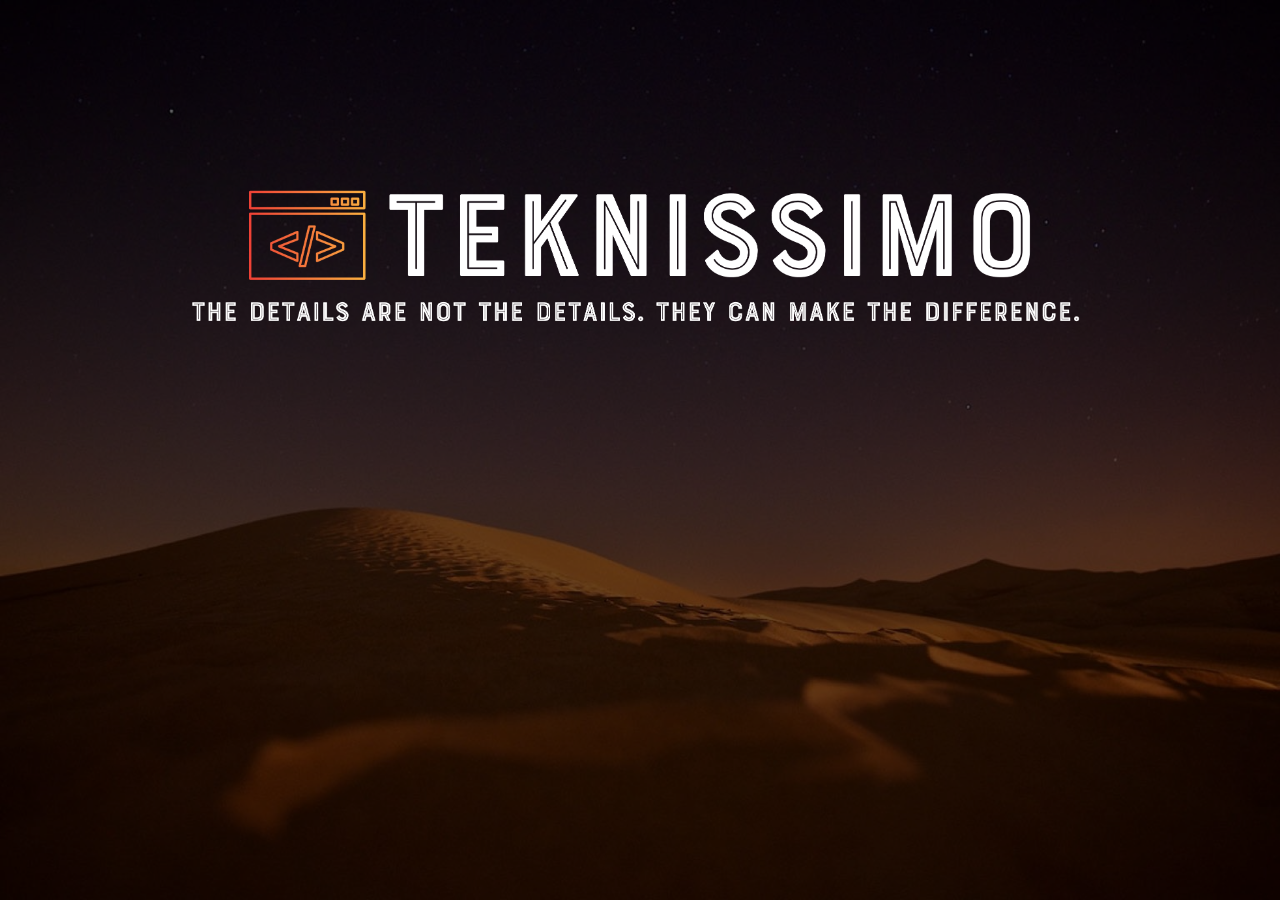
<file: index.html>
<!doctype html>
<html>
<head> 
	<meta charset="UTF-8">
	<meta name="viewport" content="width=device-width, height=device-height, initial-scale=1.0, viewport-fit=cover">
	<meta name="apple-mobile-web-app-capable" content="yes" />
    <style> 
            #logo {
            max-width: 100%;  /* Assure que le logo ne dépasse pas la largeur de l'écran */
            max-height: 30vh;  /* Limite la hauteur du logo */
            margin-bottom: 0vh;  /* Ajuste la marge inférieure du logo */
            #margin-top: 0vh;
            position: relative; /* Éviter que le logo ne soit caché par la superposition */
            z-index: 1; /* Mettre le logo au-dessus de la superposition */
            }
    </style>
	<!-- Page Title -->
	<title>Teknissimo</title>

	<!-- Compressed Styles -->
	<link href="css/slides.min.css?41331" rel="stylesheet" type="text/css">

	<!-- Custom Styles -->
	<!-- <link href="css/custom.css" rel="stylesheet" type="text/css"> -->

	<!-- jQuery 3.3.1 -->
	<script src="https://ajax.googleapis.com/ajax/libs/jquery/3.3.1/jquery.min.js"></script>

	<!-- Compressed Scripts -->
	<script src="js/slides.min.js?41331" type="text/javascript"></script>

	<!-- Custom Scripts -->
	<!-- <script src="js/custom.js" type="text/javascript"></script> -->

	<!-- Fonts and Material Icons -->
	<link rel="stylesheet" as="font" href="https://fonts.googleapis.com/css?family=Roboto:100,300,400,500,600,700|Material+Icons"/>
 
</head>
<body class="slides chain simplifiedMobile animated">
	
<!-- SVG Library-->
<svg xmlns="http://www.w3.org/2000/svg" style="display:none">
  
  <symbol id="logo" viewBox="0 0 106 31"><title>Slides Framework</title><path d="M17.413 14.04c-.56-5.84-5.6-7-8.52-7-4.6 0-8.6 2.92-8.6 7.52 0 3 2.4 4.88 5.28 5.8 4.24 1.64 5.88 1.84 5.88 3.36 0 1.08-1.2 1.72-2.32 1.72-.28 0-2.24 0-2.52-2.04h-6.6c.6 5.84 5.68 7.36 9.04 7.36 4.92 0 9.04-2.88 9.04-7.76 0-4.8-4-5.92-7.76-6.96-1.76-.52-3.4-1.2-3.4-2.2 0-.6.48-1.48 1.88-1.48 1.96 0 2.04 1.2 2.08 1.68h6.52zm2.222 15.96h6.64v-29.6h-6.64v29.6zm9.662-24.56h6.64v-5.04h-6.64v5.04zm0 24.56h6.64v-22.2h-6.64v22.2zm32.782-29.6h-6.64v9.28c-.72-.72-2.6-2.64-6.52-2.64-5.64 0-11 4.28-11 11.8 0 6.68 4.4 11.88 11.12 11.88 4.48 0 6.08-2.2 6.72-3.12v2.4h6.32v-29.6zm-17.52 18.4c0-2.56 1.8-5.56 5.64-5.56 1.56 0 2.96.56 3.96 1.56 1 .96 1.64 2.32 1.64 3.92.08 1.64-.52 3.08-1.56 4.12s-2.52 1.68-4.12 1.68c-3.12 0-5.56-2.28-5.56-5.68v-.04zm42.502 2.4c.52-4.08-.32-7.64-3.12-10.64-2.08-2.2-5-3.52-8.4-3.52-6.76 0-11.64 5.72-11.64 11.92 0 6.6 5.4 11.76 11.76 11.76 2.28 0 4.48-.68 6.32-2 1.88-1.28 3.44-3.2 4.52-5.68h-6.8c-.8 1.16-1.92 2.08-4.04 2.08-2.6 0-4.84-1.56-5.12-3.92h16.52zm-16.44-5.04c.16-1.04 1.52-3.52 4.96-3.52s4.8 2.48 4.96 3.52h-9.92zm34.502-2.12c-.56-5.84-5.6-7-8.52-7-4.6 0-8.6 2.92-8.6 7.52 0 3 2.4 4.88 5.28 5.8 4.24 1.64 5.88 1.84 5.88 3.36 0 1.08-1.2 1.72-2.32 1.72-.28 0-2.24 0-2.52-2.04h-6.6c.6 5.84 5.68 7.36 9.04 7.36 4.92 0 9.04-2.88 9.04-7.76 0-4.8-4-5.92-7.76-6.96-1.76-.52-3.4-1.2-3.4-2.2 0-.6.48-1.48 1.88-1.48 1.96 0 2.04 1.2 2.08 1.68h6.52z"/></symbol>

  <symbol id="logo-icon" viewBox="0 0 50 41"><title>Slides Framework</title><path d="M4,12h42c2.2,0,4,1.8,4,4v21c0,2.2-1.8,4-4,4H4c-2.2,0-4-1.8-4-4V16C0,13.8,1.8,12,4,12z"/><path opacity="0.6" d="M45.5,9h-41C3.7,9,3,8.3,3,7.5v0C3,6.7,3.7,6,4.5,6h41C46.3,6,47,6.7,47,7.5v0C47,8.3,46.3,9,45.5,9z"/><path opacity="0.4" d="M7.5,0h35C43.3,0,44,0.7,44,1.5v0C44,2.3,43.3,3,42.5,3h-35C6.7,3,6,2.3,6,1.5v0C6,0.7,6.7,0,7.5,0z"/></symbol>
  
  <symbol id="close" viewBox="0 0 30 30"><path d="M15 0c-8.3 0-15 6.7-15 15s6.7 15 15 15 15-6.7 15-15-6.7-15-15-15zm5.7 19.3c.4.4.4 1 0 1.4-.2.2-.4.3-.7.3s-.5-.1-.7-.3l-4.3-4.3-4.3 4.3c-.2.2-.4.3-.7.3s-.5-.1-.7-.3c-.4-.4-.4-1 0-1.4l4.3-4.3-4.3-4.3c-.4-.4-.4-1 0-1.4s1-.4 1.4 0l4.3 4.3 4.3-4.3c.4-.4 1-.4 1.4 0s.4 1 0 1.4l-4.3 4.3 4.3 4.3z"/></symbol>
  
  <symbol id="close-small" viewBox="0 0 11 11"><path d="M6.914 5.5l3.793-3.793c.391-.391.391-1.023 0-1.414s-1.023-.391-1.414 0l-3.793 3.793-3.793-3.793c-.391-.391-1.023-.391-1.414 0s-.391 1.023 0 1.414l3.793 3.793-3.793 3.793c-.391.391-.391 1.023 0 1.414.195.195.451.293.707.293s.512-.098.707-.293l3.793-3.793 3.793 3.793c.195.195.451.293.707.293s.512-.098.707-.293c.391-.391.391-1.023 0-1.414l-3.793-3.793z"/></symbol>

  <symbol id="arrow-left" viewBox="0 0 29 56"><path d="M28.7.3c.4.4.4 1 0 1.4l-26.3 26.3 26.3 26.3c.4.4.4 1 0 1.4-.4.4-1 .4-1.4 0l-27-27c-.4-.4-.4-1 0-1.4l27-27c.3-.3 1-.4 1.4 0z"/></symbol>
  
  <symbol id="arrow-right" viewBox="0 0 29 56"><path d="M.3 55.7c-.4-.4-.4-1 0-1.4l26.3-26.3-26.3-26.3c-.4-.4-.4-1 0-1.4.4-.4 1-.4 1.4 0l27 27c.4.4.4 1 0 1.4l-27 27c-.3.3-1 .4-1.4 0z"/></symbol>

  <symbol id="back" viewBox="0 0 20 20"><path d="M2.3 10.7l5 5c.4.4 1 .4 1.4 0s.4-1 0-1.4l-3.3-3.3h11.6c.6 0 1-.4 1-1s-.4-1-1-1h-11.6l3.3-3.3c.4-.4.4-1 0-1.4-.2-.2-.4-.3-.7-.3s-.5.1-.7.3l-5 5c-.2.2-.3.5-.3.7 0 .2.1.5.3.7z"/></symbol>
  
  <symbol id="menu" viewBox="0 0 18 18"><path d="M16 5h-14c-.6 0-1-.4-1-1 0-.5.4-1 1-1h14c.5 0 1 .4 1 1s-.4 1-1 1zm-14 5h14c.5 0 1-.4 1-1 0-.5-.4-1-1-1h-14c-.6 0-1 .4-1 1s.4 1 1 1zm14 3h-14c-.5 0-1 .4-1 1 0 .5.4 1 1 1h14c.5 0 1-.4 1-1s-.4-1-1-1z"/></symbol>
  
  <symbol id="share" viewBox="0 0 18 18"><path d="M16 8c-.6 0-1 .4-1 1v6h-12v-6c0-.6-.4-1-1-1s-1 .4-1 1v6c0 1.1.9 2 2 2h12c1.1 0 2-.9 2-2v-6c0-.6-.4-1-1-1zm-2.3-2.3c.4-.4.4-1 0-1.4l-4-4c-.4-.4-1-.4-1.4 0l-4 4c-.4.4-.4 1 0 1.4s1 .4 1.4 0l2.3-2.3v7.6c0 .6.4 1 1 1s1-.4 1-1v-7.6l2.3 2.3c.4.4 1 .4 1.4 0z"/></symbol>

  <symbol id="arrow-down" viewBox="0 0 24 24"><path d="M12 18c-.2 0-.5-.1-.7-.3l-11-10c-.4-.4-.4-1-.1-1.4.4-.4 1-.4 1.4-.1l10.4 9.4 10.3-9.4c.4-.4 1-.3 1.4.1.4.4.3 1-.1 1.4l-11 10c-.1.2-.4.3-.6.3z"/></symbol>
  
  <symbol id="arrow-up" viewBox="0 0 24 24"><path d="M11.9 5.9c.2 0 .5.1.7.3l11 10c.4.4.4 1 .1 1.4-.4.4-1 .4-1.4.1l-10.4-9.4-10.3 9.4c-.4.4-1 .3-1.4-.1-.4-.4-.3-1 .1-1.4l11-10c.1-.2.4-.3.6-.3z"/></symbol>
  
  <symbol id="arrow-top" viewBox="0 0 18 18"><path d="M15.7 7.3l-6-6c-.4-.4-1-.4-1.4 0l-6 6c-.4.4-.4 1 0 1.4.4.4 1 .4 1.4 0l4.3-4.3v11.6c0 .6.4 1 1 1s1-.4 1-1v-11.6l4.3 4.3c.2.2.4.3.7.3s.5-.1.7-.3c.4-.4.4-1 0-1.4z"/></symbol>
  
  <symbol id="play" viewBox="0 0 30 30"><path d="M7 30v-30l22 15z"/></symbol>
  
  <symbol id="chat" viewBox="0 0 18 18"><path d="M5,17c-0.2,0-0.3,0-0.4-0.1C4.2,16.7,4,16.4,4,16v-2H2c-1.1,0-2-0.9-2-2V3c0-1.1,0.9-2,2-2h14c1.1,0,2,0.9,2,2v9 c0,1.1-0.9,2-2,2H9.3l-3.7,2.8C5.4,16.9,5.2,17,5,17z M2,12h3.5C5.8,12,6,12.2,6,12.5V14l2.4-1.8C8.6,12.1,8.8,12,9,12h7V3H2V12z M13,7H5C4.4,7,4,6.6,4,6s0.4-1,1-1h8c0.6,0,1,0.4,1,1S13.6,7,13,7z M13,10H5c-0.6,0-1-0.4-1-1s0.4-1,1-1h8c0.6,0,1,0.4,1,1 S13.6,10,13,10z"/></symbol>

  <symbol id="mail" viewBox="0 0 18 18"><path d="M16 2h-14c-1.1 0-2 .9-2 2v10c0 1.1.9 2 2 2h14c1.1 0 2-.9 2-2v-10c0-1.1-.9-2-2-2zm0 2v.5l-7 4.3-7-4.4v-.4h14zm-14 10v-7.2l6.5 4c.1.1.3.2.5.2s.4-.1.5-.2l6.5-4v7.2h-14z"/></symbol>

  <symbol id="sound-on" viewBox="0 0 18 18"><path d="M8.5,0.1C8.1-0.1,7.7,0,7.4,0.2L3.7,3H2C0.9,3,0,3.9,0,5v6c0,1.1,0.9,2,2,2h1.7l3.7,2.8C7.6,15.9,7.8,16,8,16 c0.2,0,0.3,0,0.4-0.1C8.8,15.7,9,15.4,9,15V1C9,0.6,8.8,0.3,8.5,0.1z M7,13l-2.4-1.8C4.4,11.1,4.2,11,4,11l-2,0l0-6h2 c0.2,0,0.4-0.1,0.6-0.2L7,3V13z M11.7,9.9l0.7,1.9C13.9,11.2,15,9.7,15,8c0-1.7-1.1-3.2-2.7-3.8l-0.7,1.9C12.5,6.4,13,7.2,13,8C13,8.9,12.5,9.6,11.7,9.9z M12.2,1.1l-0.3,2C14.3,3.5,16,5.6,16,8s-1.8,4.5-4.2,4.9l0.3,2C15.6,14.3,18,11.4,18,8C18,4.6,15.6,1.7,12.2,1.1z"/></symbol>
  
  <symbol id="sound-off" viewBox="0 0 18 18"><path d="M15.9,8l1.8-1.8c0.4-0.4,0.4-1,0-1.4s-1-0.4-1.4,0l-1.8,1.8l-1.8-1.8c-0.4-0.4-1-0.4-1.4,0s-0.4,1,0,1.4L13.1,8l-1.8,1.8 c-0.4,0.4-0.4,1,0,1.4c0.2,0.2,0.5,0.3,0.7,0.3s0.5-0.1,0.7-0.3l1.8-1.8l1.8,1.8c0.2,0.2,0.5,0.3,0.7,0.3s0.5-0.1,0.7-0.3 c0.4-0.4,0.4-1,0-1.4L15.9,8z M8.5,0.1C8.1-0.1,7.7,0,7.4,0.2L3.7,3H2C0.9,3,0,3.9,0,5v6c0,1.1,0.9,2,2,2h1.7l3.7,2.8C7.6,15.9,7.8,16,8,16 c0.2,0,0.3,0,0.4-0.1C8.8,15.7,9,15.4,9,15V1C9,0.6,8.8,0.3,8.5,0.1z M7,13l-2.4-1.8C4.4,11.1,4.2,11,4,11l-2,0l0-6h2 c0.2,0,0.4-0.1,0.6-0.2L7,3V13z"/></symbol>
  
  social
  <symbol id="apple" viewBox="-1 1 24 24"><path d="M17.6 13.8c0-3 2.5-4.5 2.6-4.6-1.4-2.1-3.6-2.3-4.4-2.4-1.9-.2-3.6 1.1-4.6 1.1-.9 0-2.4-1.1-4-1-2 0-3.9 1.2-5 3-2.1 3.7-.5 9.1 1.5 12.1 1 1.5 2.2 3.1 3.8 3 1.5-.1 2.1-1 3.9-1s2.4 1 4 1 2.7-1.5 3.7-2.9c1.2-1.7 1.6-3.3 1.7-3.4-.1-.1-3.2-1.3-3.2-4.9zm-3.1-9c.8-1 1.4-2.4 1.2-3.8-1.2 0-2.7.8-3.5 1.8-.8.9-1.5 2.3-1.3 3.7 1.4.1 2.8-.7 3.6-1.7z"/></symbol>

  <symbol id="dribbble" viewBox="0 0 24 24"><path d="M12 0c-6.7 0-12 5.3-12 12s5.3 12 12 12 12-5.3 12-12-5.3-12-12-12zm7.9 5.7c1.3 1.7 2.1 3.9 2.3 6.1-.4-.1-2.4-.4-4.7-.4-.8 0-1.5 0-2.3.1 0-.1-.1-.3-.3-.5l-.7-1.5c3.7-1.4 5.3-3.4 5.7-3.8zm-7.9-3.8c2.5 0 4.9.9 6.7 2.5-.3.4-1.9 2.3-5.2 3.6-1.6-2.9-3.3-5.3-3.7-5.9.6-.1 1.4-.2 2.2-.2zm-4.4 1c.4.6 2.1 3 3.7 5.8-4.4 1.2-8.2 1.2-9.2 1.2h-.1c.8-3.1 2.9-5.6 5.6-7zm-5.7 9.1v-.3h.3c1.2 0 5.6-.1 10.1-1.5l.8 1.6c-.1 0-.3 0-.4.1-5.1 1.6-7.9 6-8.3 6.7-1.6-1.7-2.5-4.1-2.5-6.6zm10.1 10.1c-2.3 0-4.4-.8-6.1-2.1.3-.5 2.4-4.4 7.9-6.3 1.3 3.6 2 6.7 2.1 7.6-1.2.6-2.6.8-3.9.8zm5.7-1.8c-.1-.8-.7-3.6-2-7.1.7-.1 1.3-.1 2-.1 2.1 0 3.7.4 4.1.5-.3 2.8-1.8 5.2-4.1 6.7z"/></symbol>

  <symbol id="facebook" viewBox="0 0 24 24"><path d="M24 1.3v21.3c0 .7-.6 1.3-1.3 1.3h-6.1v-9.3h3.1l.5-3.6h-3.6v-2.2c0-1.1.3-1.8 1.8-1.8h1.9v-3.2c-.3 0-1.5-.1-2.8-.1-2.8 0-4.7 1.7-4.7 4.8v2.7h-3.1v3.6h3.1v9.2h-11.5c-.7 0-1.3-.6-1.3-1.3v-21.4c0-.7.6-1.3 1.3-1.3h21.3c.8 0 1.4.6 1.4 1.3z"/></symbol>

  <symbol id="facebook2" viewBox="0 0 512 512"><path d="M288 176v-64c0-17.664 14.336-32 32-32h32v-80h-64c-53.024 0-96 42.976-96 96v80h-64v80h64v256h96v-256h64l32-80h-96z"/></symbol>
   
  <symbol id="fb-like" viewBox="0 0 20 20"><path d="M0 8v12h5v-12h-5zm2.5 10.8c-.4 0-.8-.3-.8-.8 0-.4.3-.8.8-.8s.8.3.8.8c0 .4-.4.8-.8.8zm3.5-.8h9.5c1.1 0 1.7-1 1.7-1.7 0-.3-.4-1-.4-1 1.4-.3 1.7-1.2 1.7-1.7-.1-.5-.3-.9-.5-1 1-.4 1.5-1.1 1.4-1.9-.1-.8-1-1.5-1-1.5 1-.6.9-1.5.9-1.5-.3-1.3-1.5-1.7-1.7-1.7h-5.6s.3-.5.3-2.4-1.3-3.6-2.6-3.6c0 0-.7.1-1 .3v3.5l-2.7 4.4v9.8z"/></symbol>
  
  <symbol id="googlePlus" viewBox="0 1 24 24"><path d="M7.8 13.5h4.6c-.6 2-2.5 3.4-4.6 3.4-2.7 0-4.9-2.2-4.9-4.9s2.2-4.9 4.9-4.9c1.1 0 2.1.3 3 1l1.8-2.4c-1.4-1.1-3-1.6-4.8-1.6-4.3 0-7.9 3.5-7.9 7.9s3.5 7.9 7.9 7.9 7.9-3.5 7.9-7.9v-1.5h-7.9v3zM21.7 11v-2.2h-2v2.2h-2.2v2h2.2v2.2h2v-2.2h2.2v-2z"/></symbol>
  
  <symbol id="instagram" viewBox="0 0 20 20"><circle cx="10" cy="10" r="3.3"/><path d="M13,0H7C2.2,0,0,2.2,0,7v6c0,4.8,2.1,7,7,7h6c4.8,0,7-2.2,7-7V7C20,2.2,17.9,0,13,0z M10,15.1c-2.8,0-5.1-2.3-5.1-5.1 S7.2,4.9,10,4.9s5.1,2.3,5.1,5.1S12.8,15.1,10,15.1z M15.3,5.9c-0.7,0-1.2-0.5-1.2-1.2c0-0.7,0.5-1.2,1.2-1.2s1.2,0.5,1.2,1.2 C16.5,5.3,16,5.9,15.3,5.9z"/></symbol>

  <symbol id="behance" viewBox="0 0 511.958 511.958"><path d="M210.624 240.619c10.624-5.344 18.656-11.296 24.16-17.728 9.792-11.584 14.624-26.944 14.624-45.984 0-18.528-4.832-34.368-14.496-47.648-16.128-21.632-43.424-32.704-82.016-33.28h-152.896v312.096h142.56c16.064 0 30.944-1.376 44.704-4.192 13.76-2.848 25.664-8.064 35.744-15.68 8.96-6.624 16.448-14.848 22.4-24.544 9.408-14.656 14.112-31.264 14.112-49.76 0-17.92-4.128-33.184-12.32-45.728-8.288-12.544-20.448-21.728-36.576-27.552zm-147.552-90.432h68.864c15.136 0 27.616 1.632 37.408 4.864 11.328 4.704 16.992 14.272 16.992 28.864 0 13.088-4.32 22.24-12.864 27.392-8.608 5.152-19.776 7.744-33.472 7.744h-76.928v-68.864zm108.896 198.24c-7.616 3.68-18.336 5.504-32.064 5.504h-76.832v-83.232h77.888c13.568.096 24.128 1.888 31.68 5.248 13.44 6.08 20.128 17.216 20.128 33.504 0 19.2-6.912 32.128-20.8 38.976zM327.168 110.539h135.584v38.848h-135.584zM509.856 263.851c-2.816-18.08-9.024-33.984-18.688-47.712-10.592-15.552-24.032-26.944-40.384-34.144-16.288-7.232-34.624-10.848-55.04-10.816-34.272 0-62.112 10.72-83.648 32-21.472 21.344-32.224 52.032-32.224 92.032 0 42.656 11.872 73.472 35.744 92.384 23.776 18.944 51.232 28.384 82.4 28.384 37.728 0 67.072-11.232 88.032-33.632 13.408-14.144 20.992-28.064 22.656-41.728h-62.464c-3.616 6.752-7.808 12.032-12.608 15.872-8.704 7.04-20.032 10.56-33.92 10.56-13.216 0-24.416-2.912-33.76-8.704-15.424-9.28-23.488-25.536-24.512-48.672h170.464c.256-19.936-.384-35.264-2.048-45.824zm-166.88 5.984c2.24-15.008 7.68-26.912 16.32-35.712 8.64-8.768 20.864-13.184 36.512-13.216 14.432 0 26.496 4.128 36.32 12.416 9.696 8.352 15.168 20.48 16.288 36.512h-105.44z"/></symbol>
  
  <symbol id="linkedin" viewBox="0 0 24 24"><path d="M5.9 21.9h-4.7v-14.2h4.7v14.2zm-2.3-16.1c-1.6 0-2.6-1.1-2.6-2.5s1-2.5 2.7-2.5c1.6 0 2.6 1 2.6 2.5-.1 1.4-1.2 2.5-2.7 2.5zm19.2 16.1h-4.7v-7.6c0-2-.7-3.3-2.3-3.3-1.3 0-2.1.9-2.5 1.7-.1.3-.1.8-.1 1.2v7.9h-4.7v-14.1h4.7v2c.7-.9 1.7-2.3 4.3-2.3 3.1 0 5.5 2.1 5.5 6.4v8.2h-.2z"/></symbol>

  <symbol id="medium" viewBox="0 0 130.8 104"><path d="M15.5 21.2c.2-1.6-.5-3.2-1.7-4.3l-12.1-14.7v-2.2h38l29.3 64.4 25.8-64.4h36.2v2.2l-10.5 10c-.9.7-1.3 1.8-1.2 2.9v73.7c0 1.1.3 2.2 1.2 2.9l10.2 10v2.2h-51.3v-2.2l10.6-10.2c1-1 1-1.3 1-2.9v-59.6l-29.4 74.7h-4l-34.2-74.7v50.3c0 2.2.4 4.2 1.9 5.7l13.7 16.8v2.2h-39v-2.2l13.8-16.7c1.5-1.5 1.8-3.3 1.8-5.7l-.1-58.2z"/></symbol>
  
  <symbol id="pinterest" viewBox="0 0 24 24"><path d="M5.9 13.9c1.2-2-.4-2.5-.6-4-1-6.1 7.1-10.2 11.4-6 2.9 2.9 1 12-3.7 11-4.6-.9 2.2-8.1-1.4-9.5-3-1.1-4.6 3.6-3.2 5.9-.8 4-2.5 7.7-1.8 12.7 2.3-1.7 3.1-4.8 3.7-8.1 1.2.7 1.8 1.4 3.3 1.5 5.5.4 8.6-5.4 7.8-10.7-.7-4.7-5.5-7.1-10.6-6.6-4.1.4-8.1 3.7-8.3 8.3-.1 2.8.7 4.9 3.4 5.5z"/></symbol>
  
  <symbol id="stumbleupon" viewBox="0 0 24 24"><path d="M13.3 9.6l1.6.8 2.5-.8v-1.4c0-3-2.4-5.4-5.4-5.4s-5.4 2.4-5.4 5.4v7.5c0 .7-.6 1.3-1.3 1.3s-1.3-.6-1.3-1.3v-3.2h-4v3.2c0 3 2.4 5.4 5.4 5.4s5.4-2.4 5.4-5.4v-7.5c0-.7.6-1.3 1.3-1.3s1.3.6 1.3 1.3l-.1 1.4zm6.6 2.9v3.2c0 .7-.6 1.3-1.3 1.3s-1.3-.6-1.3-1.3v-3.2l-2.5.8-1.6-.8v3.2c0 3 2.4 5.4 5.4 5.4s5.4-2.4 5.4-5.4v-3.2h-4.1z"/></symbol>
  
  <symbol id="twitter" viewBox="0 1 24 23"><path d="M21.5 7.6v.6c0 6.6-5 14.1-14 14.1-2.8 0-5.4-.8-7.6-2.2l1.2.1c2.3 0 4.4-.8 6.1-2.1-2.2 0-4-1.5-4.6-3.4.3.1.6.1.9.1.5 0 .9-.1 1.3-.2-2.1-.6-3.8-2.6-3.8-5 .7.4 1.4.6 2.2.6-1.3-.9-2.2-2.4-2.2-4.1 0-.9.2-1.8.7-2.5 2.4 3 6.1 5 10.2 5.2-.1-.4-.1-.7-.1-1.1 0-2.7 2.2-5 4.9-5 1.4 0 2.7.6 3.6 1.6 1-.3 2.1-.7 3-1.3-.4 1.2-1.1 2.1-2.2 2.7 1-.1 1.9-.4 2.8-.8-.6 1.1-1.4 2-2.4 2.7z"/></symbol>
  
  <symbol id="tumblr" viewBox="0 0 23 23"><path d="M12.573 4.94v-4.94h-3.188c-.072.183-.11.4-.11.622-.034.107-.072.184-.072.293-.328 1.829-1.28 3.11-2.892 3.807-.476.218-.914.253-1.39.218v3.987h2.342c.039 5.603.039 8.493.039 8.64v.332c.294 2.449 1.573 3.914 3.843 4.463.914.257 1.901.366 2.892.366 1.279-.036 2.525-.256 3.771-.659v-4.685c-.731.22-1.395.402-1.977.583-1.135.333-2.087.113-2.857-.619-.073-.11-.183-.257-.221-.403-.106-.586-.178-1.206-.178-1.795v-6.222h5.083v-3.988h-5.085z"/></symbol>

  <symbol id="xing" viewBox="0 0 24 24"><path d="M3.647 4.74c-.208 0-.384.073-.472.216-.091.148-.077.338.02.531l2.34 4.051v.02l-3.678 6.49c-.096.191-.091.383 0 .531.088.142.244.236.452.236h3.461c.518 0 .767-.349.944-.669l3.737-6.608-2.38-4.15c-.172-.307-.433-.649-.964-.649h-3.46zm14.542-4.74c-.517 0-.741.326-.927.659l-7.702 13.658 4.918 9.023c.172.307.437.659.967.659h3.457c.208 0 .371-.079.459-.221.092-.148.09-.343-.007-.535l-4.88-8.915v-.023l7.664-13.551c.096-.191.098-.386.007-.534-.088-.142-.252-.221-.46-.221h-3.496z"/></symbol>

  <symbol id="whatsapp" viewBox="0 0 512 512"><path d="M256.064 0h-.128c-141.152 0-255.936 114.816-255.936 256 0 56 18.048 107.904 48.736 150.048l-31.904 95.104 98.4-31.456c40.48 26.816 88.768 42.304 140.832 42.304 141.152 0 255.936-114.848 255.936-256s-114.784-256-255.936-256zm148.96 361.504c-6.176 17.44-30.688 31.904-50.24 36.128-13.376 2.848-30.848 5.12-89.664-19.264-75.232-31.168-123.68-107.616-127.456-112.576-3.616-4.96-30.4-40.48-30.4-77.216s18.656-54.624 26.176-62.304c6.176-6.304 16.384-9.184 26.176-9.184 3.168 0 6.016.16 8.576.288 7.52.32 11.296.768 16.256 12.64 6.176 14.88 21.216 51.616 23.008 55.392 1.824 3.776 3.648 8.896 1.088 13.856-2.4 5.12-4.512 7.392-8.288 11.744-3.776 4.352-7.36 7.68-11.136 12.352-3.456 4.064-7.36 8.416-3.008 15.936 4.352 7.36 19.392 31.904 41.536 51.616 28.576 25.44 51.744 33.568 60.032 37.024 6.176 2.56 13.536 1.952 18.048-2.848 5.728-6.176 12.8-16.416 20-26.496 5.12-7.232 11.584-8.128 18.368-5.568 6.912 2.4 43.488 20.48 51.008 24.224 7.52 3.776 12.48 5.568 14.304 8.736 1.792 3.168 1.792 18.048-4.384 35.52z"/></symbol>
  
  <symbol id="youtube" viewBox="0 0 24 24"><path d="M23.6 6.3c-.3-1.2-1.4-2.2-2.6-2.3-3-.3-6-.3-9-.3s-6 0-9 .3c-1.2.1-2.3 1.1-2.6 2.3-.4 1.8-.4 3.8-.4 5.7 0 1.9 0 3.9.4 5.7.3 1.2 1.4 2.2 2.6 2.3 3 .3 6 .3 9 .3s6 0 9-.3c1.3-.1 2.3-1.1 2.6-2.4.4-1.7.4-3.7.4-5.6 0-1.9 0-3.9-.4-5.7zm-14.1 9v-6.6l6.5 3.3-6.5 3.3z"/></symbol>

</svg> 

<!-- Slide -->
<section class="slide fade-6 kenBurns">
  <div class="content">
    <div class="container">
      <div class="wrap">
      
        <div class="fix-10-12">
		<img id="logo" src="/static/logo.png" alt="Logo Teknissimo, la meilleure entreprise de tous les temps">	
        <!-- <h1 class="fix-9-12 huge ae-1">Teknissimo. The details are not the details. They can make the difference.</h1>-->

          <ul class="grid equal fixedSpaces margin-top-3">
            <li class="col-4-12 ae-3">
              <div class="fix-3-12 equalElement">
                <h6 class="uppercase opacity-4 margin-top-3 margin-bottom-2">HQ Studio</h6>
                <p class="tiny"><a class="opacity-8" href="#">3147 Boulevard Lasalle, Montréal, H4G 3J3, CANADA</a></p>
              </div>
              <div class="fix-3-12 equalElement">
                <h6 class="uppercase opacity-4 margin-top-3 margin-bottom-2">France Studio</h6>
                <p class="tiny"><a class="opacity-8" href="#">9 rue Bronzac, L'Hay-Les-Roses, 94240</a></p>
              </div>
            </li>
            <li class="col-4-12 ae-4">
              <div class="fix-3-12 equalElement">
                <h6 class="uppercase opacity-4 margin-top-3 margin-bottom-2">Generatal Engquires</h6>
                <p class="tiny"><a class="opacity-8" href="mailto:#">contact@Teknissimo.com</a></p>
              </div>
              <div class="fix-3-12 equalElement">
                <h6 class="uppercase opacity-4 margin-top-3 margin-bottom-2">Questions</h6>
                <p class="tiny"><a class="opacity-8" href="mailto:#">questions@Teknissimo.com</a></p>
              </div>
              <div class="fix-3-12 equalElement">
                <h6 class="uppercase opacity-4 margin-top-3 margin-bottom-2">Partnership</h6>
                <p class="tiny"><a class="opacity-8" href="mailto:#">partners@Teknissimo.com</a></p>
              </div>
            </li>
            <li class="col-4-12 ae-5">
              <div class="fix-3-12 equalElement">
                <h6 class="uppercase opacity-4 margin-top-3 margin-bottom-2">Our blog</h6>
                <p class="tiny"><a class="opacity-8" href="#">Trend Breakdown: New Ways to Use AI</a></p>
              </div>
              <div class="fix-3-12 equalElement">
                <h6 class="uppercase opacity-4 margin-top-3 margin-bottom-2">Stay in touch</h6>
                <ul class="social-circles">
                  <li><a class="social-googlePlus" href="#"><svg><use xmlns:xlink="http://www.w3.org/1999/xlink" xlink:href="#googlePlus"></use></svg></a></li>
                  <li><a class="social-behance" href="#"><svg><use xmlns:xlink="http://www.w3.org/1999/xlink" xlink:href="#behance"></use></svg></a></li>
                  <li><a class="social-dribbble" href="#"><svg><use xmlns:xlink="http://www.w3.org/1999/xlink" xlink:href="#dribbble"></use></svg></a></li>
                  <li><a class="social-instagram" href="#"><svg><use xmlns:xlink="http://www.w3.org/1999/xlink" xlink:href="#instagram"></use></svg></a></li>
                  <li><a class="social-medium" href="#"><svg><use xmlns:xlink="http://www.w3.org/1999/xlink" xlink:href="#medium"></use></svg></a></li>
                </ul>
              </div>
            </li>
          </ul>
        </div>
        
      </div>
    </div>
  </div>
  <div class="background" style="background-image:url(assets/img/background/img-56.jpg)"></div>
</section>

<!-- Panel Bottom #13
<nav class="panel bottom lastSlideOnly">
  <div class="sections">
    <div class="center">
      <ul class="menu crop">
        <li><a href="http://facebook.com/designmodo" target="_blank"><svg><use xmlns:xlink="http://www.w3.org/1999/xlink" xlink:href="#facebook"></use></svg></a></li>
        <li><a href="http://twitter.com/designmodo" target="_blank"><svg><use xmlns:xlink="http://www.w3.org/1999/xlink" xlink:href="#twitter"></use></svg></a></li>
        <li><a href="http://instagram.com/designmodo" target="_blank"><svg><use xmlns:xlink="http://www.w3.org/1999/xlink" xlink:href="#instagram"></use></svg></a></li>
      </ul>
    </div>
  </div>
</nav>-->

<!-- Loading Progress Bar -->
<div class="progress-bar blue"></div>
		
</body>
</html>
</file>
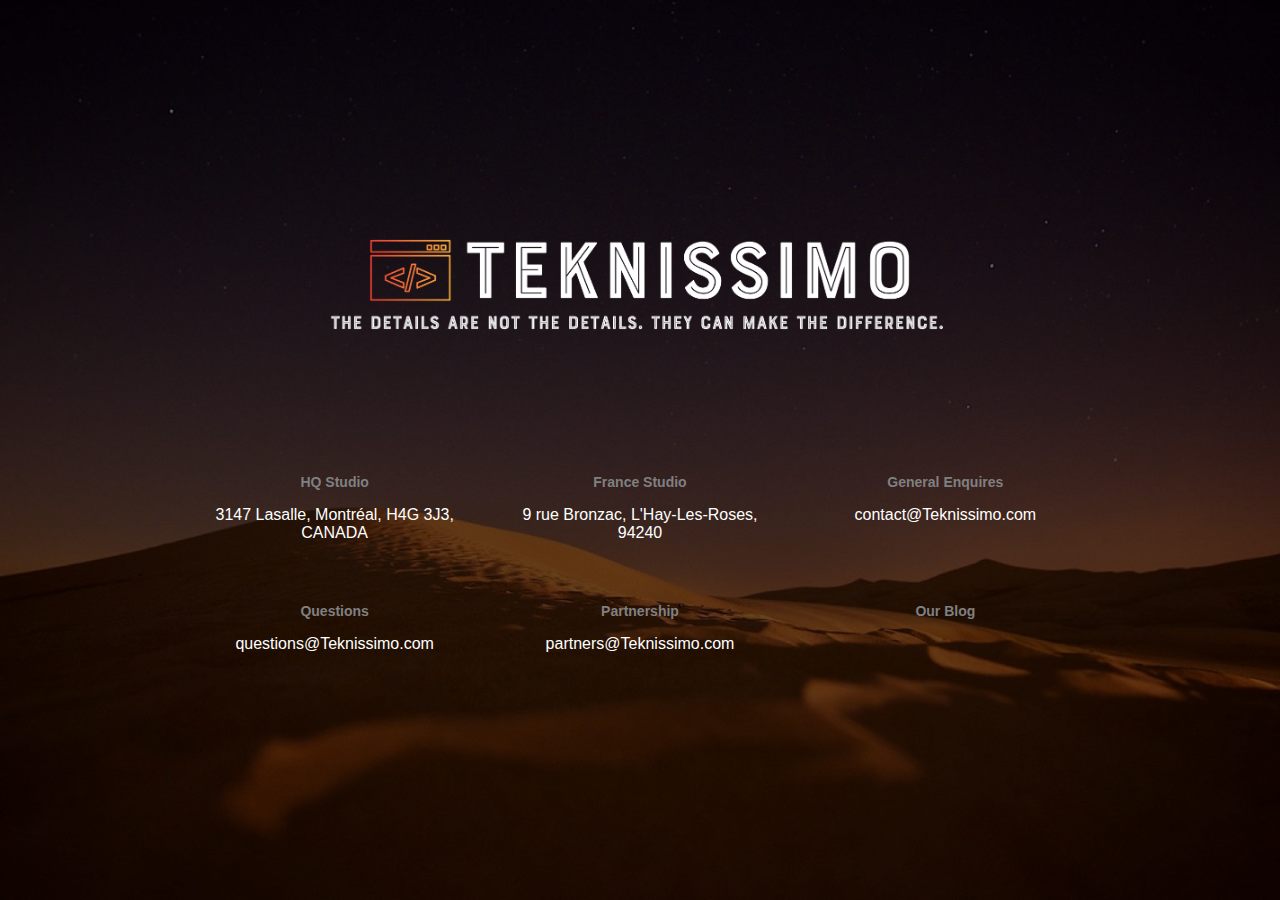
<file: indexOLD.html>
<!DOCTYPE html>
<html lang="en">
<head>
    <meta charset="UTF-8">
    <meta http-equiv="X-UA-Compatible" content="IE=edge">
    <meta name="viewport" content="width=device-width, initial-scale=1.0">
    <title>Ma Page Web</title>
    <style>
        body {
            background-image: url('/static/background.jpg');
            background-size: cover;  /* Ajuste l'image pour couvrir l'ensemble de l'écran */
            background-position: center; /* Centre l'image à l'écran */
            background-repeat: no-repeat; /* Empêche la répétition de l'image */
            height: 100vh;  /* Utilise toute la hauteur de la fenêtre */
            margin: 0;  /* Supprime la marge par défaut du corps */
            display: flex;
            align-items: center;  /* Centre verticalement le contenu */
            justify-content: center;  /* Centre horizontalement le contenu */
            flex-direction: column; /* Définir la direction des éléments en colonne */
        }
            body::before {
            content: "";
            position: absolute;
            top: 0;
            left: 0;
            width: 100%;
            height: 100%;
            background-color: rgba(0, 0, 0, 0.6); /* Couleur d'arrière-plan semi-transparente */
            z-index: -1; /* Mettre en arrière-plan par rapport au contenu */
        }
        #logo {
            max-width: 50%;  /* Assure que le logo ne dépasse pas la largeur de l'écran */
            max-height: 30vh;  /* Limite la hauteur du logo */
            margin-bottom: 10vh;  /* Ajuste la marge inférieure du logo */
            #margin-top: 0vh;
            position: relative; /* Éviter que le logo ne soit caché par la superposition */
            z-index: 1; /* Mettre le logo au-dessus de la superposition */
            }


        #contactGrid {
            display: grid;
            grid-template-columns: repeat(3, 1fr);
            gap: 20px;
            width: 70%;
            margin-top: 20px;
        }

        .contact-item {
            padding: 8px;
            text-align: center;
            border: none;
        }
        /* Styles pour les éléments h1 dans .contact-item */
         .contact-item h1 {
            color: #808080;  /* Gris clair pour le texte de h1 */
            font-family: 'Arial', sans-serif;  /* Police Arial */
            font-size: 14px;
            margin-bottom: 5px;
        }

        /* Styles pour les éléments p dans .contact-item */
        .contact-item p {
            color: #ffffff;  /* Blanc pour le texte de p */
            font-family: 'VotrePolice', sans-serif;  /* Remplacez 'VotrePolice' par la police que vous souhaitez utiliser pour les éléments p */
        }

        #contactGrid a {
        color: white;
        text-decoration: none; /* Supprime la soulignement par défaut des liens */
        }

    </style>
</head>
<body>
    <img id="logo" src="/static/logo.png" alt="Logo Teknissimo, la meilleure entreprise de tous les temps">
    <div id="contactGrid">
        <div class="contact-item">
         <h1>HQ Studio</h1>
         <p><a>3147 Lasalle, Montréal, H4G 3J3, CANADA</a></p>
        </div>
        <div class="contact-item">
         <h1>France Studio</h1>
         <p><a>9 rue Bronzac, L'Hay-Les-Roses, 94240</a></p>
        </div>
        <div class="contact-item">
         <h1>General Enquires</h1>
         <p><a href="mailto:#">contact@Teknissimo.com</a></p>
        </div>
        <div class="contact-item">
         <h1>Questions</h1>
         <p><a href="mailto:#">questions@Teknissimo.com</a></p>
        </div>
        <div class="contact-item">
         <h1>Partnership</h1>
         <p><a href="mailto:#">partners@Teknissimo.com</a></p>
        </div>
        <div class="contact-item">
         <h1>Our Blog</h1>
         <p><a></a></p>
        </div>

    </div>

</body>
</html>
</file>
<file: css/slides.min.css>
@charset "UTF-8";.dialog,body,html{-webkit-tap-highlight-color:transparent}body,html,img{max-width:100%}.button.actionButton svg,.button.play svg,.button:not(.stroke) svg,.slide.whiteSlide .button.actionButton svg,.slides{fill:#fff}.button svg,.button svg *{pointer-events:none!important}.material-icons,.slides{-webkit-font-smoothing:antialiased}.button,.container .wrap,.slides-form.center input,.slides-form.center textarea{text-align:center}.button,.material-icons,.music-96 .sc-trackslist a,.navigation li[data-title]:before,.nobr,.nowrap,.panel .sections .menu,.panel .sections>div{white-space:nowrap}a,abbr,acronym,address,applet,article,aside,audio,b,big,blockquote,body,canvas,caption,center,cite,code,dd,del,details,dfn,div,dl,dt,em,embed,fieldset,figcaption,figure,footer,form,h1,h2,h3,h4,h5,h6,header,hgroup,hr,html,i,iframe,img,ins,kbd,label,legend,li,mark,menu,nav,object,ol,output,p,pre,q,ruby,s,samp,section,small,span,strike,strong,sub,summary,sup,table,tbody,td,tfoot,th,thead,time,tr,tt,u,ul,var,video{border:0;vertical-align:baseline;margin:0;padding:0}article,aside,details,figcaption,figure,footer,header,hgroup,menu,nav,section{display:block}.button,.button.actionButton,.dot,.dot:after,.material-icons,img{display:inline-block}li,ol,ul{list-style:none}blockquote,q{quotes:none}blockquote:after,blockquote:before,q:after,q:before{content:none}table{border-collapse:collapse;border-spacing:0}b,strong{font-weight:600}html{position:static!important;top:0!important;box-sizing:border-box;margin:0;padding:0;overflow:hidden;-webkit-backface-visibility:hidden;backface-visibility:hidden}*,:after,:before{box-sizing:inherit}body{position:absolute;width:100%;height:100%}body,html{overflow-x:hidden}html.scrollable,html.scrollable body{overflow-y:auto;-webkit-overflow-scrolling:touch}.button,.content,.slide{overflow:hidden}img.round{border-radius:999px}img.rounded{border-radius:6px}.slides{color:#fff;font-family:Roboto,sans-serif;-webkit-hyphens:none;-ms-hyphens:none;hyphens:none;background:#111}.slides.bodyWhite{background:#fff}.slides.desktopSwipe{cursor:-webkit-grab}.slides.desktopSwipe:active{cursor:-webkit-grabbing}.slides.desktopSwipe .slide .container .wrap{cursor:inherit}.button,.dropdownTrigger,.helpBubble,.popupTrigger,.sidebarTrigger,.videoThumbnail,a{cursor:pointer}a{color:inherit;text-decoration:none;transition:.35s}a.underline{text-decoration:underline}.button,.dialog li{text-decoration:none}a:hover{transition:.15s;opacity:.8}.h1,h1{font-size:42px;line-height:1.285;font-weight:300;margin-bottom:20px;letter-spacing:-.036em}.h1.big,h1.big{font-size:58px;line-height:1;font-weight:100}.h1.huge,h1.huge{font-size:64px;line-height:1.218751;letter-spacing:-.04em;margin-bottom:40px;font-weight:100}.h2,.h3,h2,h3{font-weight:400}.h1.small,h1.small{font-size:46px}.h1.micro,h1.micro{font-size:34px}.h2,h2{font-size:35px;line-height:1.17;margin-bottom:15px}.h2.small,h2.small{font-size:28px}.h2.micro,h2.micro{font-size:19px}.h2.huge,h2.huge{font-size:42px}.h3,h3{font-size:20px;margin-bottom:12px}.h3.large,h3.large{font-size:32px}.h3.big,h3.big{font-size:24px}.h3.small,h3.small{font-size:20px}.h3.micro,h3.micro{font-size:16px}.h3+.h1,.h3+h1,h3+.h1,h3+h1{margin-top:30px}.h4,h4{font-size:18px;margin-bottom:10px}.h5,h5{font-size:16px}.h6,h6{font-size:14px}.p,blockquote,p{font-size:22px;line-height:1.6363636364;margin-bottom:30px;font-weight:300}.p.hero,blockquote.hero,p.hero{font-size:28px;line-height:1.5;margin-bottom:25px}.p.large,blockquote.large,p.large{font-size:32px;line-height:1.4}.p.small,blockquote.small,p.small{font-size:18px;line-height:1.36;margin-bottom:20px}.p.tiny,blockquote.tiny,p.tiny{font-size:16px;line-height:1.625;margin-bottom:12px;font-weight:400}.p.micro,blockquote.micro,p.micro{font-size:14px;line-height:1.5714;margin-bottom:20px;margin-top:2px}blockquote{padding-left:2em;border-left:2px solid}small{font-size:17px;line-height:1.3}small .small{font-size:14px;line-height:1.28}.list.circle li{list-style-type:circle}.list.disc li{list-style-type:disc}.list.square li{list-style-type:square}@media (max-width:1023px){.h1,.h1.big,.h1.huge,h1,h1.big,h1.huge{font-size:40px;margin-bottom:20px}p.hero{font-size:22px}.h1.small,h1.small{font-size:32px}.mobileCrop{margin:0!important}.mobileCropBottom{margin-bottom:0!important}.mobileCropTop{margin-top:0!important}.mobileCropLeft{margin-left:0!important}.mobileCropRight{margin-right:0!important}}@media (max-width:319px){.h1.big,.h1.huge,h1.big,h1.huge{font-size:32px}}.button{border-radius:4px;padding:16px 24px 17px;color:#fff;border:none;outline:0;background:#202020;font-size:16px;font-weight:500;vertical-align:top;-webkit-backface-visibility:hidden;backface-visibility:hidden;letter-spacing:normal!important;position:relative;-webkit-transform:translate3d(0,0,0);transform:translate3d(0,0,0);box-shadow:0 1px 4px rgba(0,0,0,.1),0 2px 4px rgba(0,0,0,.1);-webkit-appearance:none;margin-bottom:10px;transition:.3s;-webkit-user-select:none!important;-moz-user-select:none!important;-ms-user-select:none!important;user-select:none!important}.content,.slide.active{-webkit-backface-visibility:hidden}.popup .button,.slide .button{margin-left:5px;margin-right:5px}.popup .button.small,.slide .button.small{margin-left:4px;margin-right:4px}.button.wide{margin-left:0!important;margin-right:0!important}.button .material-icons{vertical-align:bottom;margin-top:-5px;margin-bottom:-2px;margin-right:8px;-webkit-user-select:none!important;-moz-user-select:none!important;-ms-user-select:none!important;user-select:none!important}.button .material-icons.small{font-size:18px;margin:0 6px 0 0}.button .material-icons.right{margin-left:11px;margin-right:0}.button svg{width:22px;height:22px;margin-top:-3px;top:2px;vertical-align:bottom;margin-right:14px;position:relative}.button svg.right{margin-right:0;margin-left:14px}.button.actionButton{height:42px;width:42px;padding:12px;border-radius:25px;z-index:999;background:rgba(0,0,0,.3);line-height:1;box-shadow:0 0 0 1px rgba(255,255,255,.05);cursor:pointer;-ms-touch-action:manipulation;touch-action:manipulation;vertical-align:top}.button.actionButton svg{width:18px;height:18px}.button.actionButton .material-icons{margin:0;position:relative;left:-3px;top:-3px;font-size:24px}.button.actionButton.big{width:50px;height:50px;padding:16px}.button.actionButton.big .material-icons{font-size:24px}.button.actionButton.big svg{width:22px;height:22px;left:-2px;top:0}.button.actionButton.stroke{box-shadow:none;padding:10px}.button.actionButton:hover:not(:active){-webkit-transform:translateY(0)!important;transform:translateY(0)!important}.button.actionButton.rounded{border-radius:6px}.button.actionButton.sound [class*=sound-]{position:absolute;opacity:0;transition:.5s;left:13px;top:16px}.button.actionButton.sound.stroke [class*=sound-]{left:11px;top:14px}.button.actionButton.sound.playing .sound-on,.button.actionButton.sound:not(.playing) .sound-off{opacity:1}.button.actionButton.transparent{background-color:transparent}.button:hover{box-shadow:0 6px 7px 0 rgba(0,0,0,.15),0 0 5px 0 rgba(0,0,0,.1);opacity:1;-webkit-transform:translateY(-2px)!important;transform:translateY(-2px)!important;transition:.35s!important}.button:hover:after{opacity:.5}.button:active{box-shadow:0 3px 6px 0 rgba(0,0,0,.1),0 0 10px 0 rgba(0,0,0,.1),0 1px 4px -1px rgba(0,0,0,.1);-webkit-transform:translateY(0)!important;transform:translateY(0)!important;transition:.35s!important}.button.shade:after,.dot:after{transition:.25s;content:""}.button:active:after{opacity:1}.button.uppercase{font-size:15px;padding-top:17px;padding-bottom:17px}.button.lowercase{text-transform:lowercase;letter-spacing:0;font-weight:300}.button.round{border-radius:99px;padding-left:28px;padding-right:28px}.button.stroke,.button.thin-stroke{background-color:transparent!important;padding:14px 22px 15px;color:#202020}.button.rounded{border-radius:6px}.button.rectangular{border-radius:1px}.button.square{border-radius:0}.button.thin-stroke{font-weight:300;border:1px solid}.slide.whiteSlide .button.thin-stroke{color:#202020}.button.stroke{border:2px solid}.slide.whiteSlide .button.stroke{color:#202020}.button.stroke.round{padding-left:26px;padding-right:26px}.button.stroke.uppercase{padding-top:15px;padding-bottom:15px}.button.stroke.uppercase svg{margin-bottom:-2px}.button.stroke.uppercase.small{padding:11px 15px}.button.stroke.small{border:1px solid;padding-top:9px;padding-bottom:9px}@media (min-width:768px){.button.stroke.big{padding:19px 30px}.button.stroke.big.uppercase{padding-top:21px;padding-bottom:21px}}.button.stroke:not(.flat):hover{box-shadow:inset 0 -100px 0 rgba(41,41,41,.05),0 4px 6px 0 rgba(0,0,0,.1),0 1px 10px 0 rgba(0,0,0,.1),0 2px 4px -1px rgba(0,0,0,.1)}.button.empty,.button.flat:not(:hover){box-shadow:none}.button.small{font-size:15px;font-weight:500;padding:10px 16px}.button.small .material-icons{vertical-align:bottom;position:relative;font-size:20px;margin-right:8px;bottom:1px}.button.small .material-icons.right{margin-left:8px;margin-right:0}.button.small svg{width:18px;height:18px;margin-right:10px;top:0}.button.small svg.right{margin-right:0;margin-left:10px}.button.small.round{padding-left:18px;padding-right:18px}.button.small.rounded{border-radius:6px}.button.small.uppercase{font-size:12px;padding:12px 16px;letter-spacing:.125em}.button.small.uppercase.round{padding-left:19px;padding-right:19px}@media (min-width:768px){.button.big{font-size:20px;padding:21px 32px}.button.big.round{padding-left:36px;padding-right:36px}.button.big.rounded{border-radius:7px}.button.big.uppercase{font-size:17px;padding:23px 32px}.button.big.uppercase.round{padding-left:36px;padding-right:36px}.button.big .material-icons{vertical-align:bottom;margin-right:16px;font-size:30px}.button.big .material-icons.right{margin-left:16px;margin-right:0}.button.big svg{width:27px;height:27px;margin-right:16px;top:1px}.button.big svg.right{margin-right:0;margin-left:16px}}.button.empty,.button.hollow{padding:0!important;background-color:transparent!important;font-size:0!important}.button.play,.panel .sections>div.right ul.crop li:last-child{margin-right:0}.button.empty{margin:0}.button.hollow{box-shadow:none!important}.button.hollow svg{margin:0}.button.shade{position:relative}.button.shade:after{position:absolute;top:0;left:0;width:100%;height:100%;background:#292929;opacity:0}.button.shade:hover:after{opacity:.15}.button.shade:active:after{opacity:.2}.button.play{width:90px;height:90px;border-radius:50%;padding:27px;margin-left:0}.button.play svg{width:35px;height:36px;margin:0}.button.play.small{width:60px;height:60px;border-radius:50%;padding:20px 19px}.button.play.small svg{fill:#fff;width:23px;height:23px}.button.play:hover{-webkit-transform:scale(1.05);transform:scale(1.05)}.button.gradient{position:relative}.button.gradient:before{content:"";position:absolute;top:0;left:0;width:100%;height:100%;background:linear-gradient(to bottom,#fff 0,#000 100%);z-index:-1;opacity:.1}.slide.whiteSlide .button.white:hover{box-shadow:0 4px 6px 0 rgba(0,0,0,.1),0 1px 10px 0 rgba(0,0,0,.1)}.slide.whiteSlide .button.white:hover:after{opacity:.3}.roundButton{border-radius:50px;height:50px;width:50px;padding:14px;margin:5px}.roundButton svg{bottom:2px}@media (max-width:319px){.button.uppercase,.uppercase{letter-spacing:.07em}}.button.uppercase,.h1.uppercase,.h2.uppercase,.h3.uppercase,.h4.uppercase,.p.uppercase,h1.uppercase,h2.uppercase,h3.uppercase,h4.uppercase,h5.uppercase,p.uppercase{letter-spacing:.125em!important;text-indent:-.1em!important;font-weight:700!important}.material-icons{font-family:'Material Icons';font-weight:400;font-style:normal;font-size:24px;line-height:1;text-transform:none;letter-spacing:normal;word-wrap:normal;direction:ltr;text-rendering:optimizeLegibility;-moz-osx-font-smoothing:grayscale;-webkit-font-feature-settings:'liga';font-feature-settings:'liga'}.slides-form,.slides-form button{font-family:inherit}.material-icons.md-18{font-size:18px}.material-icons.md-24{font-size:24px}.material-icons.md-36{font-size:36px}.material-icons.md-48{font-size:48px}.slide.whiteSlide svg{fill:#202020}.embedContainer,.svgContainer{position:relative;width:100%;height:0;padding:0}.embedContainer .scale,.svgContainer svg.scale{position:absolute;height:100%;width:100%;left:0;top:0}.dots{font-size:0}.dot{padding:7px}.dot:after{width:6px;height:6px;background:#fff;border-radius:50%;opacity:.5}.dot.big .dot:after{width:14px;height:14px}.slide.whiteSlide .dot:after{background:#202020}.dot:hover:after{-webkit-transform:scale(1.33333);transform:scale(1.33333);opacity:1}.dot.selected:after,.dot:active:after{opacity:1;-webkit-transform:scale(1.675);transform:scale(1.675)}.tabs{color:#fff;max-width:260px;border-radius:5px}.tabs li{padding:16px 20px;letter-spacing:2.5px;font-size:12px;transition:.15s;margin-top:-1px;border:1px solid rgba(255,255,255,.3)}.tabs li:not(:last-child){border-bottom:0}.tabs li:first-child{border-radius:4px 4px 0 0}.tabs li:last-child{border-radius:0 0 4px 4px}.tabs li.selected{background:#fff;color:#202020}.slide.whiteSlide .tabs li{border-color:#e5e5e5;color:#202020}.slide.whiteSlide .tabs li.selected{background:#202020;border-color:#202020;color:#fff}.links li{font-size:17px;letter-spacing:0;padding:4px 0}.slides-form{font-size:0;margin-top:-5px}.slides-form textarea{max-height:200px;max-width:100%;min-height:130px;font-weight:400}.slides-form textarea.d{border-radius:15px!important}.slides-form .label,.slides-form label{display:block;font-size:14px;margin-top:12px;margin-bottom:2px}.slides-form .label.uppercase,.slides-form label.uppercase{font-size:14px}.slides-form input[type=tel],.slides-form input[type=number],.slides-form input[type=text],.slides-form input[type=name],.slides-form input[type=email],.slides-form input[type=password],.slides-form select,.slides-form textarea{font-family:inherit;position:relative;background:#fff;padding:15px 16px 16px;border:none;font-size:16px;color:#242424;outline:0;border-radius:4px;width:100%;-webkit-appearance:none;-moz-appearance:none;appearance:none;border:1px solid rgba(0,0,0,.1);transition:.15s}.slides-form input[type=tel].flat,.slides-form input[type=tel]:focus,.slides-form input[type=tel]:hover,.slides-form input[type=number].flat,.slides-form input[type=number]:focus,.slides-form input[type=number]:hover,.slides-form input[type=text].flat,.slides-form input[type=text]:focus,.slides-form input[type=text]:hover,.slides-form input[type=name].flat,.slides-form input[type=name]:focus,.slides-form input[type=name]:hover,.slides-form input[type=email].flat,.slides-form input[type=email]:focus,.slides-form input[type=email]:hover,.slides-form input[type=password].flat,.slides-form input[type=password]:focus,.slides-form input[type=password]:hover,.slides-form select.flat,.slides-form select:focus,.slides-form select:hover,.slides-form textarea.flat,.slides-form textarea:focus,.slides-form textarea:hover{border-color:rgba(0,0,0,.2)}.slides-form input[type=tel]:focus,.slides-form input[type=number]:focus,.slides-form input[type=text]:focus,.slides-form input[type=name]:focus,.slides-form input[type=email]:focus,.slides-form input[type=password]:focus,.slides-form select:focus,.slides-form textarea:focus{border-color:#2196F3;z-index:10}.slides-form input[type=tel]:focus::-webkit-input-placeholder,.slides-form input[type=number]:focus::-webkit-input-placeholder,.slides-form input[type=text]:focus::-webkit-input-placeholder,.slides-form input[type=name]:focus::-webkit-input-placeholder,.slides-form input[type=email]:focus::-webkit-input-placeholder,.slides-form input[type=password]:focus::-webkit-input-placeholder,.slides-form select:focus::-webkit-input-placeholder,.slides-form textarea:focus::-webkit-input-placeholder{color:#242424;font-weight:400;opacity:0}.slides-form input[type=tel]:focus:-moz-placeholder,.slides-form input[type=number]:focus:-moz-placeholder,.slides-form input[type=text]:focus:-moz-placeholder,.slides-form input[type=name]:focus:-moz-placeholder,.slides-form input[type=email]:focus:-moz-placeholder,.slides-form input[type=password]:focus:-moz-placeholder,.slides-form select:focus:-moz-placeholder,.slides-form textarea:focus:-moz-placeholder{color:#242424;font-weight:400;opacity:0}.slides-form input[type=tel]:focus::-moz-placeholder,.slides-form input[type=number]:focus::-moz-placeholder,.slides-form input[type=text]:focus::-moz-placeholder,.slides-form input[type=name]:focus::-moz-placeholder,.slides-form input[type=email]:focus::-moz-placeholder,.slides-form input[type=password]:focus::-moz-placeholder,.slides-form select:focus::-moz-placeholder,.slides-form textarea:focus::-moz-placeholder{color:#242424;font-weight:400;opacity:0}.slides-form input[type=tel]:focus:-ms-input-placeholder,.slides-form input[type=number]:focus:-ms-input-placeholder,.slides-form input[type=text]:focus:-ms-input-placeholder,.slides-form input[type=name]:focus:-ms-input-placeholder,.slides-form input[type=email]:focus:-ms-input-placeholder,.slides-form input[type=password]:focus:-ms-input-placeholder,.slides-form select:focus:-ms-input-placeholder,.slides-form textarea:focus:-ms-input-placeholder{color:#242424;font-weight:400;opacity:0}.slides-form input[type=tel].round,.slides-form input[type=number].round,.slides-form input[type=text].round,.slides-form input[type=name].round,.slides-form input[type=email].round,.slides-form input[type=password].round,.slides-form select.round,.slides-form textarea.round{border-radius:50px;padding-left:22px;padding-right:22px}.slides-form input[type=tel].rounded,.slides-form input[type=number].rounded,.slides-form input[type=text].rounded,.slides-form input[type=name].rounded,.slides-form input[type=email].rounded,.slides-form input[type=password].rounded,.slides-form select.rounded,.slides-form textarea.rounded{border-radius:6px}.slides-form input[type=tel]:after,.slides-form input[type=number]:after,.slides-form input[type=text]:after,.slides-form input[type=name]:after,.slides-form input[type=email]:after,.slides-form input[type=password]:after,.slides-form select:after,.slides-form textarea:after{content:"";position:absolute;top:0;left:0;right:0;bottom:0;background:#fff}@media (min-width:768px){.slides-form input[type=tel],.slides-form input[type=number],.slides-form input[type=text],.slides-form input[type=name],.slides-form input[type=email],.slides-form input[type=password],.slides-form select,.slides-form textarea{max-width:300px}}.slides-form input[type=tel]::-webkit-input-placeholder,.slides-form input[type=number]::-webkit-input-placeholder,.slides-form input[type=text]::-webkit-input-placeholder,.slides-form input[type=name]::-webkit-input-placeholder,.slides-form input[type=email]::-webkit-input-placeholder,.slides-form input[type=password]::-webkit-input-placeholder,.slides-form select::-webkit-input-placeholder,.slides-form textarea::-webkit-input-placeholder{color:#242424;font-weight:400;opacity:.5}.slides-form input[type=tel]:-moz-placeholder,.slides-form input[type=number]:-moz-placeholder,.slides-form input[type=text]:-moz-placeholder,.slides-form input[type=name]:-moz-placeholder,.slides-form input[type=email]:-moz-placeholder,.slides-form input[type=password]:-moz-placeholder,.slides-form select:-moz-placeholder,.slides-form textarea:-moz-placeholder{color:#242424;font-weight:400;opacity:.5}.slides-form input[type=tel]::-moz-placeholder,.slides-form input[type=number]::-moz-placeholder,.slides-form input[type=text]::-moz-placeholder,.slides-form input[type=name]::-moz-placeholder,.slides-form input[type=email]::-moz-placeholder,.slides-form input[type=password]::-moz-placeholder,.slides-form select::-moz-placeholder,.slides-form textarea::-moz-placeholder{color:#242424;font-weight:400;opacity:.5}.slides-form input[type=tel]:-ms-input-placeholder,.slides-form input[type=number]:-ms-input-placeholder,.slides-form input[type=text]:-ms-input-placeholder,.slides-form input[type=name]:-ms-input-placeholder,.slides-form input[type=email]:-ms-input-placeholder,.slides-form input[type=password]:-ms-input-placeholder,.slides-form select:-ms-input-placeholder,.slides-form textarea:-ms-input-placeholder{color:#242424;font-weight:400;opacity:.5}.slides-form textarea.round{border-radius:25px}.slides-form select{background-image:url('data:image/svg+xml;charset=UTF-8,<svg xmlns="http://www.w3.org/2000/svg" width="37" height="7"><path fill="#303030" d="M14.022 0l5.978 6 6-6z" /></svg>');background-repeat:no-repeat;background-position:right;-webkit-appearance:none;-moz-appearance:none;appearance:none}.slides-form button[type=submit],.slides-form input[type=tel],.slides-form input[type=number],.slides-form input[type=submit],.slides-form input[type=text],.slides-form input[type=name],.slides-form input[type=email],.slides-form input[type=password],.slides-form select,.slides-form textarea{margin:5px}@media (max-width:768px){.slides-form button[type=submit],.slides-form input[type=tel],.slides-form input[type=number],.slides-form input[type=submit],.slides-form input[type=text],.slides-form input[type=name],.slides-form input[type=email],.slides-form input[type=password],.slides-form select,.slides-form textarea{margin-left:auto!important;margin-right:auto!important;width:100%;display:block!important}}.slides-form button[type=submit].wide,.slides-form input[type=tel].wide,.slides-form input[type=number].wide,.slides-form input[type=submit].wide,.slides-form input[type=text].wide,.slides-form input[type=name].wide,.slides-form input[type=email].wide,.slides-form input[type=password].wide,.slides-form label.wide,.slides-form select.wide,.slides-form textarea.wide{max-width:100%;width:100%;margin-left:0!important;margin-right:0!important}@media (min-width:769px){.slides-form input.pair{width:50%!important;max-width:50%!important;border-top-right-radius:0!important;border-bottom-right-radius:0!important;margin-left:0;margin-right:0}.slides-form input.pair+.pair{width:calc(50% + 1px)!important;max-width:calc(50% + 1px)!important;margin-left:-1px;border-radius:0 4px 4px 0!important}}.container,.content,.popup:not(.youtube) .background iframe,.slide,.slide:not(.youtube) .background iframe{width:100%;height:100%}.slide{position:fixed;background:#202020;color:#fff;z-index:10}.slide.active{-webkit-transform-style:preserve-3d;transform-style:preserve-3d;backface-visibility:hidden}.mobile .slide{visibility:hidden}.mobile .slide.active{visibility:visible}.slide.whiteSlide{color:#202020;background:#fff}.content{position:absolute;backface-visibility:hidden;top:0;left:0;z-index:100;-webkit-overflow-scrolling:touch}.content.scrollBar{overflow-y:auto}.windows .defaultScroll .content{overflow:auto;overflow-x:hidden}.mobile .content{overflow:auto;overflow-x:hidden;-webkit-overflow-scrolling:touch}.container .wrap .overflowHidden,.pad,.slide.video .background,.videoThumbnail{overflow:hidden}.fade .content{background:rgba(0,0,0,.6)}.dropdown.share li:after,.fade-1 .content{background:rgba(0,0,0,.1)}.fade-2 .content{background:rgba(0,0,0,.2)}.fade-3 .content{background:rgba(0,0,0,.3)}.fade-4 .content{background:rgba(0,0,0,.4)}.fade-5 .content{background:rgba(0,0,0,.5)}.fade-6 .content{background:rgba(0,0,0,.6)}.fade-7 .content{background:rgba(0,0,0,.7)}.fade-8 .content{background:rgba(0,0,0,.8)}.fade-9 .content{background:rgba(0,0,0,.9)}.whiteSlide[class*=fade] .content{background:rgba(255,255,255,.85)}.container{display:table;table-layout:fixed;position:relative}.container .wrap{display:table-cell;vertical-align:middle;overflow:hidden}.container .wrap .spaceWrap,.container .wrap.spaceWrap,.container .wrap:not(.noSpaces){padding:120px calc(8% + 15px)}.container .wrap *{-webkit-user-select:text;-moz-user-select:text;-ms-user-select:text;user-select:text}.popup .background,.slide .background{position:absolute;top:0;left:0;width:100%;height:100%;background-position:center;background-size:cover;-webkit-backface-visibility:hidden;backface-visibility:hidden}.popup .background iframe,.slide .background iframe{border:0;position:absolute;top:0;left:0}.pad,.videoThumbnail.rounded{border-radius:6px}.fix-1-12{max-width:93px!important}.fix-2-12{max-width:186px!important}.fix-3-12{max-width:279px!important}.fix-4-12{max-width:371px!important}.fix-5-12{max-width:464px!important}.fix-6-12{max-width:557px!important}.fix-7-12{max-width:650px!important}.fix-8-12{max-width:743px!important}.fix-9-12{max-width:836px!important}.fix-10-12{max-width:928px!important}.fix-11-12{max-width:1021px!important}.fix-12-12{max-width:1114px!important}[class*=fix-]{width:100%!important;margin-left:auto!important;margin-right:auto!important;float:none}.toLeft,.toLeft[class*=fix-]{margin-left:0!important;margin-right:auto!important}.toRight,.toRight[class*=fix-]{margin-right:0!important;margin-left:auto!important;float:right}.toCenter{margin-left:auto!important;margin-right:auto!important}.shiftImage{margin-top:-15%;margin-bottom:-100%}.shiftImageVertical{margin-right:-100%;max-width:none}.slide.video .background video{position:absolute;top:50%;left:50%;min-width:100%;min-height:100%;width:auto;height:auto;z-index:-100;-webkit-transform:translateX(-50%) translateY(-50%);transform:translateX(-50%) translateY(-50%);background-size:cover}.slide.video .background video::-webkit-media-controls{display:none!important}.slide.video .background video::-webkit-media-controls-panel{display:none!important;-webkit-appearance:none}.slide.video .background video::-webkit-media-controls-start-playback-button{display:none!important;-webkit-appearance:none}html:not(.mobile) .slide.video .background[style]{background:0 0!important}.mobile .slide.video .background[style] video{display:none}.videoThumbnail{position:relative;font-size:0;line-height:0}.videoThumbnail:before{content:"";position:absolute;top:0;left:0;height:100%;width:100%;background:url(../assets/svg/video-icon.svg) center center no-repeat;transition:.5s}.videoThumbnail:not(.noTint):hover:after{background-color:rgba(0,0,0,.15)}.videoThumbnail:hover:before{-webkit-transform:scale(1.1);transform:scale(1.1);transition:.25s}.videoThumbnail:active:before{opacity:.8}.videoThumbnail.small{max-width:200px;display:block}.videoThumbnail.small:before{background-size:44px}.button.empty.shadow:hover,.shadow{box-shadow:0 10px 40px rgba(0,0,0,.2)}.pad{padding:10%;color:#202020;background:#fff;box-shadow:0 1px 4px rgba(0,0,0,.1),0 2px 4px rgba(0,0,0,.1)}.pad.shadow,.pad.shadowHover:hover{box-shadow:0 10px 40px rgba(0,0,0,.2)}.pad.shadow.stroke{background:0 0;transition:.15s;color:#fff}.pad.shadow.stroke:hover{background:#fff;color:#202020;transition:.15s}.pad.shadowHover{transition:.5s}.pad small{font-size:15px;line-height:1.45;margin:15px 0}.resizing .equalElement{transition:0s!important}.hr{position:relative;height:1px;width:100%}@media (max-width:1023px){.shiftImage{margin-top:0!important;margin-bottom:0!important}.shiftImageVertical{margin-right:0!important;max-width:100%!important}}@media (min-width:1024px){.hideForDesktop{display:none!important}.showForDesktop{display:block!important}}@media (max-width:1024px){.hideForTablet{display:none!important}.showForTablet{display:block!important}.showForTabletInline{display:inline!important}}@media (max-width:767px){.pad.collapse,.pad.shadow{box-shadow:none}.pad.collapse{background:inherit;color:inherit;border:none;padding:0!important;overflow:inherit;border-radius:0;transition:0s!important}.hideForPhablet{display:none!important}}@media (max-width:768px){.showForPhablet{display:block!important}.showForPhabletInline{display:inline!important}}@media (max-width:435px){.hideForPhone{display:none!important}.showForPhone{display:block!important}.showForPhoneInline{display:inline!important}}html.mobile .hideForMobile{display:none!important}html.mobile .showForMobile{display:block!important}html.mobile .showForMobileInline{display:inline!important}.helpBubble:after{content:"?";font-size:14px;width:17px;height:17px;line-height:1.2;background:#202020;opacity:.3;color:#fff;border-radius:50%;display:inline-block;margin-left:4px;font-weight:700;transition:.25s}.helpBubble .helpMessage{background:rgba(255,255,255,.98);color:#202020;font-size:16px;line-height:1.625;position:absolute;z-index:10;box-shadow:0 1px 8px rgba(0,0,0,.07),0 6px 8px rgba(0,0,0,.05);padding:17px;text-align:left;bottom:50%;margin-bottom:5px;-webkit-transform:translateY(10px) scale(.95);transform:translateY(10px) scale(.95);transition:.25s;opacity:0;pointer-events:none;color:rgba(48,48,48,.7)}.mobile .simplifiedMobile .panel.hideOnScroll,.panel,.scroll .panel.hideOnScroll{position:fixed}.panel.black,.panel.white{box-shadow:0 1px 1px rgba(0,0,0,.07)}.panel.bottom,.side{bottom:0}.helpBubble .helpMessage strong{color:#303030}.helpBubble:hover .helpMessage{pointer-events:all;-webkit-transform:translateY(0) scale(1);transform:translateY(0) scale(1);opacity:1}.helpBubble:hover:after{opacity:1}.panel{left:0;width:100%;padding:10px 30px;z-index:200;text-align:center;font-size:16px;pointer-events:none;-webkit-backface-visibility:hidden;backface-visibility:hidden;-webkit-user-select:none;-moz-user-select:none;-ms-user-select:none;user-select:none;-webkit-transform:translate3d(0,0,0);transform:translate3d(0,0,0)}.panel.top{top:0}.panel.white{background:rgba(255,255,255,.975)!important}.panel.black{background-color:rgba(0,0,0,.8)!important}.animateOnEvent .panel.top,.animated .panel.top,.hidePanel-top .panel.top.hideOnScroll,.slides.firstSlide .panel.top.exceptFirstSlide,.slides.lastSlide .panel.top.exceptLastSlide,.slides:not(.firstSlide) .panel.top.firstSlideOnly,.slides:not(.firstSlide):not(.lastSlide) .panel.top.firstAndLastSlidesOnly,.slides:not(.lastSlide) .panel.top.lastSlideOnly{-webkit-transform:translate3d(0,-100%,0);transform:translate3d(0,-100%,0);opacity:0}.animateOnEvent .panel.bottom,.animated .panel.bottom,.hidePanel-bottom .panel.bottom.hideOnScroll,.slides.firstSlide .panel.bottom.exceptFirstSlide,.slides.lastSlide .panel.bottom.exceptLastSlide,.slides:not(.firstSlide) .panel.bottom.firstSlideOnly,.slides:not(.firstSlide):not(.lastSlide) .panel.bottom.firstAndLastSlidesOnly,.slides:not(.lastSlide) .panel.bottom.lastSlideOnly{-webkit-transform:translate3d(0,100%,0);transform:translate3d(0,100%,0);opacity:0}.page-loaded .animateOnEvent .panel,.page-loaded .animated .panel{transition:opacity .5s,padding .5s,-webkit-transform .5s;transition:transform .5s,opacity .5s,padding .5s;transition:transform .5s,opacity .5s,padding .5s,-webkit-transform .5s;-webkit-transform:translate3d(0,0,0);transform:translate3d(0,0,0);opacity:1}.slides.whiteSlide .panel{color:#202020}.mobile .simplifiedMobile .panel.hideOnScroll.top.hide,.scroll .panel.hideOnScroll.top.hide{-webkit-transform:translateY(-100%)!important;transform:translateY(-100%)!important;opacity:0}.mobile .simplifiedMobile .panel.hideOnScroll.bottom.hide,.scroll .panel.hideOnScroll.bottom.hide{-webkit-transform:translateY(100%)!important;transform:translateY(100%)!important;opacity:0}.panel .sections{display:table;width:100%;font-size:0}.panel .sections>div{display:table-cell;vertical-align:middle;text-align:center;width:33.33333%;font-size:16px;height:50px}.panel .sections>div.auto{width:.1%}.panel .sections>div *{pointer-events:all}.panel .sections>div.left{text-align:left}.panel .sections>div.left ul.crop{padding-left:0}.panel .sections>div.left ul.crop li:first-child{margin-left:0}.panel .sections>div.left.space{padding-right:20px}.panel .sections>div.right{text-align:right}.panel .sections>div.right ul.crop{padding-right:0}.panel .sections>div.right.space{padding-left:20px}.panel .sections>div.center.space{padding:0 20px}.panel .sections.hidden{display:none}.panel .sections .menu{display:inline-block;padding:0 12px;font-size:0}.panel .sections .menu svg{width:20px;height:20px;vertical-align:bottom}.panel .sections .menu li{font-size:16px;font-weight:400;display:inline-block;margin:0 10px}.panel .hidden,.panel .hidden *,.side.compact .navigation li:after{display:none}.panel .sections .menu li a{padding:0 7px;opacity:.8}.panel .sections .menu li a:hover{opacity:1}.panel .sections .menu.uppercase li{font-size:12px;margin:0 10px;letter-spacing:.125em;font-weight:600!important}.panel .sections .menu.uppercase li svg{position:relative;top:2px}.panel svg{fill:#fff;width:18px;height:18px;vertical-align:bottom}.slides.whiteSlide .panel svg{fill:#202020}.panel a:not(.button):hover{opacity:.75;transition:.15s}.panel .button{margin:0}.panel .button+.button{margin-left:10px}.panel .button:not(.actionButton){font-size:15px;vertical-align:middle;padding:12px 17px}.panel .button:not(.actionButton):hover:not(:active){-webkit-transform:translateY(0)!important;transform:translateY(0)!important;box-shadow:0 0 0 1px rgba(255,255,255,.05),0 4px 6px 0 rgba(0,0,0,.1),0 1px 10px 0 rgba(0,0,0,.1)}.panel .nextSlide,.panel .prevSlide{width:24px;height:24px;position:relative;top:5px;transition:.25s}.slides.whiteSlide .panel .actionButton svg{fill:#fff}.firstSlide .panel .prevSlide,.lastSlide .panel .nextSlide{opacity:0;pointer-events:none;cursor:default}.navigation li,.nextSlide,.prevSlide{cursor:pointer}.firstSlide .panel.bottom .nextSlide svg{-webkit-animation:animateArrow 4s infinite;animation:animateArrow 4s infinite}.panel .panelIcon{position:relative;top:5px}.progress-bar,.side{position:fixed;top:0}@-webkit-keyframes animateArrow{100%,80%{-webkit-transform:translateY(0);transform:translateY(0)}90%{-webkit-transform:translateY(10px);transform:translateY(10px)}}@keyframes animateArrow{100%,80%{-webkit-transform:translateY(0);transform:translateY(0)}90%{-webkit-transform:translateY(10px);transform:translateY(10px)}}.popup,.side{-webkit-transform:translate3d(0,0,0)}.nextSlide:hover,.prevSlide:hover{transition:.15s}.nextSlide:active,.prevSlide:active{opacity:.75}.firstSlide.lastSlide .nextSlide,.firstSlide.lastSlide .prevSlide{opacity:0}.progress-bar{left:0;height:4px;width:0%;transition:width 1s,opacity 1s;z-index:1000;opacity:1}.progress-bar.loaded{width:100%;opacity:0;transition:width 0s,opacity .25s 1s}.side{right:0;height:100%;z-index:100;padding:70px 4%;pointer-events:none;opacity:0;transition:opacity .5s;transform:translate3d(0,0,0)}@media (min-width:1380px){.side{padding-left:55px;padding-right:55px}}.page-loaded .side{opacity:1}.side.large{padding:calc(5.56% + 50px) 5%}.side.left{left:0;right:inherit}.side.right{right:0;left:inherit}.side.compact{padding:30px 4%}.side.compact .navigation li{width:15px;height:7px;margin:0;box-shadow:none;border-radius:0;background:#fff;opacity:.2;padding:1px;cursor:pointer}.side.compact .navigation li.selected,.side.compact .navigation li:hover{opacity:1}.side.compact .navigation li:before{margin:0 8px!important;top:-10px}.whiteSlide .side.compact .navigation li{background:#202020}.side.compact:not(.square) .navigation li:first-child{border-radius:10px 10px 0 0}.side.compact:not(.square) .navigation li:last-child{border-radius:0 0 10px 10px}.panel .side{position:relative;display:inline;height:auto;padding:0}.slides.whiteSlide .side svg:not([fill]){fill:#202020}.navigation{display:table;height:100%}.navigation ul{display:table-cell;vertical-align:middle}.navigation *{pointer-events:all}.navigation li{fill:#fff;display:block;background:0 0;padding:9px;margin:0 -9px;position:relative}.navigation li:after{content:"";display:block;width:15px;height:15px;border-radius:7px;opacity:.5;background:#fff;box-shadow:0 0 1px #303030;transition:.25s}.navigation li.selected:after,.navigation li:hover:after{opacity:1}.medium .navigation li:after{width:10px;height:10px;border-radius:5px}.small .navigation li:after{width:6px;height:6px;border-radius:4px}.navigation li[data-title]:before{content:attr(data-title);position:absolute;right:100%;top:1px;background:rgba(0,0,0,.7);color:#fff;font-size:14px;min-width:50px;border-radius:6px;padding:7px 12px;font-weight:500;display:inline-block;text-align:center;box-shadow:0 0 0 1px rgba(255,255,255,.1);pointer-events:none;visibility:hidden}.dropdown.show,.navigation li:hover:before{visibility:visible}.left .navigation li:before{left:100%;right:auto}.panel.bottom .navigation li:before{-webkit-transform:translateY(-100%) translateX(-50%);transform:translateY(-100%) translateX(-50%);left:14px;top:-2px}.stroke .navigation li:after{border-color:#fff;border-style:solid;border-width:2px;background-color:transparent}.stroke.small .navigation li:after{border-width:1px}.stroke .navigation li.selected:after,.stroke .navigation li:hover:after{background:#fff}.square .navigation li:after,.square.small .navigation li:after{border-radius:0}.diamond .navigation li:after{border-radius:0;-webkit-transform:rotate(45deg) scale(.72);transform:rotate(45deg) scale(.72)}.diamond.medium .navigation li:after{-webkit-transform:rotate(45deg) scale(.88);transform:rotate(45deg) scale(.88)}.diamond.small .navigation li:after{-webkit-transform:rotate(45deg) scale(1);transform:rotate(45deg) scale(1)}.line .navigation li{margin:0 -9px;padding:5px 9px;text-align:right;font-size:0}.line .navigation li:after{height:3px;display:inline-block;text-align:right;background:#fff;border:none}.line .navigation li:before{margin-top:-10px}.line .navigation li.selected:after{width:25px}.line.left .navigation li{text-align:left}.line.medium .navigation li{margin:0 -5px;padding:4px 8px}.line.medium .navigation li.selected:after{width:19px}.line.small .navigation li{margin:0;padding:4px 6px}.line.small .navigation li.selected:after{width:13px}.pole .navigation li{margin:0 1px 0 2px;padding:2px 9px;text-align:right;font-size:0}.pole .navigation li:after{height:20px;width:4px;display:inline-block;transition:.5s;text-align:right;background:#fff;border-radius:1px;border:none}.pole .navigation li:before{margin-top:-3px}.pole .navigation li.selected:after{height:60px}.pole .navigation li.selected:before{margin-top:19px}.pole.medium .navigation li{margin:0 2px}.pole.medium .navigation li:after{height:15px;width:3px}.pole.medium .navigation li:before{margin-top:-5px}.pole.medium .navigation li.selected:after{height:45px}.pole.medium .navigation li.selected:before{margin-top:10px}.pole.small .navigation li{margin:0 2px}.pole.small .navigation li:after{height:10px;width:3px}.pole.small .navigation li:before{margin-top:-7px}.pole.small .navigation li.selected:after{height:30px}.pole.small .navigation li.selected:before{margin-top:2px}.slides.whiteSlide .navigation li:after{background:#202020;box-shadow:0 0 1px #fff}.slides.whiteSlide .stroke .navigation li:after{border-color:#202020;background:0 0}.slides.whiteSlide .stroke .navigation li:hover:after{background:#303030}.slides.whiteSlide .stroke .navigation li.selected:after{border-color:#303030;background:#202020}.panel .navigation,.panel .navigation ul{display:inline}.panel .navigation li{display:inline-block;margin:-9px 0}.panel .side.small .navigation li{margin:0}.navigation .sideArrow{width:31px;height:72px;margin:0 -9px}@media (max-width:766px){.navigation .sideArrow{width:17px;height:40px}}.dropdown{position:fixed;z-index:300;color:#202020;width:160px;background:#fff;box-shadow:0 6px 11px 0 rgba(0,0,0,.15),0 14px 28px rgba(0,0,0,.1),0 0 0 1px rgba(0,0,0,.05);margin-bottom:50px;border-radius:6px;text-align:center;cursor:default;-webkit-transform:translateY(0) scale(.9);transform:translateY(0) scale(.9);-webkit-transform-origin:top;transform-origin:top;transition:opacity .35s,box-shadow .35s,-webkit-transform .35s;transition:transform .35s,opacity .35s,box-shadow .35s;transition:transform .35s,opacity .35s,box-shadow .35s,-webkit-transform .35s}.dropdown:not(.show){pointer-events:none;opacity:0}.dropdown.rectangular{border-radius:0}.dropdown .title{font-size:17px;font-weight:500;margin:0;text-align:center;opacity:.8}.dropdown a{font-size:15px;opacity:.6}.dropdown a:hover{opacity:.8}.dropdown:not(.noArrow):after,.dropdown:not(.noArrow):before{content:"";bottom:100%;left:22px;border:solid transparent;height:0;width:0;position:absolute;pointer-events:none;border-color:rgba(255,255,255,0);border-bottom-color:#fff;border-width:7px;margin-left:-7px}.dropdown:not(.noArrow):before{border-bottom-color:rgba(0,0,0,.1);border-width:8px;margin-left:-8px}.dropdown.show{opacity:1;-webkit-transform:translateY(20px);transform:translateY(20px)}.dropdown .hideDropdown,.dropdown.show.hide{opacity:0;pointer-events:none}.dropdown.show.hide{-webkit-transform:translateY(40px);transform:translateY(40px);box-shadow:0 0 0 0 rgba(0,0,0,.15),0 0 0 rgba(0,0,0,.1),0 0 0 1px rgba(0,0,0,.05)}.dropdown.bottom{-webkit-transform-origin:bottom;transform-origin:bottom}.dropdown.bottom.show{-webkit-transform:translateY(-20px);transform:translateY(-20px)}.dropdown.bottom.show.hide{-webkit-transform:translateY(-40px);transform:translateY(-40px)}.dropdown.bottom:after,.dropdown.bottom:before{top:100%;bottom:initial;border-bottom-color:rgba(255,255,255,0);border-top-color:#fff}.dropdown.bottom:before{border-top-color:rgba(0,0,0,.06)}.dropdown.right:after,.dropdown.right:before{right:18px;left:auto}.dropdown.right:before{right:17px}.dropdown.center:after,.dropdown.center:before{left:50%}.dropdown.share li{float:left;text-align:center;display:block;width:80px;height:50px;padding:14px 0;color:#fff;position:relative;cursor:pointer;opacity:.9;transition:.15s}.dropdown.share li:hover{opacity:1}.dropdown.share li:after{content:" ";position:absolute;top:0;left:0;right:0;bottom:0;opacity:0;transition:.25s}.dropdown.share li:active:after{opacity:1;transition:.1s}.dropdown.share li svg{width:20px;height:20px;fill:#fff}.dropdown.share li.mail{width:100%;height:auto;color:#202020;opacity:.6;font-size:15px;padding:20px 0;border-bottom-left-radius:6px;border-bottom-right-radius:6px}.dropdown.share li.mail:hover{opacity:.8}.scroll .dropdown{position:absolute;top:0}.sidebar{position:fixed;top:0;right:0;width:320px;max-width:90%;height:100%;color:#fff;z-index:500;background:#0E0E0E;-webkit-transform:translateX(100%);transform:translateX(100%);overflow-y:auto;-webkit-overflow-scrolling:touch}.sidebar.bottom,.sidebar.top{width:100%;height:auto;max-width:100%}.sidebarShown .sidebar.visible{-webkit-transform:translateX(0);transform:translateX(0);opacity:1}.sidebar .content{padding:40px;overflow-y:auto;position:relative}.sidebar.small .content{padding:30px}.sidebar .wrap{padding:0}.sidebar.left{right:inherit;left:0;-webkit-transform:translateX(-100%);transform:translateX(-100%)}.sidebar.top{top:0;-webkit-transform:translateY(-100%);transform:translateY(-100%)}.sidebar.bottom{bottom:0;top:inherit;-webkit-transform:translateY(100%);transform:translateY(100%)}.sidebar .logo{padding:0;font-size:0;margin-bottom:35px}.sidebar .close{position:absolute;top:0;right:0;cursor:pointer;padding:14px;font-size:0;opacity:.5;z-index:101;transition:.25s}.sidebar .close:hover{opacity:1}.sidebar .close svg{width:24px;height:24px;fill:#fff}.sidebar .close:active svg{-webkit-transform:scale(.92);transform:scale(.92)}.sidebar ul.mainMenu,.sidebar ul.social,.sidebar ul.subMenu{line-height:1.9;margin-bottom:30px;display:block}.sidebar .mainMenu li{font-size:20px;line-height:48px}.sidebar .mainMenu.small li{font-size:18px;line-height:46px}.sidebar .subMenu li{font-weight:400;text-transform:none;letter-spacing:0;font-size:18px;line-height:36px}.sidebar .subMenu.small li{font-size:16px;line-height:34px}.sidebar .social{margin-top:40px}.sidebar .social li{display:inline-block;margin-right:20px}.sidebar .social li:last-child{margin-right:0}.sidebar .social.big li,.sidebar .social.small li{margin-right:12px}.sidebar .social li a{font-size:0;padding:0}.sidebar .social li a svg{width:20px;height:20px}.sidebar .social.small li a svg{width:15px;height:15px}.sidebar .social.big li a svg{width:22px;height:22px}.sidebar.small .social{margin-top:30px}.sidebar .big li{font-size:32px;line-height:64px}.sidebar .social.medium li a svg{width:18px;height:18px}.sidebar .social.medium li{margin-right:14px}.sidebarShown .slide.selected .content{overflow:hidden}.popup,.popup .content{overflow-y:auto}.page-loaded.sidebarShown .slide.selected{-webkit-transform:scale(.95)!important;transform:scale(.95)!important;pointer-events:none;opacity:.5!important}.sidebarShown .panel.top{opacity:0}.sidebarShown .panel.bottom{opacity:.5;-webkit-transform:scale(.95) translateY(-10%);transform:scale(.95) translateY(-10%)}.page-loaded.sidebarShown .panel,.page-loaded.sidebarShown .slide.selected,.page-loaded.sidebarShown .slide.selected:after,.sidebar{transition:opacity .5s,-webkit-transform .5s!important;transition:transform .5s,opacity .5s!important;transition:transform .5s,opacity .5s,-webkit-transform .5s!important}.popup{position:fixed;top:0;right:0;width:100%;height:100%;color:#fff;z-index:1000;transition:opacity .5s,-webkit-transform .5s;transition:transform .5s,opacity .5s;transition:transform .5s,opacity .5s,-webkit-transform .5s;display:none;transform:translate3d(0,0,0)}.popup:not([class*=fade]){background:rgba(17,17,17,.9)}.popupShown .popup.visible{display:block;-webkit-animation:popupFadeIn .75s;animation:popupFadeIn .75s}.popup.hidePopup{opacity:0;pointer-events:none}.popup .close:not(.button){position:fixed;top:0;right:0;cursor:pointer;padding:14px;font-size:0;opacity:.5;z-index:200;transition:.25s;margin:0;-webkit-transform:translate3d(0,0,0);transform:translate3d(0,0,0)}.popup .close:not(.button).left{right:inherit;left:0}.popup .close:not(.button):hover{opacity:1}.popup .close:not(.button) svg{width:30px;height:30px;fill:#fff}.popup .close.button{position:fixed;z-index:200;margin:15px}.popup.white .close svg{fill:#202020}.popup .wrap{padding:18px 58px}.popup .wrap.spaces{padding:58px}.popup.fullscreen .wrap{padding:0}.popup.fullscreen .embedVideo{height:100vh;padding-bottom:0}@-webkit-keyframes popupFadeIn{from{opacity:0}}@keyframes popupFadeIn{from{opacity:0}}.popupShown,.popupShown body,.sidebarShown,.sidebarShown body{overflow-y:hidden!important}.embedVideo{position:relative;padding-bottom:56.25%;height:0;overflow:hidden;max-width:100%}.embedVideo embed,.embedVideo iframe,.embedVideo object,.embedVideo video{position:absolute;top:0;left:0;width:100%;height:100%}.embedVideo.size-16x10{padding-bottom:62.5%}.embedVideo.size-4x3{padding-bottom:75%}.embedVideo.size-1x1,.embedVideo.size-square{padding-bottom:100%}.zoom-img,.zoom-img-wrap{position:relative;transition:all .5s;transition-timing-function:cubic-bezier(.2,0,.3,1)!important;z-index:100}.zoom-img img.zoom-img,.zoom-img-wrap img.zoom-img{margin:0!important}.zoom-overlay{background:#111;position:fixed;top:-9999px;left:-9999px;right:-9999px;bottom:-9999px;pointer-events:none;opacity:0;transition:opacity .5s;z-index:99}.slider,.zoom-img-parent{position:relative}.zoom-overlay-open .zoom-overlay{opacity:.9}.zoom-overlay-open .panel,.zoom-overlay-open .side{opacity:0;transition:.25s}.zoom-overlay-open,.zoom-overlay-transitioning{cursor:default}.controller li,.slider.clickable{cursor:pointer}.zoom-img-parent{z-index:1000}.slider>li{display:none;top:0;left:0;opacity:0;transition:opacity .5s;pointer-events:none}.slider>li.selected{display:block;opacity:1;transition:opacity .5s;pointer-events:all}.slider.rounded>li>img{border-radius:6px;overflow:hidden}.slider.autoHeight{transition:.5s}.slider.autoHeight>li{display:block;position:absolute}.controller li.selected{cursor:default;pointer-events:none}.tooltip[data-tooltip-title]{position:relative}.tooltip[data-tooltip-title]:before{content:attr(data-tooltip-title);position:absolute;background:rgba(40,40,40,.6);color:#fff;font-size:12px;border-radius:50px;padding:6px 15px;visibility:hidden;white-space:nowrap;letter-spacing:.04em;box-shadow:0 0 0 1px rgba(255,255,255,.07);-webkit-transform:translateY(100%) translateX(-50%);transform:translateY(100%) translateX(-50%);left:50%;top:0}.tooltip[data-tooltip-title]:hover:before{visibility:visible;-webkit-animation:fadeIn .35s backwards;animation:fadeIn .35s backwards}.tooltip[data-tooltip-title].top:before{bottom:0;top:auto;-webkit-transform:translateY(-100%) translateX(-50%);transform:translateY(-100%) translateX(-50%)}.slide.before{-webkit-transform:translate3d(0,-50%,0);transform:translate3d(0,-50%,0)}.slide.after,.slide:first-child{-webkit-transform:translate3d(0,50%,0);transform:translate3d(0,50%,0);will-change:transform}.slide.after,.slide.before{opacity:0}.slide.selected{-webkit-transform:translate3d(0,0,0)!important;transform:translate3d(0,0,0)!important;z-index:11}.scroll .slide.selected{z-index:10}.page-loaded .slide.selected{opacity:1!important}.horizontal .slide,.horizontal .slide.before{-webkit-transform:translate3D(-50%,0,0);transform:translate3D(-50%,0,0)}.horizontal .slide.after{-webkit-transform:translate3D(50%,0,0);transform:translate3D(50%,0,0)}.film .slide.before{-webkit-transform:translate3D(0,-100%,0);transform:translate3D(0,-100%,0)}.film .slide.after{-webkit-transform:translate3D(0,100%,0);transform:translate3D(0,100%,0)}.film.horizontal .slide.before{-webkit-transform:translate3D(-100%,0,0);transform:translate3D(-100%,0,0)}.film.horizontal .slide,.film.horizontal .slide.after{-webkit-transform:translate3D(100%,0,0);transform:translate3D(100%,0,0)}.chain .slide.before{-webkit-transform:translate3D(0,-100%,0);transform:translate3D(0,-100%,0);opacity:1}.chain .slide.after{-webkit-transform:translate3D(0,100%,0);transform:translate3D(0,100%,0);opacity:1}.chain.horizontal .slide.before{-webkit-transform:translate3D(-100%,0,0);transform:translate3D(-100%,0,0);opacity:1}.chain.horizontal .slide,.chain.horizontal .slide.after{-webkit-transform:translate3D(100%,0,0);transform:translate3D(100%,0,0);opacity:1}.zen .slide.before{-webkit-transform:translateY(-100%) scale(.8);transform:translateY(-100%) scale(.8)}.zen .slide,.zen .slide.after{-webkit-transform:translateY(100%) scale(.8);transform:translateY(100%) scale(.8)}.zen.horizontal .slide.before{-webkit-transform:translateX(-100%) scale(.8);transform:translateX(-100%) scale(.8)}.zen.horizontal .slide,.zen.horizontal .slide.after{-webkit-transform:translateX(100%) scale(.8);transform:translateX(100%) scale(.8)}.stack .slide,.stack .slide.after{-webkit-transform:translateY(100%);transform:translateY(100%)}.stack .slide.after{opacity:initial}.stack .slide.after.active,.stack .slide.selected{z-index:11!important}.stack .slide.before{-webkit-transform:scale(.9);transform:scale(.9)}.stack.horizontal .slide,.stack.horizontal .slide.after{-webkit-transform:translateX(100%);transform:translateX(100%)}.stack.horizontal .slide.before{-webkit-transform:scale(.9);transform:scale(.9)}.cards .slide,.cards .slide.after{-webkit-transform:translateY(10%);transform:translateY(10%);opacity:initial}.cards .slide.after{z-index:8!important;opacity:0}.cards .slide.selected{z-index:9!important}.cards .slide.before{-webkit-transform:translateY(-100%);transform:translateY(-100%);z-index:7}.cards .slide.active.before{z-index:10!important}.cards.horizontal .slide,.cards.horizontal .slide.after{-webkit-transform:translateX(10%);transform:translateX(10%)}.cards.horizontal .slide.before{-webkit-transform:translateX(-100%);transform:translateX(-100%)}.zoom .slide.before{-webkit-transform:scale(1.4);transform:scale(1.4)}.zoom .slide,.zoom .slide.after{-webkit-transform:scale(.8);transform:scale(.8);opacity:0}.vertigo .slide.before{-webkit-transform:scale(1.4) rotate(-2deg);transform:scale(1.4) rotate(-2deg)}.vertigo .slide,.vertigo .slide.after{-webkit-transform:scale(.8) rotate(2deg);transform:scale(.8) rotate(2deg);opacity:0}.plain .slide,.plain .slide.after,.plain .slide.before{-webkit-transform:scale(1);transform:scale(1)}.plain .slide.after:after,.plain .slide.before:after{opacity:1;background:#111}.page-loaded .fast .slide.active,.page-loaded .fast .slide.selected{transition:opacity .7s,-webkit-transform .7s;transition:transform .7s,opacity .7s;transition:transform .7s,opacity .7s,-webkit-transform .7s}.page-loaded .slide.active,.page-loaded .slide.selected{transition:opacity 1s,-webkit-transform 1s;transition:transform 1s,opacity 1s;transition:transform 1s,opacity 1s,-webkit-transform 1s}.page-loaded .slow .slide.active,.page-loaded .slow .slide.selected{transition:opacity 1.4s,-webkit-transform 1.4s;transition:transform 1.4s,opacity 1.4s;transition:transform 1.4s,opacity 1.4s,-webkit-transform 1.4s}.page-loaded .slide.active.entry,.page-loaded .slide.selected.entry{transition:opacity 1s,-webkit-transform 0s;transition:transform 0s,opacity 1s;transition:transform 0s,opacity 1s,-webkit-transform 0s}.slides.animateOnEvent .panel,.slides.animated .panel{transition:opacity,-webkit-transform;transition:transform,opacity;transition:transform,opacity,-webkit-transform;transition-duration:.8s}.slides.animateOnEvent.fast .panel,.slides.animated.fast .panel{transition-duration:.6s}.slides.animateOnEvent .panel,.slides.animated.slow .panel{transition-duration:1s}.smooth .active,.smooth .panel,.smooth .rolling-element,.smooth .selected,.smooth .sidebar{transition-timing-function:cubic-bezier(.55,.05,.35,.95)!important}.bounce .active,.bounce .panel,.bounce .rolling-element,.bounce .selected,.bounce .sidebar{transition-timing-function:cubic-bezier(.45,1.15,.5,1)!important}.animated [class*=ae-]{-webkit-backface-visibility:hidden;backface-visibility:hidden;-webkit-transform:translate3d(0,0,0);transform:translate3d(0,0,0);transition-timing-function:cubic-bezier(.25,.1,.2,1)}.animated.animate .fast [class*=ae-]:not(.done),.animated.animate [class*=ae-].fast:not(.done),.animated.fast .animate [class*=ae-]:not(.done),.animated.fast.animate [class*=ae-]:not(.done){transition-duration:.7s}.animated .animate [class*=ae-]:not(.done),.animated.animate [class*=ae-]:not(.done){transition-duration:.8s}.animated.animate .slow [class*=ae-]:not(.done),.animated.animate [class*=ae-].slow:not(.done),.animated.slow .animate [class*=ae-]:not(.done),.animated.slow.animate [class*=ae-]:not(.done){transition-duration:1s}.animated .animate .ae-1:not(.done),.animated.animate .ae-1:not(.done){transition-delay:10ms}.animated .animate .ae-2:not(.done),.animated.animate .ae-2:not(.done){transition-delay:160ms}.animated .animate .ae-3:not(.done),.animated.animate .ae-3:not(.done){transition-delay:310ms}.animated .animate .ae-4:not(.done),.animated.animate .ae-4:not(.done){transition-delay:460ms}.animated .animate .ae-5:not(.done),.animated.animate .ae-5:not(.done){transition-delay:610ms}.animated .animate .ae-6:not(.done),.animated.animate .ae-6:not(.done){transition-delay:760ms}.animated .animate .ae-7:not(.done),.animated.animate .ae-7:not(.done){transition-delay:910ms}.animated .animate .ae-8:not(.done),.animated.animate .ae-8:not(.done){transition-delay:1.06s}.animated .animate .ae-9:not(.done),.animated.animate .ae-9:not(.done){transition-delay:1.21s}.animated .animate .ae-10:not(.done),.animated.animate .ae-10:not(.done){transition-delay:1.36s}.animated.animate .ae-1.fast:not(.done),.animated.animate .fast .ae-1:not(.done),.animated.fast .animate .ae-1:not(.done),.animated.fast.animate .ae-1:not(.done){transition-delay:10ms}.animated.animate .ae-2.fast:not(.done),.animated.animate .fast .ae-2:not(.done),.animated.fast .animate .ae-2:not(.done),.animated.fast.animate .ae-2:not(.done){transition-delay:110ms}.animated.animate .ae-3.fast:not(.done),.animated.animate .fast .ae-3:not(.done),.animated.fast .animate .ae-3:not(.done),.animated.fast.animate .ae-3:not(.done){transition-delay:210ms}.animated.animate .ae-4.fast:not(.done),.animated.animate .fast .ae-4:not(.done),.animated.fast .animate .ae-4:not(.done),.animated.fast.animate .ae-4:not(.done){transition-delay:310ms}.animated.animate .ae-5.fast:not(.done),.animated.animate .fast .ae-5:not(.done),.animated.fast .animate .ae-5:not(.done),.animated.fast.animate .ae-5:not(.done){transition-delay:410ms}.animated.animate .ae-6.fast:not(.done),.animated.animate .fast .ae-6:not(.done),.animated.fast .animate .ae-6:not(.done),.animated.fast.animate .ae-6:not(.done){transition-delay:510ms}.animated.animate .ae-7.fast:not(.done),.animated.animate .fast .ae-7:not(.done),.animated.fast .animate .ae-7:not(.done),.animated.fast.animate .ae-7:not(.done){transition-delay:610ms}.animated.animate .ae-8.fast:not(.done),.animated.animate .fast .ae-8:not(.done),.animated.fast .animate .ae-8:not(.done),.animated.fast.animate .ae-8:not(.done){transition-delay:710ms}.animated.animate .ae-9.fast:not(.done),.animated.animate .fast .ae-9:not(.done),.animated.fast .animate .ae-9:not(.done),.animated.fast.animate .ae-9:not(.done){transition-delay:810ms}.animated.animate .ae-10.fast:not(.done),.animated.animate .fast .ae-10:not(.done),.animated.fast .animate .ae-10:not(.done),.animated.fast.animate .ae-10:not(.done){transition-delay:910ms}.animated.animate .ae-1.slow:not(.done),.animated.animate .slow .ae-1:not(.done),.animated.slow .animate .ae-1:not(.done),.animated.slow.animate .ae-1:not(.done){transition-delay:10ms}.animated.animate .ae-2.slow:not(.done),.animated.animate .slow .ae-2:not(.done),.animated.slow .animate .ae-2:not(.done),.animated.slow.animate .ae-2:not(.done){transition-delay:210ms}.animated.animate .ae-3.slow:not(.done),.animated.animate .slow .ae-3:not(.done),.animated.slow .animate .ae-3:not(.done),.animated.slow.animate .ae-3:not(.done){transition-delay:410ms}.animated.animate .ae-4.slow:not(.done),.animated.animate .slow .ae-4:not(.done),.animated.slow .animate .ae-4:not(.done),.animated.slow.animate .ae-4:not(.done){transition-delay:610ms}.animated.animate .ae-5.slow:not(.done),.animated.animate .slow .ae-5:not(.done),.animated.slow .animate .ae-5:not(.done),.animated.slow.animate .ae-5:not(.done){transition-delay:810ms}.animated.animate .ae-6.slow:not(.done),.animated.animate .slow .ae-6:not(.done),.animated.slow .animate .ae-6:not(.done),.animated.slow.animate .ae-6:not(.done){transition-delay:1.01s}.animated.animate .ae-7.slow:not(.done),.animated.animate .slow .ae-7:not(.done),.animated.slow .animate .ae-7:not(.done),.animated.slow.animate .ae-7:not(.done){transition-delay:1.21s}.animated.animate .ae-8.slow:not(.done),.animated.animate .slow .ae-8:not(.done),.animated.slow .animate .ae-8:not(.done),.animated.slow.animate .ae-8:not(.done){transition-delay:1.41s}.animated.animate .ae-9.slow:not(.done),.animated.animate .slow .ae-9:not(.done),.animated.slow .animate .ae-9:not(.done),.animated.slow.animate .ae-9:not(.done){transition-delay:1.61s}.animated.animate .ae-10.slow:not(.done),.animated.animate .slow .ae-10:not(.done),.animated.slow .animate .ae-10:not(.done),.animated.slow.animate .ae-10:not(.done){transition-delay:1.81s}.animated .fromBottom [class*=ae-]:not(.done),.animated [class*=ae-]:not(.done),.animated.fromBottom [class*=ae-]:not(.done),.slides.animated [class*=ae-].fromBottom:not(.done){visibility:hidden;-webkit-transform:translate3d(0,50px,0);transform:translate3d(0,50px,0);opacity:0}.animated .fromTop [class*=ae-]:not(.done),.animated.fromTop [class*=ae-]:not(.done),.slides.animated [class*=ae-].fromTop:not(.done){-webkit-transform:translate3d(0,-50px,0);transform:translate3d(0,-50px,0)}.animated .fromLeft [class*=ae-]:not(.done),.animated.fromLeft [class*=ae-]:not(.done),.slides.animated [class*=ae-].fromLeft:not(.done){-webkit-transform:translate3d(-50px,0,0);transform:translate3d(-50px,0,0)}.animated .fromRight [class*=ae-]:not(.done),.animated.fromRight [class*=ae-]:not(.done),.slides.animated [class*=ae-].fromRight:not(.done){-webkit-transform:translate3d(50px,0,0);transform:translate3d(50px,0,0)}.animated .fromCenter [class*=ae-]:not(.done),.animated.fromCenter [class*=ae-]:not(.done),.slides.animated [class*=ae-].fromCenter:not(.done){-webkit-transform:scale(.9) translate3d(0,0,0);transform:scale(.9) translate3d(0,0,0)}.animated .fromAbove [class*=ae-]:not(.done),.animated.fromAbove [class*=ae-]:not(.done),.slides.animated [class*=ae-].fromAbove:not(.done){-webkit-transform:scale(1.1) translate3d(0,0,0);transform:scale(1.1) translate3d(0,0,0)}.animated .fromBottomLeft [class*=ae-]:not(.done),.animated.fromBottomLeft [class*=ae-]:not(.done),.slides.animated [class*=ae-].fromBottomLeft:not(.done){-webkit-transform:translate3d(-50px,50px,0);transform:translate3d(-50px,50px,0)}.animated .fromTopLeft [class*=ae-]:not(.done),.animated.fromTopLeft [class*=ae-]:not(.done),.slides.animated [class*=ae-].fromTopLeft:not(.done){-webkit-transform:translate3d(-50px,-50px,0);transform:translate3d(-50px,-50px,0)}.animated .fromBottomRight [class*=ae-]:not(.done),.animated.fromBottomRight [class*=ae-]:not(.done),.slides.animated [class*=ae-].fromBottomRight:not(.done){-webkit-transform:translate3d(50px,50px,0);transform:translate3d(50px,50px,0)}.animated .fromTopRight [class*=ae-]:not(.done),.animated.fromTopRight [class*=ae-]:not(.done),.slides.animated [class*=ae-].fromTopRight:not(.done){-webkit-transform:translate3d(50px,-50px,0);transform:translate3d(50px,-50px,0)}.animated .fadeIn [class*=ae-]:not(.done),.animated.fadeIn [class*=ae-]:not(.done),.slides.animated [class*=ae-].fadeIn:not(.done){-webkit-transform:scale(1) translate3d(0,0,0);transform:scale(1) translate3d(0,0,0)}.animated .fromBlur [class*=ae-]:not(.done),.animated.fromBlur [class*=ae-]:not(.done),.slides.animated [class*=ae-].fromBlur:not(.done){-webkit-transform:scale(1) translate3d(0,0,0);transform:scale(1) translate3d(0,0,0);-webkit-filter:blur(10px);filter:blur(10px)}.slides .animated.animate.active [class*=ae-]:not(.done),.slides.animated .animate.active [class*=ae-]:not(.done){opacity:1;-webkit-backface-visibility:hidden;backface-visibility:hidden;visibility:visible;-webkit-transform:translate3d(0,0,0);transform:translate3d(0,0,0);-webkit-filter:none;filter:none}.animateOnEvent,.box-67,.box-67 .thumbnail-67 img{-webkit-backface-visibility:hidden}.animateOnEvent{backface-visibility:hidden}.animateOnEvent [class*=ae-]:not(.done):not(.do){opacity:0;visibility:hidden}.animateOnEvent [class*=ae-].do{-webkit-animation-fill-mode:backwards;animation-fill-mode:backwards;-webkit-animation-duration:.8s;animation-duration:.8s;visibility:visible}.animateOnEvent .fast [class*=ae-].do,.animateOnEvent [class*=ae-].do.fast,.animateOnEvent.fast [class*=ae-].do{-webkit-animation-duration:.7s;animation-duration:.7s}.animateOnEvent .slow [class*=ae-].do,.animateOnEvent [class*=ae-].do.slow,.animateOnEvent.slow [class*=ae-].do{-webkit-animation-duration:1s;animation-duration:1s}.animateOnEvent .fromBottom [class*=ae-].do,.animateOnEvent [class*=ae-].do,.animateOnEvent [class*=ae-].do.fromBottom,.animateOnEvent.fromBottom [class*=ae-].do{-webkit-animation-name:fromBottom;animation-name:fromBottom}.animateOnEvent .fromTop [class*=ae-].do,.animateOnEvent [class*=ae-].do.fromTop,.animateOnEvent.fromTop [class*=ae-].do{-webkit-animation-name:fromTop;animation-name:fromTop}.animateOnEvent .fromLeft [class*=ae-].do,.animateOnEvent [class*=ae-].do.fromLeft,.animateOnEvent.fromLeft [class*=ae-].do{-webkit-animation-name:fromLeft;animation-name:fromLeft}.animateOnEvent .fromRight [class*=ae-].do,.animateOnEvent [class*=ae-].do.fromRight,.animateOnEvent.fromRight [class*=ae-].do{-webkit-animation-name:fromRight;animation-name:fromRight}.animateOnEvent .fromCenter [class*=ae-].do,.animateOnEvent [class*=ae-].do.fromCenter,.animateOnEvent.fromCenter [class*=ae-].do{-webkit-animation-name:fromCenter;animation-name:fromCenter}.animateOnEvent .fromAbove [class*=ae-].do,.animateOnEvent [class*=ae-].do.fromAbove,.animateOnEvent.fromAbove [class*=ae-].do{-webkit-animation-name:fromAbove;animation-name:fromAbove}.animateOnEvent .fromBottomLeft [class*=ae-].do,.animateOnEvent [class*=ae-].do.fromBottomLeft,.animateOnEvent.fromBottomLeft [class*=ae-].do{-webkit-animation-name:fromBottomLeft;animation-name:fromBottomLeft}.animateOnEvent .fromTopLeft [class*=ae-].do,.animateOnEvent [class*=ae-].do.fromTopLeft,.animateOnEvent.fromTopLeft [class*=ae-].do{-webkit-animation-name:fromTopLeft;animation-name:fromTopLeft}.animateOnEvent .fromBottomRight [class*=ae-].do,.animateOnEvent [class*=ae-].do.fromBottomRight,.animateOnEvent.fromBottomRight [class*=ae-].do{-webkit-animation-name:fromBottomRight;animation-name:fromBottomRight}.animateOnEvent .fromTopRight [class*=ae-].do,.animateOnEvent [class*=ae-].do.fromTopRight,.animateOnEvent.fromTopRight [class*=ae-].do{-webkit-animation-name:fromTopRight;animation-name:fromTopRight}.animateOnEvent .fadeIn [class*=ae-].do,.animateOnEvent [class*=ae-].do.fadeIn,.animateOnEvent.fadeIn [class*=ae-].do{-webkit-animation-name:fadeIn;animation-name:fadeIn}.animateOnEvent .fromBlur [class*=ae-].do,.animateOnEvent [class*=ae-].do.fromBlur,.animateOnEvent.fromBlur [class*=ae-].do{-webkit-animation-name:fromBlur;animation-name:fromBlur}@-webkit-keyframes fromBottom{from{-webkit-transform:translate3d(0,50px,0);transform:translate3d(0,50px,0);opacity:0}}@keyframes fromBottom{from{-webkit-transform:translate3d(0,50px,0);transform:translate3d(0,50px,0);opacity:0}}@-webkit-keyframes fromTop{from{-webkit-transform:translate3d(0,-50px,0);transform:translate3d(0,-50px,0);opacity:0}}@keyframes fromTop{from{-webkit-transform:translate3d(0,-50px,0);transform:translate3d(0,-50px,0);opacity:0}}@-webkit-keyframes fromLeft{from{-webkit-transform:translate3d(-25px,0,0);transform:translate3d(-25px,0,0);opacity:0}}@keyframes fromLeft{from{-webkit-transform:translate3d(-25px,0,0);transform:translate3d(-25px,0,0);opacity:0}}@-webkit-keyframes fromRight{from{-webkit-transform:translate3d(25px,0,0);transform:translate3d(25px,0,0);opacity:0}}@keyframes fromRight{from{-webkit-transform:translate3d(25px,0,0);transform:translate3d(25px,0,0);opacity:0}}@-webkit-keyframes fromCenter{from{-webkit-transform:scale(.9) translate3d(0,0,0);transform:scale(.9) translate3d(0,0,0);opacity:0}}@keyframes fromCenter{from{-webkit-transform:scale(.9) translate3d(0,0,0);transform:scale(.9) translate3d(0,0,0);opacity:0}}@-webkit-keyframes fromAbove{from{-webkit-transform:scale(1.1) translate3d(0,0,0);transform:scale(1.1) translate3d(0,0,0);opacity:0}}@keyframes fromAbove{from{-webkit-transform:scale(1.1) translate3d(0,0,0);transform:scale(1.1) translate3d(0,0,0);opacity:0}}@-webkit-keyframes fromBottomLeft{from{-webkit-transform:translate3d(-50px,50px,0);transform:translate3d(-50px,50px,0);opacity:0}}@keyframes fromBottomLeft{from{-webkit-transform:translate3d(-50px,50px,0);transform:translate3d(-50px,50px,0);opacity:0}}@-webkit-keyframes fromTopLeft{from{-webkit-transform:translate3d(-50px,-50px,0);transform:translate3d(-50px,-50px,0);opacity:0}}@keyframes fromTopLeft{from{-webkit-transform:translate3d(-50px,-50px,0);transform:translate3d(-50px,-50px,0);opacity:0}}@-webkit-keyframes fromBottomRight{from{-webkit-transform:translate3d(50px,50px,0);transform:translate3d(50px,50px,0);opacity:0}}@keyframes fromBottomRight{from{-webkit-transform:translate3d(50px,50px,0);transform:translate3d(50px,50px,0);opacity:0}}@-webkit-keyframes fromTopRight{from{-webkit-transform:translate3d(50px,-50px,0);transform:translate3d(50px,-50px,0);opacity:0}}@keyframes fromTopRight{from{-webkit-transform:translate3d(50px,-50px,0);transform:translate3d(50px,-50px,0);opacity:0}}@-webkit-keyframes fadeIn{from{-webkit-transform:scale(1) translate3d(0,0,0);transform:scale(1) translate3d(0,0,0);opacity:0}}@keyframes fadeIn{from{-webkit-transform:scale(1) translate3d(0,0,0);transform:scale(1) translate3d(0,0,0);opacity:0}}@-webkit-keyframes fromBlur{from{-webkit-transform:scale(1) translate3d(0,0,0);transform:scale(1) translate3d(0,0,0);-webkit-filter:blur(10px);filter:blur(10px);opacity:0}}@keyframes fromBlur{from{-webkit-transform:scale(1) translate3d(0,0,0);transform:scale(1) translate3d(0,0,0);-webkit-filter:blur(10px);filter:blur(10px);opacity:0}}.animateOnEvent .ae-1,.animateOnEvent .ae-1.fast,.animateOnEvent .fast .ae-1.fast,.animateOnEvent.fast .ae-1{-webkit-animation-delay:10ms;animation-delay:10ms}.animateOnEvent .ae-2,.animateOnEvent .ae-2.fast,.animateOnEvent .fast .ae-2.fast,.animateOnEvent.fast .ae-2{-webkit-animation-delay:110ms;animation-delay:110ms}.animateOnEvent .ae-3,.animateOnEvent .ae-3.fast,.animateOnEvent .fast .ae-3.fast,.animateOnEvent.fast .ae-3{-webkit-animation-delay:210ms;animation-delay:210ms}.animateOnEvent .ae-4,.animateOnEvent .ae-4.fast,.animateOnEvent .fast .ae-4.fast,.animateOnEvent.fast .ae-4{-webkit-animation-delay:310ms;animation-delay:310ms}.animateOnEvent .ae-5,.animateOnEvent .ae-5.fast,.animateOnEvent .fast .ae-5.fast,.animateOnEvent.fast .ae-5{-webkit-animation-delay:410ms;animation-delay:410ms}.animateOnEvent .ae-6,.animateOnEvent .ae-6.fast,.animateOnEvent .fast .ae-6.fast,.animateOnEvent.fast .ae-6{-webkit-animation-delay:510ms;animation-delay:510ms}.animateOnEvent .ae-7,.animateOnEvent .ae-7.fast,.animateOnEvent .fast .ae-7.fast,.animateOnEvent.fast .ae-7{-webkit-animation-delay:610ms;animation-delay:610ms}.animateOnEvent .ae-8,.animateOnEvent .ae-8.fast,.animateOnEvent .fast .ae-8.fast,.animateOnEvent.fast .ae-8{-webkit-animation-delay:710ms;animation-delay:710ms}.animateOnEvent .ae-9,.animateOnEvent .ae-9.fast,.animateOnEvent .fast .ae-9.fast,.animateOnEvent.fast .ae-9{-webkit-animation-delay:810ms;animation-delay:810ms}.animateOnEvent .ae-10,.animateOnEvent .ae-10.fast,.animateOnEvent .fast .ae-10.fast,.animateOnEvent.fast .ae-10{-webkit-animation-delay:910ms;animation-delay:910ms}.animateOnEvent .ae-1.slow,.animateOnEvent .slow .ae-1,.animateOnEvent.slow .ae-1{-webkit-animation-delay:10ms;animation-delay:10ms}.animateOnEvent .ae-2.slow,.animateOnEvent .slow .ae-2,.animateOnEvent.slow .ae-2{-webkit-animation-delay:210ms;animation-delay:210ms}.animateOnEvent .ae-3.slow,.animateOnEvent .slow .ae-3,.animateOnEvent.slow .ae-3{-webkit-animation-delay:410ms;animation-delay:410ms}.animateOnEvent .ae-4.slow,.animateOnEvent .slow .ae-4,.animateOnEvent.slow .ae-4{-webkit-animation-delay:610ms;animation-delay:610ms}.animateOnEvent .ae-5.slow,.animateOnEvent .slow .ae-5,.animateOnEvent.slow .ae-5{-webkit-animation-delay:810ms;animation-delay:810ms}.animateOnEvent .ae-6.slow,.animateOnEvent .slow .ae-6,.animateOnEvent.slow .ae-6{-webkit-animation-delay:1.01s;animation-delay:1.01s}.animateOnEvent .ae-7.slow,.animateOnEvent .slow .ae-7,.animateOnEvent.slow .ae-7{-webkit-animation-delay:1.21s;animation-delay:1.21s}.animateOnEvent .ae-8.slow,.animateOnEvent .slow .ae-8,.animateOnEvent.slow .ae-8{-webkit-animation-delay:1.41s;animation-delay:1.41s}.animateOnEvent .ae-9.slow,.animateOnEvent .slow .ae-9,.animateOnEvent.slow .ae-9{-webkit-animation-delay:1.61s;animation-delay:1.61s}.animateOnEvent .ae-10.slow,.animateOnEvent .slow .ae-10,.animateOnEvent.slow .ae-10{-webkit-animation-delay:1.81s;animation-delay:1.81s}.slides:not(.scroll) .rolling-element{transition:1s;-webkit-transform:translate3d(0,0,0);transform:translate3d(0,0,0);will-change:transform}.slides:not(.scroll).fast .rolling-element{transition-duration:.7s}.slides:not(.scroll).slow .rolling-element{transition-duration:1.4s}.slides:not(.scroll) .slide.before .rolling-element{-webkit-transform:translateY(100%);transform:translateY(100%)}.slides:not(.scroll) .slide.before .rolling-element.pct-10{-webkit-transform:translateY(10%);transform:translateY(10%)}.slides:not(.scroll) .slide.before .rolling-element.pct-20{-webkit-transform:translateY(20%);transform:translateY(20%)}.slides:not(.scroll) .slide.before .rolling-element.pct-30{-webkit-transform:translateY(30%);transform:translateY(30%)}.slides:not(.scroll) .slide.before .rolling-element.pct-40{-webkit-transform:translateY(40%);transform:translateY(40%)}.slides:not(.scroll) .slide.before .rolling-element.pct-50{-webkit-transform:translateY(50%);transform:translateY(50%)}.slides:not(.scroll) .slide.before .rolling-element.pct-60{-webkit-transform:translateY(60%);transform:translateY(60%)}.slides:not(.scroll) .slide.before .rolling-element.pct-70{-webkit-transform:translateY(70%);transform:translateY(70%)}.slides:not(.scroll) .slide.before .rolling-element.pct-80{-webkit-transform:translateY(80%);transform:translateY(80%)}.slides:not(.scroll) .slide.before .rolling-element.pct-90{-webkit-transform:translateY(90%);transform:translateY(90%)}.slides:not(.scroll) .slide.before .rolling-element.inverse{-webkit-transform:translateY(-100%);transform:translateY(-100%)}.slides:not(.scroll) .slide.before .rolling-element.inverse.pct-10{-webkit-transform:translateY(-10%);transform:translateY(-10%)}.slides:not(.scroll) .slide.before .rolling-element.inverse.pct-20{-webkit-transform:translateY(-20%);transform:translateY(-20%)}.slides:not(.scroll) .slide.before .rolling-element.inverse.pct-30{-webkit-transform:translateY(-30%);transform:translateY(-30%)}.slides:not(.scroll) .slide.before .rolling-element.inverse.pct-40{-webkit-transform:translateY(-40%);transform:translateY(-40%)}.slides:not(.scroll) .slide.before .rolling-element.inverse.pct-50{-webkit-transform:translateY(-50%);transform:translateY(-50%)}.slides:not(.scroll) .slide.before .rolling-element.inverse.pct-60{-webkit-transform:translateY(-60%);transform:translateY(-60%)}.slides:not(.scroll) .slide.before .rolling-element.inverse.pct-70{-webkit-transform:translateY(-70%);transform:translateY(-70%)}.slides:not(.scroll) .slide.before .rolling-element.inverse.pct-80{-webkit-transform:translateY(-80%);transform:translateY(-80%)}.slides:not(.scroll) .slide.before .rolling-element.inverse.pct-90{-webkit-transform:translateY(-90%);transform:translateY(-90%)}.slides:not(.scroll) .slide.after .rolling-element{-webkit-transform:translateY(-100%);transform:translateY(-100%)}.slides:not(.scroll) .slide.after .rolling-element.pct-10{-webkit-transform:translateY(-10%);transform:translateY(-10%)}.slides:not(.scroll) .slide.after .rolling-element.pct-20{-webkit-transform:translateY(-20%);transform:translateY(-20%)}.slides:not(.scroll) .slide.after .rolling-element.pct-30{-webkit-transform:translateY(-30%);transform:translateY(-30%)}.slides:not(.scroll) .slide.after .rolling-element.pct-40{-webkit-transform:translateY(-40%);transform:translateY(-40%)}.slides:not(.scroll) .slide.after .rolling-element.pct-50{-webkit-transform:translateY(-50%);transform:translateY(-50%)}.slides:not(.scroll) .slide.after .rolling-element.pct-60{-webkit-transform:translateY(-60%);transform:translateY(-60%)}.slides:not(.scroll) .slide.after .rolling-element.pct-70{-webkit-transform:translateY(-70%);transform:translateY(-70%)}.slides:not(.scroll) .slide.after .rolling-element.pct-80{-webkit-transform:translateY(-80%);transform:translateY(-80%)}.slides:not(.scroll) .slide.after .rolling-element.pct-90{-webkit-transform:translateY(-90%);transform:translateY(-90%)}.slides:not(.scroll) .slide.after .rolling-element.inverse{-webkit-transform:translateY(100%);transform:translateY(100%)}.slides:not(.scroll) .slide.after .rolling-element.inverse.pct-10{-webkit-transform:translateY(10%);transform:translateY(10%)}.slides:not(.scroll) .slide.after .rolling-element.inverse.pct-20{-webkit-transform:translateY(20%);transform:translateY(20%)}.slides:not(.scroll) .slide.after .rolling-element.inverse.pct-30{-webkit-transform:translateY(30%);transform:translateY(30%)}.slides:not(.scroll) .slide.after .rolling-element.inverse.pct-40{-webkit-transform:translateY(40%);transform:translateY(40%)}.slides:not(.scroll) .slide.after .rolling-element.inverse.pct-50{-webkit-transform:translateY(50%);transform:translateY(50%)}.slides:not(.scroll) .slide.after .rolling-element.inverse.pct-60{-webkit-transform:translateY(60%);transform:translateY(60%)}.slides:not(.scroll) .slide.after .rolling-element.inverse.pct-70{-webkit-transform:translateY(70%);transform:translateY(70%)}.slides:not(.scroll) .slide.after .rolling-element.inverse.pct-80{-webkit-transform:translateY(80%);transform:translateY(80%)}.slides:not(.scroll) .slide.after .rolling-element.inverse.pct-90{-webkit-transform:translateY(90%);transform:translateY(90%)}.slides.animateOnEvent .kenBurns .background,.slides.animateOnEvent .kenBurns.zoomin .background,.slides.animated .kenBurns .background,.slides.animated .kenBurns.zoomin .background{-webkit-transform:scale(1.08) rotate(-.02deg);transform:scale(1.08) rotate(-.02deg);opacity:.2;z-index:1}.slides.animateOnEvent .kenBurns.zoomin:not(.video) .background,.slides.animateOnEvent .kenBurns:not(.video) .background,.slides.animated .kenBurns.zoomin:not(.video) .background,.slides.animated .kenBurns:not(.video) .background{transition:opacity 1s ease,-webkit-transform 5s cubic-bezier(.3,0,.7,1);transition:transform 5s cubic-bezier(.3,0,.7,1),opacity 1s ease;transition:transform 5s cubic-bezier(.3,0,.7,1),opacity 1s ease,-webkit-transform 5s cubic-bezier(.3,0,.7,1)}.animateOnEvent .active .kenBurns.zoomin:not(.video) .background,.animateOnEvent .active.kenBurns.zoomin:not(.video) .background,.animateOnEvent .active.kenBurns:not(.video) .background,.animated .active .kenBurns.zoomin:not(.video) .background,.animated .active.kenBurns.zoomin:not(.video) .background,.animated .active.kenBurns:not(.video) .background{opacity:1;-webkit-transform:translate3d(0,0,0);transform:translate3d(0,0,0)}.slides.animateOnEvent .kenBurns.zoomin:not(.video) .background,.slides.animated .kenBurns.zoomin:not(.video) .background{-webkit-transform:translate3d(0,0,0);transform:translate3d(0,0,0)}.animateOnEvent .active.kenBurns.zoomin:not(.video) .background,.animated .active.kenBurns.zoomin:not(.video) .background,.windows .slides.animateOnEvent .active.kenBurns.zoomin:not(.video) .background,.windows .slides.animated .active.kenBurns.zoomin:not(.video) .background{-webkit-transform:scale(1.08) rotate(-.02deg);transform:scale(1.08) rotate(-.02deg)}.mobile .kenBurns .background,.mobile .kenBurns.zoomin .background{transition:0s;-webkit-transform:none;transform:none}.slides.animateOnEvent .parallax:not(.video) .background,.slides.animated .parallax:not(.video) .background{-webkit-transform:translate3d(0,0,0) scale(1.25);transform:translate3d(0,0,0) scale(1.25);transition:-webkit-transform-origin 1s,-webkit-transform 1s;transition:transform-origin 1s,transform 1s;transition:transform-origin 1s,transform 1s,-webkit-transform-origin 1s,-webkit-transform 1s}.slides.animateOnEvent.fast .parallax:not(.video) .background,.slides.animated.fast .parallax:not(.video) .background{transition:-webkit-transform-origin .6s,-webkit-transform .6s;transition:transform-origin .6s,transform .6s;transition:transform-origin .6s,transform .6s,-webkit-transform-origin .6s,-webkit-transform .6s}.slides.animateOnEvent.slow .parallax:not(.video) .background,.slides.animated.slow .parallax:not(.video) .background{transition:-webkit-transform-origin 1.4s,-webkit-transform 1.4s;transition:transform-origin 1.4s,transform 1.4s;transition:transform-origin 1.4s,transform 1.4s,-webkit-transform-origin 1.4s,-webkit-transform 1.4s}.slides.animateOnEvent .parallax.animate:not(.video) .background,.slides.animated .parallax.animate:not(.video) .background{-webkit-transform-origin:center;transform-origin:center}.slides.animateOnEvent .slide.after.parallax:not(.video) .background,.slides.animated .slide.after.parallax:not(.video) .background{-webkit-transform-origin:top center;transform-origin:top center}.slides.animateOnEvent .slide.before.parallax:not(.video) .background,.slides.animated .slide.before.parallax:not(.video) .background{-webkit-transform-origin:bottom center;transform-origin:bottom center}.slides.animateOnEvent.horizontal .slide.after.parallax:not(.video) .background,.slides.animated.horizontal .slide.after.parallax:not(.video) .background{-webkit-transform-origin:left center;transform-origin:left center}.slides.animateOnEvent.horizontal .slide.before.parallax:not(.video) .background,.slides.animated.horizontal .slide.before.parallax:not(.video) .background{-webkit-transform-origin:right center;transform-origin:right center}.slides.animateOnEvent.zoom .slide.after.parallax:not(.video) .background,.slides.animated.zoom .slide.after.parallax:not(.video) .background{-webkit-transform-origin:center;transform-origin:center;-webkit-transform:translate3d(0,0,0) scale(1);transform:translate3d(0,0,0) scale(1)}.slides.animateOnEvent.zoom .slide.animate.parallax:not(.video) .background,.slides.animated.zoom .slide.animate.parallax:not(.video) .background{-webkit-transform-origin:center;transform-origin:center;-webkit-transform:translate3d(0,0,0) scale(1.1);transform:translate3d(0,0,0) scale(1.1)}.slides.animateOnEvent.plain .slide.after.parallax:not(.video) .background,.slides.animateOnEvent.plain .slide.animate.parallax:not(.video) .background,.slides.animateOnEvent.plain .slide.before.parallax:not(.video) .background,.slides.animateOnEvent.zoom .slide.before.parallax:not(.video) .background,.slides.animated.plain .slide.after.parallax:not(.video) .background,.slides.animated.plain .slide.animate.parallax:not(.video) .background,.slides.animated.plain .slide.before.parallax:not(.video) .background,.slides.animated.zoom .slide.before.parallax:not(.video) .background{-webkit-transform-origin:center;transform-origin:center;-webkit-transform:translate3d(0,0,0) scale(1);transform:translate3d(0,0,0) scale(1)}.slides.animateOnEvent .scenic:not(.video) .background,.slides.animated .scenic:not(.video) .background{-webkit-animation:scenic 140s cubic-bezier(.2,0,.8,1) infinite;animation:scenic 140s cubic-bezier(.2,0,.8,1) infinite}@-webkit-keyframes scenic{50%{-webkit-transform:scale(1.5) rotate(-.02deg);transform:scale(1.5) rotate(-.02deg)}}@keyframes scenic{50%{-webkit-transform:scale(1.5) rotate(-.02deg);transform:scale(1.5) rotate(-.02deg)}}.mobile .simplifiedMobile,.scroll{position:relative;-webkit-overflow-scrolling:touch}.scroll .content .mobile .simplifiedMobile .content{-webkit-overflow-scrolling:initial;overflow:hidden}.scroll .wrap{overflow:hidden}.mobile .simplifiedMobile .container,.mobile .simplifiedMobile .content,.mobile .simplifiedMobile .slide,.scroll .container,.scroll .slide,.scroll .slide .content{position:relative!important;height:auto;opacity:1}.mobile .simplifiedMobile .popup .container,.mobile .simplifiedMobile .popup .content{position:absolute!important;height:100%}.mobile .simplifiedMobile .container,.scroll .container{height:100vh}.mobile .slide.autoHeight .simplifiedMobile .container,.scroll .slide.autoHeight .container{height:auto}.mobile .simplifiedMobile .slide .background,.scroll .slide .background{position:absolute!important}.mobile .simplifiedMobile .slide:not(.autoHeight) .background,.scroll .slide:not(.autoHeight) .background{min-height:100vh}.mobile .simplifiedMobile .slide,.mobile .simplifiedMobile .slide.after,.mobile .simplifiedMobile .slide.before,.scroll .slide,.scroll .slide.after,.scroll .slide.before{visibility:visible;-webkit-transform:none!important;transform:none!important}.mobile .simplifiedMobile .slide,.mobile .simplifiedMobile .slide.after,.mobile .simplifiedMobile .slide.before{opacity:1!important}.page-loaded.mobile.sidebarShown .simplifiedMobile .slide,.page-loaded.sidebarShown .scroll .slide{-webkit-transform:translate3d(0,0,0)!important;transform:translate3d(0,0,0)!important;pointer-events:none;opacity:.5!important}.page-loaded .scroll .slide{transition:opacity .5s,-webkit-transform .5s!important;transition:transform .5s,opacity .5s!important;transition:transform .5s,opacity .5s,-webkit-transform .5s!important}.mobile .simplifiedMobile .navigation{display:none}.mobile .simplifiedMobile [class*=ae-]{visibility:visible!important;opacity:1!important;-webkit-transform:none!important;transform:none!important}.scroll .parallax:not(.video) .background{-webkit-transform:translate3d(0,0,0) scale(1.25);transform:translate3d(0,0,0) scale(1.25);transition:none!important}@keyframes fadeIn{from{opacity:0}}@-webkit-keyframes zoomOut{from{opacity:0;-webkit-transform:scale(.86);transform:scale(.86)}}@keyframes zoomOut{from{opacity:0;-webkit-transform:scale(.86);transform:scale(.86)}}@-webkit-keyframes riseUp{from{opacity:0;-webkit-transform:scale(.86) translateY(50px);transform:scale(.86) translateY(50px)}}@keyframes riseUp{from{opacity:0;-webkit-transform:scale(.86) translateY(50px);transform:scale(.86) translateY(50px)}}html{font-size:6px;font-weight:400;color:#202020}@media (max-width:550px){html{font-size:5px}}@media (min-width:767px){html{font-size:7px}}@media (min-width:1024px){html{font-size:6px}}body{font-size:15px}.typography .h1,.typography .h2,.typography .h3,.typography .h4,.typography .h5,.typography .h6,.typography h1,.typography h2,.typography h3,.typography h4,.typography h5,.typography h6{font-style:normal;letter-spacing:normal}.typography .h1.ultraLight,.typography .h2.ultraLight,.typography .h3.ultraLight,.typography .h4.ultraLight,.typography .h5.ultraLight,.typography .h6.ultraLight,.typography h1.ultraLight,.typography h2.ultraLight,.typography h3.ultraLight,.typography h4.ultraLight,.typography h5.ultraLight,.typography h6.ultraLight{font-weight:100}.typography .h1.light,.typography .h2.light,.typography .h3.light,.typography .h4.light,.typography .h5.light,.typography .h6.light,.typography h1.light,.typography h2.light,.typography h3.light,.typography h4.light,.typography h5.light,.typography h6.light{font-weight:300}.typography .h1.normal,.typography .h2.normal,.typography .h3.normal,.typography .h4.normal,.typography .h5.normal,.typography .h6.normal,.typography h1.normal,.typography h2.normal,.typography h3.normal,.typography h4.normal,.typography h5.normal,.typography h6.normal{font-weight:400}.typography .h1.semiBold,.typography .h2.semiBold,.typography .h3.semiBold,.typography .h4.semiBold,.typography .h5.semiBold,.typography .h6.semiBold,.typography h1.semiBold,.typography h2.semiBold,.typography h3.semiBold,.typography h4.semiBold,.typography h5.semiBold,.typography h6.semiBold{font-weight:500;letter-spacing:-.05em}.typography .h1.bold,.typography .h2.bold,.typography .h3.bold,.typography .h4.bold,.typography .h5.bold,.typography .h6.bold,.typography h1.bold,.typography h2.bold,.typography h3.bold,.typography h4.bold,.typography h5.bold,.typography h6.bold{font-weight:600;letter-spacing:-.04em}.typography .h1.ultraBold,.typography .h2.ultraBold,.typography .h3.ultraBold,.typography .h4.ultraBold,.typography .h5.ultraBold,.typography .h6.ultraBold,.typography h1.ultraBold,.typography h2.ultraBold,.typography h3.ultraBold,.typography h4.ultraBold,.typography h5.ultraBold,.typography h6.ultraBold{font-weight:800;letter-spacing:-.03em}.typography .h1,.typography h1{font-size:8.4rem;line-height:10rem;margin-top:8rem;padding-top:.0138rem;padding-bottom:.9862rem;margin-bottom:1rem}.typography .h1.small,.typography h1.small{font-size:6.4rem;line-height:6rem;margin-top:3rem;padding-top:.7248rem;padding-bottom:.2752rem;margin-bottom:2rem}.typography .h1.large,.typography h1.large{font-size:9.6rem;line-height:10rem;margin-top:7rem;padding-top:.5872rem;padding-bottom:.4128rem;margin-bottom:4rem}.typography .h1.huge,.typography h1.huge{font-size:14.6rem;line-height:15rem;margin-top:10rem;padding-top:.3097rem;padding-bottom:.6903rem;margin-bottom:3rem}.typography .h2,.typography h2{font-size:7.4rem;line-height:8rem;margin-top:6rem;padding-top:.3693rem;padding-bottom:.6307rem;margin-bottom:1rem}.typography .h2.small,.typography h2.small{font-size:5.6rem;line-height:6rem;margin-top:4rem;padding-top:.0092rem;padding-bottom:.9908rem;margin-bottom:-1rem}.typography .h2.large,.typography h2.large{font-size:8.8rem;line-height:9rem;margin-top:6rem;padding-top:.3716rem;padding-bottom:.6284rem;margin-bottom:1rem}.typography .h2.huge,.typography h2.huge{font-size:11.2rem;line-height:12rem;margin-top:8rem;padding-top:.0184rem;padding-bottom:.9816rem;margin-bottom:1rem}.typography .h3,.typography h3{font-size:6.4rem;line-height:8rem;margin-top:3rem;padding-top:.7248rem;padding-bottom:.2752rem;margin-bottom:0}.typography .h3.small,.typography h3.small{font-size:4.8rem;line-height:6rem;margin-top:2rem;padding-top:.2936rem;padding-bottom:.7064rem;margin-bottom:-1rem}.typography .h3.large,.typography h3.large{font-size:8rem;line-height:10rem;margin-top:4rem;padding-top:.156rem;padding-bottom:.844rem;margin-bottom:0}.typography .h3.huge,.typography h3.huge{font-size:9.6rem;line-height:10rem;margin-top:5rem;padding-top:.5872rem;padding-bottom:.4128rem;margin-bottom:2rem}.typography .h4,.typography h4{font-size:5.2rem;line-height:6rem;margin-top:4rem;padding-top:.1514rem;padding-bottom:.8486rem;margin-bottom:-1rem}.typography .h5,.typography h5{font-size:4.4rem;line-height:6rem;margin-top:4rem;padding-top:.4358rem;padding-bottom:.5642rem;margin-bottom:-1rem}.typography .h6,.typography h6{font-size:4rem;line-height:4rem;margin-top:3rem;padding-top:.578rem;padding-bottom:.422rem;margin-bottom:0}.typography .p,.typography .p:not(.hero)+p,.typography p,.typography p:not(.hero)+p{font-size:3.5rem;line-height:5rem;margin-top:0;padding-top:.25575rem;padding-bottom:.74425rem;margin-bottom:1rem;text-rendering:optimizeLegibility}.typography .p.micro,.typography .p:not(.hero)+p.micro,.typography p.micro,.typography p:not(.hero)+p.micro{font-size:2.6rem;line-height:4rem;margin-top:2rem;padding-top:.0757rem;padding-bottom:.9243rem;margin-bottom:-1rem}.typography .p.small,.typography .p:not(.hero)+p.small,.typography p.small,.typography p:not(.hero)+p.small{font-size:3rem;line-height:4rem;margin-top:1rem;padding-top:.9335rem;padding-bottom:.0665rem;margin-bottom:0}.typography .p.hero,.typography .p:not(.hero)+p.hero,.typography p.hero,.typography p:not(.hero)+p.hero{font-size:5rem;line-height:6rem;margin-top:2rem;padding-top:.2225rem;padding-bottom:.7775rem;margin-bottom:3rem;font-weight:300;letter-spacing:-.16rem}.typography strong{font-weight:600}.typography em{font-weight:500}.typography li{font-size:3.5rem;line-height:4rem;margin-top:-1rem;padding-top:.75575rem;padding-bottom:.24425rem;margin-bottom:1rem;opacity:.8}.typography blockquote,.typography q{font-size:3.2rem;line-height:4rem;opacity:.9}.typography ol,.typography ul{margin:4rem 4rem 4rem 8rem}.typography ul li{list-style:disc}.typography ol li{list-style:decimal}.typography blockquote{border-left:5px solid #EEE;margin:5rem 4rem;padding:1rem 4rem}.typography q{margin-top:5rem;margin-bottom:6rem;display:block;padding:.8624rem 4rem .1376rem}.typography q:after,.typography q:before{font-size:5rem;line-height:.1rem;vertical-align:-1rem}.typography q:before{content:"“";margin-right:1rem}.typography q:after{content:"”";margin-left:1rem}.box-77 .thumbnail-77.video:after,.grid-69 .box-69:after,.grid:after{content:""}@media (min-width:768px){.article li,.article p{font-weight:300}}@media (max-width:550px){.article .h2,.article .h3,.article h1,.article h4,.article h5,.article h6{opacity:.8}}.white{background:#fff!important;color:#202020!important}.black,.stroke.button.white,.text-white{color:#fff!important}.white svg{fill:#202020!important}.black svg,.stroke.button.white svg,.text-white.button svg{fill:#fff!important}.stroke.button.white{border-color:#fff!important}.black{background:#202020!important}.stroke.button.black,.text-black{color:#202020!important}.stroke.button.black svg,.text-black.button svg{fill:#202020!important}.stroke.button.black{border-color:#202020!important}.red{background:#F44336!important;color:#fff!important}.stroke.button.red,.text-red{color:#F44336!important}.red svg{fill:#fff!important}.stroke.button.red svg,.text-red.button svg{fill:#F44336!important}.stroke.button.red{border-color:#F44336!important}.pink{background:#E91E63!important;color:#fff!important}.stroke.button.pink,.text-pink{color:#E91E63!important}.pink svg{fill:#fff!important}.stroke.button.pink svg,.text-pink.button svg{fill:#E91E63!important}.stroke.button.pink{border-color:#E91E63!important}.purple{background:#9C27B0!important;color:#fff!important}.stroke.button.purple,.text-purple{color:#9C27B0!important}.purple svg{fill:#fff!important}.stroke.button.purple svg,.text-purple.button svg{fill:#9C27B0!important}.stroke.button.purple{border-color:#9C27B0!important}.deepPurple{background:#673AB7!important;color:#fff!important}.deepPurple svg{fill:#fff!important}.stroke.button.deepPurple svg,.text-deepPurple.button svg{fill:#673AB7!important}.text-deepPurple{color:#673AB7!important}.stroke.button.deepPurple{color:#673AB7!important;border-color:#673AB7!important}.indigo{background:#3F51B5!important;color:#fff!important}.stroke.button.indigo,.text-indigo{color:#3F51B5!important}.indigo svg{fill:#fff!important}.stroke.button.indigo svg,.text-indigo.button svg{fill:#3F51B5!important}.stroke.button.indigo{border-color:#3F51B5!important}.blue{background:#2196F3!important;color:#fff!important}.stroke.button.blue,.text-blue{color:#2196F3!important}.blue svg{fill:#fff!important}.stroke.button.blue svg,.text-blue.button svg{fill:#2196F3!important}.stroke.button.blue{border-color:#2196F3!important}.cyan{background:#00BCD4!important;color:#fff!important}.stroke.button.cyan,.text-cyan{color:#00BCD4!important}.cyan svg{fill:#fff!important}.stroke.button.cyan svg,.text-cyan.button svg{fill:#00BCD4!important}.stroke.button.cyan{border-color:#00BCD4!important}.teal{background:#009688!important;color:#fff!important}.stroke.button.teal,.text-teal{color:#009688!important}.teal svg{fill:#fff!important}.stroke.button.teal svg,.text-teal.button svg{fill:#009688!important}.stroke.button.teal{border-color:#009688!important}.green{background:#4CAF50!important;color:#fff!important}.stroke.button.green,.text-green{color:#4CAF50!important}.green svg{fill:#fff!important}.stroke.button.green svg,.text-green.button svg{fill:#4CAF50!important}.stroke.button.green{border-color:#4CAF50!important}.lightGreen{background:#8BC34A!important;color:#fff!important}.lightGreen svg{fill:#fff!important}.stroke.button.lightGreen svg,.text-lightGreen.button svg{fill:#8BC34A!important}.text-lightGreen{color:#8BC34A!important}.stroke.button.lightGreen{color:#8BC34A!important;border-color:#8BC34A!important}.lime{background:#CDDC39!important;color:#fff!important}.stroke.button.lime,.text-lime{color:#CDDC39!important}.lime svg{fill:#fff!important}.stroke.button.lime svg,.text-lime.button svg{fill:#CDDC39!important}.stroke.button.lime{border-color:#CDDC39!important}.yellow{background:#FFEB3B!important;color:#202020!important}.stroke.button.yellow,.text-yellow{color:#FFEB3B!important}.yellow svg{fill:#202020!important}.stroke.button.yellow svg,.text-yellow.button svg{fill:#FFEB3B!important}.stroke.button.yellow{border-color:#FFEB3B!important}.amber{background:#FFC107!important;color:#fff!important}.stroke.button.amber,.text-amber{color:#FFC107!important}.amber svg{fill:#fff!important}.stroke.button.amber svg,.text-amber.button svg{fill:#FFC107!important}.stroke.button.amber{border-color:#FFC107!important}.orange{background:#FF9800!important;color:#fff!important}.stroke.button.orange,.text-orange{color:#FF9800!important}.orange svg{fill:#fff!important}.stroke.button.orange svg,.text-orange.button svg{fill:#FF9800!important}.stroke.button.orange{border-color:#FF9800!important}.deepOrange{background:#FF5722!important;color:#fff!important}.deepOrange svg{fill:#fff!important}.stroke.button.deepOrange svg,.text-deepOrange.button svg{fill:#FF5722!important}.text-deepOrange{color:#FF5722!important}.stroke.button.deepOrange{color:#FF5722!important;border-color:#FF5722!important}.brown{background:#795548!important;color:#fff!important}.stroke.button.brown,.text-brown{color:#795548!important}.brown svg{fill:#fff!important}.stroke.button.brown svg,.text-brown.button svg{fill:#795548!important}.stroke.button.brown{border-color:#795548!important}.gray{background:#9D9D9D!important;color:#fff!important}.stroke.button.gray,.text-gray{color:#9D9D9D!important}.gray svg{fill:#fff!important}.stroke.button.gray svg,.text-gray.button svg{fill:#9D9D9D!important}.stroke.button.gray{border-color:#9D9D9D!important}.blueGray{background:#607D8B!important;color:#fff!important}.stroke.button.blueGray,.text-blueGray{color:#607D8B!important}.blueGray svg{fill:#fff!important}.stroke.button.blueGray svg,.text-blueGray.button svg{fill:#607D8B!important}.stroke.button.blueGray{border-color:#607D8B!important}.social-facebook{background:#3b5998!important;color:#fff!important}.social-facebook svg{fill:#fff!important}.stroke.button.social-facebook svg,.text-social-facebook.button svg{fill:#3b5998!important}.text-social-facebook{color:#3b5998!important}.stroke.button.social-facebook{color:#3b5998!important;border-color:#3b5998!important}.social-twitter{background:#55acee!important;color:#fff!important}.social-twitter svg{fill:#fff!important}.stroke.button.social-twitter svg,.text-social-twitter.button svg{fill:#55acee!important}.text-social-twitter{color:#55acee!important}.stroke.button.social-twitter{color:#55acee!important;border-color:#55acee!important}.social-googlePlus{background:#DD4330!important;color:#fff!important}.social-googlePlus svg{fill:#fff!important}.stroke.button.social-googlePlus svg,.text-social-googlePlus.button svg{fill:#DD4330!important}.text-social-googlePlus{color:#DD4330!important}.stroke.button.social-googlePlus{color:#DD4330!important;border-color:#DD4330!important}.social-behance{background:#105DFB!important;color:#fff!important}.social-behance svg{fill:#fff!important}.stroke.button.social-behance svg,.text-social-behance.button svg{fill:#105DFB!important}.text-social-behance{color:#105DFB!important}.stroke.button.social-behance{color:#105DFB!important;border-color:#105DFB!important}.social-medium{background:#12100E!important;color:#fff!important}.social-medium svg{fill:#fff!important}.stroke.button.social-medium svg,.text-social-medium.button svg{fill:#12100E!important}.text-social-medium{color:#12100E!important}.stroke.button.social-medium{color:#12100E!important;border-color:#12100E!important}.social-stumbleupon{background:#eb4924!important;color:#fff!important}.social-stumbleupon svg{fill:#fff!important}.stroke.button.social-stumbleupon svg,.text-social-stumbleupon.button svg{fill:#eb4924!important}.text-social-stumbleupon{color:#eb4924!important}.stroke.button.social-stumbleupon{color:#eb4924!important;border-color:#eb4924!important}.social-linkedin{background:#0077b5!important;color:#fff!important}.social-linkedin svg{fill:#fff!important}.stroke.button.social-linkedin svg,.text-social-linkedin.button svg{fill:#0077b5!important}.text-social-linkedin{color:#0077b5!important}.stroke.button.social-linkedin{color:#0077b5!important;border-color:#0077b5!important}.social-pinterest{background:#cc2127!important;color:#fff!important}.social-pinterest svg{fill:#fff!important}.stroke.button.social-pinterest svg,.text-social-pinterest.button svg{fill:#cc2127!important}.text-social-pinterest{color:#cc2127!important}.stroke.button.social-pinterest{color:#cc2127!important;border-color:#cc2127!important}.social-instagram{background:#e4405f!important;color:#fff!important}.social-instagram svg{fill:#fff!important}.stroke.button.social-instagram svg,.text-social-instagram.button svg{fill:#e4405f!important}.text-social-instagram{color:#e4405f!important}.stroke.button.social-instagram{color:#e4405f!important;border-color:#e4405f!important}.social-tumblr{background:#34455D!important;color:#fff!important}.social-tumblr svg{fill:#fff!important}.stroke.button.social-tumblr svg,.text-social-tumblr.button svg{fill:#34455D!important}.text-social-tumblr{color:#34455D!important}.stroke.button.social-tumblr{color:#34455D!important;border-color:#34455D!important}.social-dribbble{background:#ea4c89!important;color:#fff!important}.social-dribbble svg{fill:#fff!important}.stroke.button.social-dribbble svg,.text-social-dribbble.button svg{fill:#ea4c89!important}.text-social-dribbble{color:#ea4c89!important}.stroke.button.social-dribbble{color:#ea4c89!important;border-color:#ea4c89!important}.social-delicious{background:#39f!important;color:#fff!important}.social-delicious svg{fill:#fff!important}.stroke.button.social-delicious svg,.text-social-delicious.button svg{fill:#39f!important}.text-social-delicious{color:#39f!important}.stroke.button.social-delicious{color:#39f!important;border-color:#39f!important}.social-digg{background:#000!important;color:#fff!important}.social-digg svg{fill:#fff!important}.stroke.button.social-digg svg,.text-social-digg.button svg{fill:#000!important}.text-social-digg{color:#000!important}.stroke.button.social-digg{color:#000!important;border-color:#000!important}.social-vimeo{background:#fff!important;color:#1ab7ea!important}.social-whatsapp,.text-social-vimeo{color:#fff!important}.social-vimeo svg{fill:#1ab7ea!important}.social-whatsapp svg,.stroke.button.social-vimeo svg,.text-social-vimeo.button svg{fill:#fff!important}.stroke.button.social-vimeo{color:#fff!important;border-color:#fff!important}.social-whatsapp{background:#25D366!important}.stroke.button.social-whatsapp svg,.text-social-whatsapp.button svg{fill:#25D366!important}.text-social-whatsapp{color:#25D366!important}.stroke.button.social-whatsapp{color:#25D366!important;border-color:#25D366!important}.social-xing{background:#026466!important;color:#fff!important}.social-xing svg{fill:#fff!important}.stroke.button.social-xing svg,.text-social-xing.button svg{fill:#026466!important}.text-social-xing{color:#026466!important}.stroke.button.social-xing{color:#026466!important;border-color:#026466!important}.social-youtube{background:#FC0D1C!important;color:#fff!important}.social-youtube svg{fill:#fff!important}.stroke.button.social-youtube svg,.text-social-youtube.button svg{fill:#FC0D1C!important}.text-social-youtube{color:#FC0D1C!important}.stroke.button.social-youtube{color:#FC0D1C!important;border-color:#FC0D1C!important}.grid{margin-left:-2%;margin-right:-2%}.grid [class*=col-]{display:block;width:100%;padding-left:2%;padding-right:2%;float:left}.grid.fixedSpaces{margin-left:-10px;margin-right:-10px}.grid.fixedSpaces>[class*=col-]{padding-left:10px;padding-right:10px}.grid.noSpaces{margin-left:0;margin-right:0}.grid.noSpaces>[class*=col-]{padding-left:0;padding-right:0}.grid .toLeft[class*=col-]{margin-left:0!important;margin-right:auto!important}.grid .toRight[class*=col-]{margin-right:0!important;margin-left:auto!important;float:right}.grid .toCenter[class*=col-]{margin-left:auto!important;margin-right:auto!important}.grid>.col-1-12{max-width:8.33333%}.grid>.col-2-12{max-width:16.66667%}.grid>.col-3-12{max-width:25%}.grid>.col-4-12{max-width:33.33333%}.grid>.col-5-12{max-width:41.66667%}.grid>.col-6-12{max-width:50%}.grid>.col-7-12{max-width:58.33333%}.grid>.col-8-12{max-width:66.66667%}.grid>.col-9-12{max-width:75%}.grid>.col-10-12{max-width:83.33333%}.grid>.col-11-12{max-width:91.66667%}.grid>.col-12-12{max-width:100%}.grid>.col-1-10{max-width:10%}.grid>.col-2-10{max-width:20%}.grid>.col-3-10{max-width:30%}.grid>.col-4-10{max-width:40%}.grid>.col-5-10{max-width:50%}.grid>.col-6-10{max-width:60%}.grid>.col-7-10{max-width:70%}.grid>.col-8-10{max-width:80%}.grid>.col-9-10{max-width:90%}.grid>.col-10-10{max-width:100%}.grid+.grid{margin-top:20px}.grid:after{display:table;clear:both}@media (max-width:1239px){.grid>.col-desktop-1-1{max-width:100%!important}.grid>.col-desktop-1-2{max-width:50%!important}.grid>.col-desktop-1-3{max-width:33.33333333%!important}.grid>.col-desktop-2-3{max-width:66.66666666%!important}.grid>.col-desktop-1-4{max-width:25%!important}.grid>.col-desktop-3-4{max-width:75%!important}}.flex{display:-webkit-box;display:-ms-flexbox;display:flex;-ms-flex-wrap:wrap;flex-wrap:wrap;margin-left:-2%;margin-right:-2%}.flex>[class*=col-]{padding-left:2%;padding-right:2%}.flex.fixedSpaces{margin-left:-14px;margin-right:-14px}.flex.fixedSpaces>[class*=col-]{padding-left:14px;padding-right:14px}.flex.noSpaces{margin-left:0;margin-right:0}.flex.noSpaces>[class*=col-]{padding-left:0;padding-right:0}.flex.verticalCenter{-webkit-box-align:center;-ms-flex-align:center;align-items:center}.flex.verticalBottom{-webkit-box-align:end;-ms-flex-align:end;align-items:flex-end}.flex.horizontalCenter{-webkit-box-pack:center;-ms-flex-pack:center;justify-content:center}.flex.reverse{-ms-flex-wrap:wrap-reverse;flex-wrap:wrap-reverse}.flex.bottom [class*=col-],.flex.reverse.top [class*=col-]{-ms-flex-item-align:end;align-self:flex-end}.flex.reverse.bottom [class*=col-],.flex.top [class*=col-]{-ms-flex-item-align:start;align-self:flex-start}.flex>.col-1-12{width:8.33333%}.flex>.col-2-12{width:16.66667%}.flex>.col-3-12{width:25%}.flex>.col-4-12{width:33.33333%}.flex>.col-5-12{width:41.66667%}.flex>.col-6-12{width:50%}.flex>.col-7-12{width:58.33333%}.flex>.col-8-12{width:66.66667%}.flex>.col-9-12{width:75%}.flex>.col-10-12{width:83.33333%}.flex>.col-11-12{width:91.66667%}.flex>.col-12-12{width:100%}.flex>.col-1-10{width:10%}.flex>.col-2-10{width:20%}.flex>.col-3-10{width:30%}.flex>.col-4-10{width:40%}.flex>.col-5-10{width:50%}.flex>.col-6-10{width:60%}.flex>.col-7-10{width:70%}.flex>.col-8-10{width:80%}.flex>.col-9-10{width:90%}.flex>.col-10-10{width:100%}@media (max-width:1023px){.parallaxMotion .parallaxElement:not(.responsive),.parallaxMotion:not(.responsive) .parallaxElement{-webkit-transform:none!important;transform:none!important}.grid:not(.later)>[class*=col-]:not([class*=col-phablet-]):not([class*=col-phone-]){max-width:100%}.grid>.col-tablet-1-1{max-width:100%!important}.grid>.col-tablet-1-2{max-width:50%!important}.grid>.col-tablet-1-3{max-width:33.33333333%!important}.grid>.col-tablet-2-3{max-width:66.66666666%!important}.grid>.col-tablet-1-4{max-width:25%!important}.grid>.col-tablet-3-4{max-width:75%!important}.grid>.col-tablet-1-5{max-width:20%!important}.grid>.col-tablet-2-5{max-width:40%!important}.grid>.col-tablet-3-5{max-width:60%!important}.grid>.col-tablet-4-5{max-width:80%!important}.flex:not(.later)>[class*=col-]:not([class*=col-phablet-]):not([class*=col-phone-]){width:100%}.flex>.col-tablet-1-1{width:100%!important}.flex>.col-tablet-1-2{width:50%!important}.flex>.col-tablet-1-3{width:33.33333333%!important}.flex>.col-tablet-2-3{width:66.66666666%!important}.flex>.col-tablet-1-4{width:25%!important}.flex>.col-tablet-3-4{width:75%!important}.flex>.col-tablet-1-5{width:20%!important}.flex>.col-tablet-2-5{width:40%!important}.flex>.col-tablet-3-5{width:60%!important}.flex>.col-tablet-4-5{width:80%!important}}@media (max-width:767px){.grid.later>[class*=col-]:not([class*=col-phone-]){max-width:100%}.grid>.col-phablet-1-1{max-width:100%!important}.grid>.col-phablet-1-2{max-width:50%!important}.grid>.col-phablet-1-3{max-width:33.33333333%!important}.grid>.col-phablet-1-4{max-width:25%!important}.grid>.col-phablet-3-4{max-width:75%!important}.flex.later>[class*=col-]:not([class*=col-phone-]){width:100%}.flex>.col-phablet-1-1{width:100%!important}.flex>.col-phablet-1-2{width:50%!important}.flex>.col-phablet-1-3{width:33.33333333%!important}.flex>.col-phablet-2-3{width:66.66666666%!important}.flex>.col-phablet-1-4{width:25%!important}.flex>.col-phablet-3-4{width:75%!important}}@media (max-width:435px){.grid>[class*=col-]{max-width:100%}.grid>.col-phone-1-1{max-width:100%!important}.grid>.col-phone-1-2{max-width:50%!important}.grid>.col-phone-1-3{max-width:33.33333333%!important}.grid>.col-phone-2-3{max-width:66.66666666%!important}.flex>[class*=col-]{width:100%}.flex>.col-phone-1-1{width:100%!important}.flex>.col-phone-1-2{width:50%!important}.flex>.col-phone-1-3{width:33.33333333%!important}.flex>.col-phone-2-3{width:66.66666666%!important}}.dialogContainer{pointer-events:none}.dialog,.dialogContainer{position:fixed;top:0;right:0;z-index:300}.dialog{pointer-events:all;color:#303030;border-radius:4px;max-width:350px;box-shadow:0 1px 4px rgba(0,0,0,.1),0 2px 4px rgba(0,0,0,.1);cursor:default;opacity:.98;line-height:1.3;background:#fff;margin:12px 20px;overflow:hidden;text-align:left;-webkit-transform:translate3d(0,0,0);transform:translate3d(0,0,0);transition:all .75s,height 0s;transition-timing-function:cubic-bezier(.25,1.37,.44,.93)}.dialog .close,.dialog [data-dialog-action=close],.dialog [data-href],.dialog li{cursor:pointer}.dialog.rectangular{border-radius:0}.dialog.rounded{border-radius:6px}.dialog:hover{opacity:1;box-shadow:0 10px 40px rgba(0,0,0,.2);transition:.35s}.dialog .button.small{margin-left:4px;margin-right:4px}.dialog .button{margin-left:7px;margin-right:7px}.dialogContainer>.dialog{position:relative}.dialog.hidden{display:none}.dialog.hide{-webkit-transform:scale(.5);transform:scale(.5);opacity:0!important;transition:height 0s,opacity .5s,-webkit-transform .5s!important;transition:height 0s,opacity .5s,transform .5s!important;transition:height 0s,opacity .5s,transform .5s,-webkit-transform .5s!important}.dialog.reveal{transition:0s!important}.dialog .close{padding:12px;position:absolute;font-size:0;top:0;right:0;transition:.35s;opacity:0;z-index:10}.dialog .close:after,.dialog .close:before{content:"";width:14px;height:2px;border-radius:2px;background:#202020;-webkit-transform:rotate(45deg);transform:rotate(45deg);position:absolute;right:6px}.dialog .close:before{-webkit-transform:rotate(-45deg);transform:rotate(-45deg)}.dialog .close:active{opacity:1}.dialog .close.white{background:0 0!important}.dialog .close.white:after,.dialog .close.white:before{background:#fff}.dialog:hover .close{opacity:.2}.dialog .close:hover,.mobile .dialog .close{opacity:1!important}.dialog .dialogContent{padding:20px}.dialog .avatar{border-radius:50px;width:50px;height:50px;position:absolute;top:15px}.dialog .avatar+.text{width:calc(100% - 70px);margin-left:70px}.dialog .title{margin:8px 0;font-weight:500}.dialog ul{display:table;width:100%;font-size:0;font-weight:600;box-shadow:0 1px 0 rgba(0,0,0,.1) inset}.dialog .hiddenContent{overflow:hidden;display:block;max-height:0;opacity:0;transition:.5s}html:not(.page-loaded) .dialog{-webkit-transform:scale(.5) translateY(100%);transform:scale(.5) translateY(100%);opacity:0}.dialog.hover .hiddenContent,.dialog:hover .hiddenContent{max-height:90px;opacity:1}.dialog li{height:50px;font-size:16px;font-weight:500;display:table-cell;width:33.33333%;text-align:center;line-height:1;vertical-align:middle;border-bottom:none;transition:.25s;box-shadow:inset 0 -100px 0 rgba(41,41,41,0);border-left:1px solid rgba(0,0,0,.1)}.dialog li .material-icons{position:relative;margin-bottom:13px;top:6px;margin-right:8px}.dialog li .material-icons.right{margin-right:0;margin-left:8px}.dialog li svg{width:20px;height:20px;margin-bottom:-6px;margin-right:8px;position:relative;top:-2px}.dialog li svg.right{margin-right:0;margin-left:8px}.dialog li:first-child{border-left:none}.dialog li:hover{box-shadow:inset 0 -100px 0 rgba(0,0,0,.05)}.dialog li input{font-size:16px;width:250px;border:none;padding:13px 5px 16px 15px;outline:0;margin:1px 0 0;color:#202020;height:50px;box-shadow:none!important;-webkit-appearance:none;-moz-appearance:none;appearance:none}@media (max-width:414px){.dialog{margin:10px;max-width:100%}}.dialogContainer:not(.bottom) .dialog+.dialog{margin-bottom:0}.dialogContainer.bottom .dialog+.dialog{margin-top:0}.dialog.bottom,.dialogContainer.bottom{top:inherit;bottom:0}.dialog.left,.dialogContainer.left{right:inherit;left:0}.svg-5{padding-bottom:27%}.iphone-5.shiftImage{margin:0 0 -129%}.ipad-6.shiftImage{margin:0 0 -70%}.button.play.button-7{margin:0 30px}@media (max-width:1279px){.button.play.button-7{display:block;margin:30px auto}}.icon-26,.icon-27{margin-right:4px}@media (min-width:768px){form.slides-form .input-12,form.slides-form .input-8,form.slides-form .input-9{max-width:220px}}form input[type=text].input-13,form input[type=name].input-13,form input[type=email].input-13{max-width:300px}@media (max-width:1023px){.cell-16{padding-bottom:35px}}.cell-17{padding-bottom:25px}.header-18{font-size:70px}.video-18{margin-top:34px}.app-26{width:70px;position:absolute;left:0}.text-26{margin-left:95px;margin-top:35px}.cell-26{margin-top:22px}@media (min-width:1024px){.text-26{max-width:360px}.cell-26{padding-bottom:40px}.text-27{max-width:360px}}.app-27{width:100px;padding-bottom:20px}.cell-27{margin-top:-22px}@media (max-width:1023px){.cell-27{padding-bottom:40px}}.text-27{margin-left:95px;margin-top:35px}@media (min-width:768px){.iphone-28,.iphone-29{margin-top:-228px;margin-bottom:-228px}}@media (max-width:767px){.cell-28,.cell-29{padding-bottom:35px}}.quote-31{padding-left:95px}.image-31{padding-top:35px}.avatar-31{border-radius:50px;position:absolute;margin-left:7px}@media (min-width:1024px){.ipad-31,.ipad-32,.ipad-33{margin:-10% 0 -115%;max-width:none}}@media (max-width:1023px){.cell-32,.cell-33{padding-bottom:40px}}.iphone-35{margin-bottom:-45%}.ipad-36{margin:-10px 0 -50%}.avatar-41{border-radius:50px;margin:10px 5px 5px}.form-42{max-width:500px;margin:0 auto}p.remind-43{max-width:350px;line-height:1.29;margin:13px auto;text-align:center}.fix-45{max-width:210px}@media (max-width:767px){.box-46{margin-bottom:30px}}.slide.whiteSlide .box-46 .shadow{box-shadow:none}.grid-47 .material-icons{margin-bottom:15px;margin-top:15px;font-size:36px}.grid-48 .material-icons{margin-bottom:30px;margin-top:15px;font-size:72px}.grid-49 .material-icons{margin-bottom:10px;margin-top:15px;font-size:72px}.form-55{max-width:500px;margin:0 auto}@media (min-width:1024px){.form-42 .form-42-input-1 input{border-top-right-radius:0;border-bottom-right-radius:0}.form-42 .form-42-input-2 input{border-top-left-radius:0;border-bottom-left-radius:0;position:relative;left:-1px}.form-55 .form-55-input-1 input{border-top-right-radius:0;border-bottom-right-radius:0;margin-left:0}.form-55 .form-55-input-2 input{border-top-left-radius:0;border-bottom-left-radius:0;margin-left:0;position:relative;left:-1px}}.form-55 [data-success-class=message-sent].message-sent{background:#4CAF50!important}.pad-59{border-radius:6px;padding:6%}.grid-61 .material-icons{margin-bottom:10px;margin-top:15px;font-size:36px}@media (min-width:1024px){img.macbook-61{margin:-15% -100% -30% -135%!important;width:225%;max-width:none}}.grid-62 .material-icons{margin-bottom:10px;margin-top:15px;font-size:48px}@media (min-width:1024px){img.macbook-62{margin:-15% -100% -30% 10%!important;width:225%;max-width:none}}@media (max-width:1023px){.image-62{padding-top:35px}}.grid-64{padding-top:15px}.grid-64 .material-icons{margin-bottom:15px;margin-top:10px;font-size:36px}.grid-64>li:not(:last-child){margin-bottom:20px}.grid-64 .cell-64{padding:20px 30px;position:relative;display:block;transition:.25s;border:1px solid rgba(255,255,255,.3);text:#fff}.grid-64 .cell-64.rounded{border-radius:6px}.grid-64 .cell-64:hover{background:#fff;color:#202020;opacity:1;box-shadow:0 10px 40px rgba(0,0,0,.2);border-color:transparent!important}.slide.whiteSlide .grid-64 .cell-64{border:1px solid #E5E5E5}.grid.grid-65>li{position:relative;padding-left:55px;padding-bottom:30px}.grid-65 .material-icons{position:absolute;left:0;top:-5px;font-size:36px}@media (max-width:767px){.grid.grid-65>li{padding-left:60px}.grid-65 .material-icons{left:0}}.box-67{color:#202020;border-radius:6px;overflow:hidden;box-shadow:0 1px 4px rgba(0,0,0,.1),0 2px 4px rgba(0,0,0,.1);display:block;outline:0;margin-bottom:35px}.box-67 .thumbnail-67{font-size:0;overflow:hidden}.box-67 .thumbnail-67 img{border-radius:6px 6px 0 0;backface-visibility:hidden;transition:.35s}.box-74,.box-77,.box-77 .thumbnail-77 img{-webkit-backface-visibility:hidden}.box-67:hover{box-shadow:0 10px 40px rgba(0,0,0,.2);opacity:.95}.box-67:hover .thumbnail-67 img{-webkit-transform:scale(1.0225);transform:scale(1.0225)}.box-67 .name-67{padding:19px 15px 25px;background:#FFF}.slide.whiteSlide .tintLogos{-webkit-filter:brightness(.2);filter:brightness(.2)}.slide:not(.whiteSlide) .tintLogos{-webkit-filter:brightness(1.3);filter:brightness(1.3)}.grid-68 a{display:inline-block;margin-top:14px;margin-bottom:14px;opacity:.9;transition:opacity .1s ease-in,-webkit-transform .15s cubic-bezier(.5,0,.25,2.5);transition:opacity .1s ease-in,transform .15s cubic-bezier(.5,0,.25,2.5);transition:opacity .1s ease-in,transform .15s cubic-bezier(.5,0,.25,2.5),-webkit-transform .15s cubic-bezier(.5,0,.25,2.5)}.grid-68 a:hover{opacity:1;-webkit-transform:scale(1.05);transform:scale(1.05)}.grid-69{margin-left:-8px;margin-right:-8px}.grid-69 [class*=col-]{padding-bottom:10px;padding-top:10px}.grid-69 [class*=col-].selected{cursor:pointer;pointer-events:all}.grid-69 .box-69{display:block;height:0;padding-bottom:100%;position:relative;background-size:cover;cursor:-webkit-zoom-in;color:#fff}.grid-69 .box-69 .cell-69,.grid-69 .box-69:after{position:absolute;height:100%;width:100%;opacity:0;transition:.5s}.grid-69 .box-69.rounded{overflow:hidden;border-radius:6px}.grid-69 .box-69:after{top:0;left:0;background:#CDCED2}.grid-69 .box-69 .cell-69{outline:0;padding:20px;z-index:10;color:#202020;-webkit-transform:translateY(10px);transform:translateY(10px)}.grid-71 .cell-71,.grid-73 .cell-73{transition:.25s;text:#fff;display:block;position:relative}.grid-69 .box-69:hover{opacity:1}.grid-69 .box-69:hover .cell-69{opacity:1;-webkit-transform:translateY(0);transform:translateY(0)}.grid-69 .box-69:hover:after{opacity:.98}.grid-71 .cell-71:hover,.grid-73 .cell-73:hover{background:#fff;opacity:1;box-shadow:0 10px 40px rgba(0,0,0,.2);color:#202020}.info-70{padding:13%}.grid-71{padding-top:15px}.grid-71 .material-icons{margin-bottom:15px;margin-top:10px;font-size:36px}.grid-71>li:not(:last-child){margin-bottom:20px}.grid-71 .cell-71{padding:20px 30px;border:1px solid rgba(255,255,255,.3)}.grid-71 .cell-71.rounded{border-radius:6px}.grid-71 .cell-71:hover{border-color:transparent!important}.slide.whiteSlide .grid-71 .cell-71{border:1px solid #E5E5E5}.grid-73{padding-top:15px}.grid-73 .material-icons{margin-bottom:15px;margin-top:10px;font-size:36px}.grid-73>li:not(:last-child){margin-bottom:20px}.grid-73 .cell-73{padding:20px 30px;border:1px solid rgba(255,255,255,.3)}.grid-73 .cell-73.rounded{border-radius:6px}.grid-73 .cell-73:hover{border-color:transparent!important}.slide.whiteSlide .grid-73 .cell-73{border:1px solid #E5E5E5}.image-73.shiftImageVertical.shiftImage{margin:-13% 0 -6%}.grid.grid-74{margin-left:-12px;margin-right:-12px}.grid.grid-74>[class*=col-]{padding-left:12px;padding-right:12px}.box-74{color:#202020;border-radius:6px;overflow:hidden;box-shadow:0 1px 4px rgba(0,0,0,.1),0 2px 4px rgba(0,0,0,.1);display:block;outline:0;margin-bottom:25px}.box-74:hover{box-shadow:0 10px 40px rgba(0,0,0,.2);opacity:.95}.box-74 .name-74{padding:20px 20px 30px;background:#FFF;border-radius:0 0 6px}.box-74 .thumbnail-74{font-size:0;line-height:0;overflow:hidden}.box-74 .thumbnail-74 img{border-radius:6px 6px 0 0;transition:.5s}.slider[data-slider-id="75-0"].animated.fromAbove [class*=ae-]:not(.done){-webkit-transform:scale(1) translate3d(0,0,0);transform:scale(1) translate3d(0,0,0)}.button.button-76{width:54px;height:54px;padding:17px 19px;font-size:0}.button.button-76 svg{width:18px;height:18px}@media (min-width:1024px){.iphone-76{max-width:none;margin-top:60px}}.text-76{line-height:1.75;opacity:1;margin:0 0 0 77px;padding-top:3px}@media (max-width:569px){.button.button-76,.text-76{float:left}.text-76 strong{display:block}.text-76{font-size:20px;top:-4px}}.grid.grid-77{margin-left:-12px;margin-right:-12px}.grid.grid-77>[class*=col-]{padding-left:12px;padding-right:12px}@media (max-width:1278px){.grid.grid-77>[class*=col-]{max-width:50%}}.box-77{color:#202020;border-radius:6px;overflow:hidden;box-shadow:0 1px 4px rgba(0,0,0,.1),0 2px 4px rgba(0,0,0,.1);display:block;outline:0;margin:10px 0}.box-77:hover{box-shadow:0 10px 40px rgba(0,0,0,.2);opacity:1}.box-77 .thumbnail-77{font-size:0;line-height:0;overflow:hidden;position:relative}.box-77 .thumbnail-77 img{border-radius:6px 6px 0 0;transition:.5s}.box-77 .thumbnail-77.video:after{position:absolute;left:0;top:0;width:100%;height:100%;background:url(../assets/svg/video-icon.svg) center center no-repeat;background-size:54px;transition:.35s}.box-77:hover .thumbnail-77.video:after{background-color:rgba(0,0,0,.1);-webkit-transform:scale(1.1);transform:scale(1.1)}.box-77 .author-77{background:#fff;border-top:1px solid #EBEBEB;padding-top:18px;margin-top:25px;position:relative;padding-left:40px;padding-bottom:2px}.box-77 .avatar-77{position:absolute;top:15px;left:0;border-radius:50px}.details-77{padding:20px 18px 15px;background:#FFF;border-radius:0 0 6px}.details-77 .cell{text-align:left}.text-78{font-size:17px;letter-spacing:.5px;margin-top:7px}.quote-79{font-size:85px;font-weight:600;line-height:1;margin-bottom:10px;font-family:serif}.author-79{position:relative;margin:0 auto;max-width:300px;padding-left:85px;padding-top:5px}.author-79 .avatar-79{position:absolute;top:0;left:0}.author-79 h3{margin-bottom:10px}.grid-79>[class*=col-]{position:relative;padding:5px 30px 0 55px}.grid-79>[class*=col-] .material-icons{font-size:35px;margin-bottom:13px;position:absolute;left:0;top:0}.grid-80>[class*=col-]{margin-bottom:25px}.box-80{border:1px solid rgba(255,255,255,.3)}.box-80.rounded{border-radius:6px}.slide.whiteSlide .box-80{border-color:#E5E5E5}.leftControl-82,.rightControl-82{position:absolute;top:50%;margin-top:-56px;margin-left:-60px;cursor:pointer;transition:.35s}.grid.grid-83,.grid.grid-84{margin-top:50px;color:#202020}.leftControl-82 svg,.rightControl-82 svg{width:29px;height:56px}.leftControl-82:active,.leftControl-82:hover,.rightControl-82:active,.rightControl-82:hover{opacity:.3}@media (max-width:768px){.leftControl-82,.rightControl-82{display:none}}.rightControl-82{right:0;margin-right:-60px}@media (min-width:1024px){.grid.grid-83{border-radius:6px;overflow:hidden}.slide.whiteSlide .grid.grid-83{box-shadow:0 0 1px rgba(48,48,48,.54)}}.grid.grid-83>[class*=col-]{position:relative;background:#fff;overflow:hidden;box-shadow:-1px 0 0 #EBEBEB inset}@media (max-width:1023px){.grid.grid-83{max-width:400px;margin-left:auto;margin-right:auto}.grid.grid-83>[class*=col-]{padding:30px;margin-bottom:30px;box-shadow:0 0 1px rgba(48,48,48,.54);border-radius:6px}}@media (min-width:1024px){.grid.grid-83>[class*=col-]{padding:50px;border-radius:0}.grid.grid-83>[class*=col-]:last-child{box-shadow:none}}@media (min-width:1240px){.grid.grid-84{border-radius:6px;overflow:hidden}.slide.whiteSlide .grid.grid-84{box-shadow:0 0 1px rgba(48,48,48,.54)}}.grid.grid-84>[class*=col-]{position:relative;background:#fff;overflow:hidden;padding:30px;box-shadow:-1px 0 0 #EBEBEB inset}@media (max-width:1239px){.grid.grid-84>[class*=col-]{max-width:calc(50% - 20px)!important;margin-left:10px;margin-right:10px;margin-bottom:20px;box-shadow:0 0 1px rgba(48,48,48,.54);border-radius:6px}}@media (max-width:767px){.grid.grid-84>[class*=col-]{max-width:100%!important;margin-left:0;margin-right:0}}@media (min-width:1240px){.grid.grid-84>[class*=col-]{border-radius:0}.grid.grid-84>[class*=col-]:last-child{box-shadow:none}}.grid.grid-85>[class*=col-] .pad{box-shadow:0 0 1px rgba(48,48,48,.54)}.button.button-86{width:54px;height:54px;padding:17px 19px;font-size:0}.button.button-86 svg{width:18px;height:18px}.text-86{line-height:1.75;opacity:1;margin:0 0 0 77px;padding-top:3px}@media (max-width:569px){.button.button-86,.text-86{float:left}.text-86 strong{display:block}.text-86{font-size:20px;top:-4px}}.frame-93{padding:50px 40px;border:1px solid rgba(255,255,255,.3);text-align:center;display:inline-block}.frame-93.rounded{border-radius:6px}.slide.whiteSlide .frame-93{border:1px solid rgba(0,0,0,.1)}@media (max-width:1023px){.frame-93{text-align:center}.button.button-93{margin:30px 0 0}}@media (max-width:499px){.slide .frame-93{padding:30px;border:none!important}}.quoteBubble{padding:7%;background:#fff;font-size:26px;border-radius:6px;color:#202020;position:relative;box-shadow:0 1px 4px rgba(0,0,0,.1),0 2px 4px rgba(0,0,0,.1)}.quoteBubble:after,.quoteBubble:before{position:absolute;left:6%;border-width:13px 13px 0;border-style:solid;display:block;width:0;content:""}.quoteBubble:after{bottom:-12px;border-color:#fff transparent}.quoteBubble:before{bottom:-13px;border-color:rgba(0,0,0,.2) transparent}.address{letter-spacing:-1.5px;font-size:30px;line-height:1.1666}.price{font-size:110px;line-height:1.26;margin-bottom:20px;font-weight:200}.currency{font-size:32px;vertical-align:super;padding-right:10px;margin-left:-.8em;font-weight:300;opacity:.6;position:relative;top:-.5em}.social-circles li{display:inline-block;padding:5px}.social-circles li a{display:-webkit-box;display:-ms-flexbox;display:flex;-webkit-box-align:center;-ms-flex-align:center;align-items:center;-webkit-box-pack:center;-ms-flex-pack:center;justify-content:center;width:30px;height:30px;border-radius:50%}.social-circles li a svg{width:16px;height:16px;fill:#fff}.social-circles li a:hover{opacity:1;-webkit-transform:scale(1.1);transform:scale(1.1)}.text-justify{text-align:justify}.slide.whiteSlide a.button.text-white{color:#202020!important}.slide.whiteSlide .thumbnail-98,.slide.whiteSlide .thumbnail-99,.slide.whiteSlide .wrap-text-100{color:#fff}.music-96 .sc-artwork-list,.music-96 .sc-controls .hidden,.music-96 .sc-info,.music-96 .sc-info-toggle,.music-96 .sc-time-indicators,.music-96 .sc-volume-slider{display:none}.music-96 .sc-player:not(:last-child){margin-bottom:15px}.music-96 .sc-play{background-image:url(../assets/svg/play.svg);border:1px solid rgba(0,0,0,.5);font-size:0;width:28px;height:28px;display:inline-block;float:left;margin-right:12px;background-color:#fff;border-radius:20px;background-size:50%;background-position:center center;background-repeat:no-repeat}.music-96 .sc-track-duration{float:right;font-size:20px;font-weight:300;opacity:.8}.music-96 .sc-player:not(.playing) .sc-time-span{opacity:0}.music-96 .sc-time-span{position:relative;display:block}.music-96 .sc-buffer,.music-96 .sc-played{background:rgba(255,255,255,.4);position:absolute;z-index:1;top:-1px}.music-96 .sc-player .sc-waveform-container{position:absolute;top:0;font-size:0;background:rgba(255,255,255,.2);cursor:pointer}.calendar-97,.frame-97 .small .thin-stroke{cursor:default}.music-96 .sc-player .sc-waveform-container img{opacity:0;width:100%}.music-96 .sc-trackslist{border-bottom:1px solid rgba(255,255,255,.2);margin-top:15px}.music-96 .sc-trackslist a{font-weight:400;font-size:20px;margin-bottom:15px;display:inline-block;max-width:78%;overflow:hidden;text-overflow:ellipsis}.music-96 .sc-buffer,.music-96 .sc-played,.music-96 .sc-player .sc-waveform-container,.music-96 .sc-trackslist .sc-time-span{height:2px}.music-96 .sc-buffer,.music-96 .sc-play,.music-96 .sc-played,.music-96 .sc-time-span{transition:.35s}.music-96 .sc-player.playing .sc-play{background-color:rgba(255,255,255,.8)}.music-96 .sc-player.playing .sc-played{background:#fafafa;background:linear-gradient(to right,#fafafa 0,#fff 100%);filter:progid:DXImageTransform.Microsoft.gradient( startColorstr='#ffffff', endColorstr='#ffffff', GradientType=1 )}.slide.whiteSlide .music-96 .sc-buffer,.slide.whiteSlide .music-96 .sc-played{background:rgba(0,0,0,.2);position:absolute;z-index:1;top:-1px}.slide.whiteSlide .music-96 .sc-trackslist{border-bottom:1px solid rgba(0,0,0,.2)}.slide.whiteSlide .music-96 .sc-player.playing .sc-play{background-color:rgba(0,0,0,.1)}.slide.whiteSlide .music-96 .sc-player.playing .sc-played{background:#050505;background:linear-gradient(to right,#050505 0,#000 100%);filter:progid:DXImageTransform.Microsoft.gradient( startColorstr='#000000', endColorstr='#000000', GradientType=1 )}@media (max-width:480px){.music-96 .sc-trackslist a{max-width:67%;font-size:14px;margin-top:5px}}.calendar-97{width:52px;height:52px;padding:8px;font-size:14px;border-radius:6px;border:1px solid rgba(0,0,0,.4);left:0;pointer-events:none}.thumbnail-98 img,.wrap-img-100 .blackout{height:100%}.blackout,.thumbnail-98 img{width:100%;border-radius:6px}.calendar-97:hover{-webkit-transform:translateY(0)!important;transform:translateY(0)!important}.slide.whiteSlide .frame-97{border-bottom:1px solid rgba(0,0,0,.2)}.frame-97{width:100%;border-bottom:1px solid rgba(255,255,255,.3)}.frame-97:last-child{border-bottom:none}.frame-97 .thin-stroke:hover{-webkit-transform:translateY(0)!important;transform:translateY(0)!important}.calendar-97 .month{font-size:10px;line-height:12px;letter-spacing:1px;opacity:.8}.calendar-97 .number{font-size:22px;line-height:26px;font-weight:400}.button-buy-97{float:right}.title-group{min-width:49%;display:inline-block}.dislocation{font-size:20px;display:inline-block}@media (max-width:991px){.title-group{min-width:37%;font-size:22px;margin-left:80px!important}}@media (max-width:767px){.frame-97{min-height:220px}.frame-97 h2{text-align:center!important}.title-group{margin-left:0!important;margin-top:60px;display:block}.frame-97 .calendar-97{left:calc(50% - 5px);-webkit-transform:translateX(-50%);transform:translateX(-50%)}.dislocation{margin-top:10px;display:block}.button-buy-97{float:none;display:inline-block;margin-top:20px}}.date-slide-99,.title-slide-99{text-align:left;position:absolute;z-index:15}a.box-98:active,a.box-98:focus{outline:0}.thumbnail-98{position:relative}.blackout{position:absolute;top:0;height:99.2%;border:none;background-color:rgba(0,0,0,.4);z-index:10}.title-slide-98{position:absolute;top:40%;left:50%;-webkit-transform:translateX(-50%);transform:translateX(-50%);font-size:12px;letter-spacing:2.5px;opacity:.6;z-index:15}.subtitle-slide-98,.title-slide-99{-webkit-transform:translateX(-50%);font-size:20px;line-height:26px;left:50%}.subtitle-slide-98{position:absolute;width:70%;top:45%;transform:translateX(-50%);z-index:15}a.box-99:active,a.box-99:focus{outline:0}.thumbnail-99{position:relative}.thumbnail-99 img{width:100%;height:100%;border-radius:4px}.thumbnail-99 .date-slide-99 img{display:inline-block;margin-right:5px;width:12px;height:12px}.blackout-sl-4{position:absolute;top:0;width:100%;height:99.2%;border-radius:4px;border:none;background:linear-gradient(to bottom,transparent,rgba(0,0,0,.4));z-index:10}.title-slide-99{width:80%;bottom:12%;transform:translateX(-50%)}.date-slide-99{bottom:0;width:85%;left:50%;-webkit-transform:translateX(-50%);transform:translateX(-50%)}.date-slide-99 span{display:inline-block;font-size:14px;opacity:.4}.tiny .small-watch{margin-bottom:-2px;font-size:14px}.tiny .date-small{font-size:14px;vertical-align:2px}.cell-100{border:1px solid rgba(255,255,255,.2);transition:.3s}.cell-100:hover{-webkit-transform:translateY(-2px);transform:translateY(-2px)}.cell-100 .tiny{font-size:0;line-height:0;margin-bottom:0}.item-100{width:100%;height:100%;display:block;padding:30px}.slide.whiteSlide .cell-100{border:1px solid rgba(0,0,0,.2)}.wrap-img-100{position:relative;border-radius:6px;width:100%;height:100%;background-image:url(../assets/img/image-100.png);background-size:cover;background-position:center center}.wrap-text-100{position:absolute;z-index:15;bottom:35px;padding-right:40px;padding-left:40px}.wrap-text-100 h3{font-size:22px;line-height:36px;opacity:.8;font-weight:300}@media (max-width:767px){.wrap-text-100{position:relative;bottom:0;padding-top:30px;padding-bottom:20px}.wrap-text-100 h1{font-size:30px}.wrap-text-100 h3{font-size:16px;line-height:20px}.flex-slide-100{margin-left:0;margin-right:0;padding-left:0!important}}.padding-0,.trim{padding:0!important}.slick-dots{bottom:-35px!important}.slick-dots li{margin:0!important}.slick-dots li button:before,.slick-dots li.slick-active button:before{color:#fff!important}.whiteSlide .slick-dots li button:before,.whiteSlide .slick-dots li.slick-active button:before{color:#000!important}.slick-next,.slick-prev{width:29px!important;height:55px!important}span.next-arrow svg,span.prev-arrow svg{position:absolute;top:50%;width:29px;height:55px;cursor:pointer}.slick-prev{left:-45px!important}.slick-next{right:-45px!important}span.prev-arrow svg{left:-45px;-webkit-transform:translateY(-50%);transform:translateY(-50%)}span.next-arrow svg{right:-45px;-webkit-transform:translateY(-50%);transform:translateY(-50%)}.swiper-pagination{position:static!important}.swiper-container-horizontal>.swiper-pagination-bullets{margin-top:15px}.swiper-pagination-bullet,.swiper-pagination-bullet-active{background-color:#fff!important}.whiteSlide .swiper-pagination-bullet,.whiteSlide .swiper-pagination-bullet-active{background-color:#000!important}.swiper-container-horizontal>.swiper-pagination-bullets .swiper-pagination-bullet{margin:0 8px!important}.crop,.margin-0{margin:0!important}.swiper-container-2,.swiper-container-3,.swiper-container-4{overflow:hidden}.table{display:table;width:100%;height:100%}.cell{display:table-cell;text-align:center;vertical-align:middle}.scroll-x{overflow-x:scroll}.scroll-y{overflow-y:scroll}.overflow-hidden,.scroll-hidden{overflow:hidden}.overflow-reset{overflow:auto!important}.uppercase{text-transform:uppercase!important}.italic{font-style:italic!important}.thin,.ultraLight{font-weight:100!important}.light{font-weight:300!important}.normal{font-weight:400!important}.semiBold{font-weight:500!important}.bold{font-weight:600!important}.ultraBold{font-weight:900!important}.noText{font-size:0}.align-top,.top{vertical-align:top!important}.align-left,.left{text-align:left!important}.align-right,.right{text-align:right!important}.align-center,.center{text-align:center!important}.middle{vertical-align:middle!important}.bottom{vertical-align:bottom!important}.rtl{direction:rtl;unicode-bidi:embed}.position-left{left:0}.position-top{top:0}.position-bottom{bottom:0}.position-right{right:0}.float-right{float:right!important}.float-left{float:left!important}.float-none{float:none!important}.slides.firstSlide .hideForFirstSlide,.slides.lastSlide .hideForLastSlide{display:none}.block{display:block!important}.inlineBlock{display:inline-block!important}.inline{display:inline!important}.relative{position:relative!important}.absolute{position:absolute!important}.fixed{position:fixed!important}.wide{width:100%!important}.hidden{display:none}[class*=shift-]{position:relative}.shift-up-1{top:-1px}.shift-up-2{top:-2px}.shift-up-3{top:-3px}.shift-up-4{top:-4px}.shift-up-5{top:-5px}.shift-down-1{top:1px}.shift-down-2{top:2px}.shift-down-3{top:3px}.shift-down-4{top:4px}.shift-down-5{top:5px}.shift-left-1{left:-1px}.shift-left-2{left:-2px}.shift-left-3{left:-3px}.shift-left-4{left:-4px}.shift-left-5{left:-5px}.shift-right-1{left:1px}.shift-right-2{left:2px}.shift-right-3{left:3px}.shift-right-4{left:4px}.shift-right-5{left:5px}@media (max-width:1023px){.wideForTablet{width:100%!important;margin-left:0!important;margin-right:0!important}}@media (max-width:767px){.wideForPhablet{width:100%!important;margin-left:0!important;margin-right:0!important}}@media (max-width:435px){.wideForPhone{width:100%!important;margin-left:0!important;margin-right:0!important}}.round{border-radius:999px!important}.rounded{border-radius:6px!important}.rectangular{border-radius:0!important}.opacity-0{opacity:0!important}.opacity-1{opacity:.1!important}.opacity-2{opacity:.2!important}.opacity-3{opacity:.3!important}.opacity-4{opacity:.4!important}.opacity-5{opacity:.5!important}.opacity-6{opacity:.6!important}.opacity-7{opacity:.7!important}.opacity-8{opacity:.8!important}.opacity-9{opacity:.9!important}.opacity-10,.opaque{opacity:1!important}.transparent{background:0 0!important}.cropBottom{margin-bottom:0!important}.cropTop{margin-top:0!important}.cropLeft,.cropSides{margin-left:0!important}.cropRight,.cropSides{margin-right:0!important}.trimBottom{padding-bottom:0!important}.trimTop{padding-top:0!important}.trimLeft,.trimSides{padding-left:0!important}.trimRight,.trimSides{padding-right:0!important}.padding-1{padding:10px!important}.padding-2{padding:20px!important}.padding-3{padding:30px!important}.padding-4{padding:40px!important}.padding-5{padding:50px!important}.padding-6{padding:60px!important}.padding-7{padding:70px!important}.padding-8{padding:80px!important}.padding-9{padding:90px!important}.padding-10{padding:100px!important}.padding-11{padding:110px!important}.padding-12{padding:120px!important}.padding-13{padding:130px!important}.padding-14{padding:140px!important}.padding-15{padding:150px!important}.padding-16{padding:160px!important}.padding-17{padding:170px!important}.padding-18{padding:180px!important}.padding-19{padding:190px!important}.padding-20{padding:200px!important}.padding-top-0{padding-top:0!important}.padding-top-1{padding-top:10px!important}.padding-top-2{padding-top:20px!important}.padding-top-3{padding-top:30px!important}.padding-top-4{padding-top:40px!important}.padding-top-5{padding-top:50px!important}.padding-top-6{padding-top:60px!important}.padding-top-7{padding-top:70px!important}.padding-top-8{padding-top:80px!important}.padding-top-9{padding-top:90px!important}.padding-top-10{padding-top:100px!important}.padding-top-11{padding-top:110px!important}.padding-top-12{padding-top:120px!important}.padding-top-13{padding-top:130px!important}.padding-top-14{padding-top:140px!important}.padding-top-15{padding-top:150px!important}.padding-top-16{padding-top:160px!important}.padding-top-17{padding-top:170px!important}.padding-top-18{padding-top:180px!important}.padding-top-19{padding-top:190px!important}.padding-top-20{padding-top:200px!important}.padding-right-0{padding-right:0!important}.padding-right-1{padding-right:10px!important}.padding-right-2{padding-right:20px!important}.padding-right-3{padding-right:30px!important}.padding-right-4{padding-right:40px!important}.padding-right-5{padding-right:50px!important}.padding-right-6{padding-right:60px!important}.padding-right-7{padding-right:70px!important}.padding-right-8{padding-right:80px!important}.padding-right-9{padding-right:90px!important}.padding-right-10{padding-right:100px!important}.padding-right-11{padding-right:110px!important}.padding-right-12{padding-right:120px!important}.padding-right-13{padding-right:130px!important}.padding-right-14{padding-right:140px!important}.padding-right-15{padding-right:150px!important}.padding-right-16{padding-right:160px!important}.padding-right-17{padding-right:170px!important}.padding-right-18{padding-right:180px!important}.padding-right-19{padding-right:190px!important}.padding-right-20{padding-right:200px!important}.padding-bottom-0{padding-bottom:0!important}.padding-bottom-1{padding-bottom:10px!important}.padding-bottom-2{padding-bottom:20px!important}.padding-bottom-3{padding-bottom:30px!important}.padding-bottom-4{padding-bottom:40px!important}.padding-bottom-5{padding-bottom:50px!important}.padding-bottom-6{padding-bottom:60px!important}.padding-bottom-7{padding-bottom:70px!important}.padding-bottom-8{padding-bottom:80px!important}.padding-bottom-9{padding-bottom:90px!important}.padding-bottom-10{padding-bottom:100px!important}.padding-bottom-11{padding-bottom:110px!important}.padding-bottom-12{padding-bottom:120px!important}.padding-bottom-13{padding-bottom:130px!important}.padding-bottom-14{padding-bottom:140px!important}.padding-bottom-15{padding-bottom:150px!important}.padding-bottom-16{padding-bottom:160px!important}.padding-bottom-17{padding-bottom:170px!important}.padding-bottom-18{padding-bottom:180px!important}.padding-bottom-19{padding-bottom:190px!important}.padding-bottom-20{padding-bottom:200px!important}.padding-left-0{padding-left:0!important}.padding-left-1{padding-left:10px!important}.padding-left-2{padding-left:20px!important}.padding-left-3{padding-left:30px!important}.padding-left-4{padding-left:40px!important}.padding-left-5{padding-left:50px!important}.padding-left-6{padding-left:60px!important}.padding-left-7{padding-left:70px!important}.padding-left-8{padding-left:80px!important}.padding-left-9{padding-left:90px!important}.padding-left-10{padding-left:100px!important}.padding-left-11{padding-left:110px!important}.padding-left-12{padding-left:120px!important}.padding-left-13{padding-left:130px!important}.padding-left-14{padding-left:140px!important}.padding-left-15{padding-left:150px!important}.padding-left-16{padding-left:160px!important}.padding-left-17{padding-left:170px!important}.padding-left-18{padding-left:180px!important}.padding-left-19{padding-left:190px!important}.padding-left-20{padding-left:200px!important}.margin-1{margin:10px!important}.margin-2{margin:20px!important}.margin-3{margin:30px!important}.margin-4{margin:40px!important}.margin-5{margin:50px!important}.margin-6{margin:60px!important}.margin-7{margin:70px!important}.margin-8{margin:80px!important}.margin-9{margin:90px!important}.margin-10{margin:100px!important}.margin-11{margin:110px!important}.margin-12{margin:120px!important}.margin-13{margin:130px!important}.margin-14{margin:140px!important}.margin-15{margin:150px!important}.margin-16{margin:160px!important}.margin-17{margin:170px!important}.margin-18{margin:180px!important}.margin-19{margin:190px!important}.margin-20{margin:200px!important}.margin-top-0{margin-top:0!important}.margin-top-1{margin-top:10px!important}.margin-top-2{margin-top:20px!important}.margin-top-3{margin-top:30px!important}.margin-top-4{margin-top:40px!important}.margin-top-5{margin-top:50px!important}.margin-top-6{margin-top:60px!important}.margin-top-7{margin-top:70px!important}.margin-top-8{margin-top:80px!important}.margin-top-9{margin-top:90px!important}.margin-top-10{margin-top:100px!important}.margin-top-11{margin-top:110px!important}.margin-top-12{margin-top:120px!important}.margin-top-13{margin-top:130px!important}.margin-top-14{margin-top:140px!important}.margin-top-15{margin-top:150px!important}.margin-top-16{margin-top:160px!important}.margin-top-17{margin-top:170px!important}.margin-top-18{margin-top:180px!important}.margin-top-19{margin-top:190px!important}.margin-top-20{margin-top:200px!important}.margin-right-0{margin-right:0!important}.margin-right-1{margin-right:10px!important}.margin-right-2{margin-right:20px!important}.margin-right-3{margin-right:30px!important}.margin-right-4{margin-right:40px!important}.margin-right-5{margin-right:50px!important}.margin-right-6{margin-right:60px!important}.margin-right-7{margin-right:70px!important}.margin-right-8{margin-right:80px!important}.margin-right-9{margin-right:90px!important}.margin-right-10{margin-right:100px!important}.margin-right-11{margin-right:110px!important}.margin-right-12{margin-right:120px!important}.margin-right-13{margin-right:130px!important}.margin-right-14{margin-right:140px!important}.margin-right-15{margin-right:150px!important}.margin-right-16{margin-right:160px!important}.margin-right-17{margin-right:170px!important}.margin-right-18{margin-right:180px!important}.margin-right-19{margin-right:190px!important}.margin-right-20{margin-right:200px!important}.margin-bottom-0{margin-bottom:0!important}.margin-bottom-1{margin-bottom:10px!important}.margin-bottom-2{margin-bottom:20px!important}.margin-bottom-3{margin-bottom:30px!important}.margin-bottom-4{margin-bottom:40px!important}.margin-bottom-5{margin-bottom:50px!important}.margin-bottom-6{margin-bottom:60px!important}.margin-bottom-7{margin-bottom:70px!important}.margin-bottom-8{margin-bottom:80px!important}.margin-bottom-9{margin-bottom:90px!important}.margin-bottom-10{margin-bottom:100px!important}.margin-bottom-11{margin-bottom:110px!important}.margin-bottom-12{margin-bottom:120px!important}.margin-bottom-13{margin-bottom:130px!important}.margin-bottom-14{margin-bottom:140px!important}.margin-bottom-15{margin-bottom:150px!important}.margin-bottom-16{margin-bottom:160px!important}.margin-bottom-17{margin-bottom:170px!important}.margin-bottom-18{margin-bottom:180px!important}.margin-bottom-19{margin-bottom:190px!important}.margin-bottom-20{margin-bottom:200px!important}.margin-left-0{margin-left:0!important}.margin-left-1{margin-left:10px!important}.margin-left-2{margin-left:20px!important}.margin-left-3{margin-left:30px!important}.margin-left-4{margin-left:40px!important}.margin-left-5{margin-left:50px!important}.margin-left-6{margin-left:60px!important}.margin-left-7{margin-left:70px!important}.margin-left-8{margin-left:80px!important}.margin-left-9{margin-left:90px!important}.margin-left-10{margin-left:100px!important}.margin-left-11{margin-left:110px!important}.margin-left-12{margin-left:120px!important}.margin-left-13{margin-left:130px!important}.margin-left-14{margin-left:140px!important}.margin-left-15{margin-left:150px!important}.margin-left-16{margin-left:160px!important}.margin-left-17{margin-left:170px!important}.margin-left-18{margin-left:180px!important}.margin-left-19{margin-left:190px!important}.margin-left-20{margin-left:200px!important}@media (min-width:1240px){.padding-desktop-0{padding:0!important}.padding-desktop-1{padding:10px!important}.padding-desktop-2{padding:20px!important}.padding-desktop-3{padding:30px!important}.padding-desktop-4{padding:40px!important}.padding-desktop-5{padding:50px!important}.padding-desktop-6{padding:60px!important}.padding-desktop-7{padding:70px!important}.padding-desktop-8{padding:80px!important}.padding-desktop-9{padding:90px!important}.padding-desktop-10{padding:100px!important}.padding-desktop-11{padding:110px!important}.padding-desktop-12{padding:120px!important}.padding-desktop-13{padding:130px!important}.padding-desktop-14{padding:140px!important}.padding-desktop-15{padding:150px!important}.padding-desktop-16{padding:160px!important}.padding-desktop-17{padding:170px!important}.padding-desktop-18{padding:180px!important}.padding-desktop-19{padding:190px!important}.padding-desktop-20{padding:200px!important}.padding-top-desktop-0{padding-top:0!important}.padding-top-desktop-1{padding-top:10px!important}.padding-top-desktop-2{padding-top:20px!important}.padding-top-desktop-3{padding-top:30px!important}.padding-top-desktop-4{padding-top:40px!important}.padding-top-desktop-5{padding-top:50px!important}.padding-top-desktop-6{padding-top:60px!important}.padding-top-desktop-7{padding-top:70px!important}.padding-top-desktop-8{padding-top:80px!important}.padding-top-desktop-9{padding-top:90px!important}.padding-top-desktop-10{padding-top:100px!important}.padding-top-desktop-11{padding-top:110px!important}.padding-top-desktop-12{padding-top:120px!important}.padding-top-desktop-13{padding-top:130px!important}.padding-top-desktop-14{padding-top:140px!important}.padding-top-desktop-15{padding-top:150px!important}.padding-top-desktop-16{padding-top:160px!important}.padding-top-desktop-17{padding-top:170px!important}.padding-top-desktop-18{padding-top:180px!important}.padding-top-desktop-19{padding-top:190px!important}.padding-top-desktop-20{padding-top:200px!important}.padding-right-desktop-0{padding-right:0!important}.padding-right-desktop-1{padding-right:10px!important}.padding-right-desktop-2{padding-right:20px!important}.padding-right-desktop-3{padding-right:30px!important}.padding-right-desktop-4{padding-right:40px!important}.padding-right-desktop-5{padding-right:50px!important}.padding-right-desktop-6{padding-right:60px!important}.padding-right-desktop-7{padding-right:70px!important}.padding-right-desktop-8{padding-right:80px!important}.padding-right-desktop-9{padding-right:90px!important}.padding-right-desktop-10{padding-right:100px!important}.padding-right-desktop-11{padding-right:110px!important}.padding-right-desktop-12{padding-right:120px!important}.padding-right-desktop-13{padding-right:130px!important}.padding-right-desktop-14{padding-right:140px!important}.padding-right-desktop-15{padding-right:150px!important}.padding-right-desktop-16{padding-right:160px!important}.padding-right-desktop-17{padding-right:170px!important}.padding-right-desktop-18{padding-right:180px!important}.padding-right-desktop-19{padding-right:190px!important}.padding-right-desktop-20{padding-right:200px!important}.padding-bottom-desktop-0{padding-bottom:0!important}.padding-bottom-desktop-1{padding-bottom:10px!important}.padding-bottom-desktop-2{padding-bottom:20px!important}.padding-bottom-desktop-3{padding-bottom:30px!important}.padding-bottom-desktop-4{padding-bottom:40px!important}.padding-bottom-desktop-5{padding-bottom:50px!important}.padding-bottom-desktop-6{padding-bottom:60px!important}.padding-bottom-desktop-7{padding-bottom:70px!important}.padding-bottom-desktop-8{padding-bottom:80px!important}.padding-bottom-desktop-9{padding-bottom:90px!important}.padding-bottom-desktop-10{padding-bottom:100px!important}.padding-bottom-desktop-11{padding-bottom:110px!important}.padding-bottom-desktop-12{padding-bottom:120px!important}.padding-bottom-desktop-13{padding-bottom:130px!important}.padding-bottom-desktop-14{padding-bottom:140px!important}.padding-bottom-desktop-15{padding-bottom:150px!important}.padding-bottom-desktop-16{padding-bottom:160px!important}.padding-bottom-desktop-17{padding-bottom:170px!important}.padding-bottom-desktop-18{padding-bottom:180px!important}.padding-bottom-desktop-19{padding-bottom:190px!important}.padding-bottom-desktop-20{padding-bottom:200px!important}.padding-left-desktop-0{padding-left:0!important}.padding-left-desktop-1{padding-left:10px!important}.padding-left-desktop-2{padding-left:20px!important}.padding-left-desktop-3{padding-left:30px!important}.padding-left-desktop-4{padding-left:40px!important}.padding-left-desktop-5{padding-left:50px!important}.padding-left-desktop-6{padding-left:60px!important}.padding-left-desktop-7{padding-left:70px!important}.padding-left-desktop-8{padding-left:80px!important}.padding-left-desktop-9{padding-left:90px!important}.padding-left-desktop-10{padding-left:100px!important}.padding-left-desktop-11{padding-left:110px!important}.padding-left-desktop-12{padding-left:120px!important}.padding-left-desktop-13{padding-left:130px!important}.padding-left-desktop-14{padding-left:140px!important}.padding-left-desktop-15{padding-left:150px!important}.padding-left-desktop-16{padding-left:160px!important}.padding-left-desktop-17{padding-left:170px!important}.padding-left-desktop-18{padding-left:180px!important}.padding-left-desktop-19{padding-left:190px!important}.padding-left-desktop-20{padding-left:200px!important}.margin-desktop-0{margin:0!important}.margin-desktop-1{margin:10px!important}.margin-desktop-2{margin:20px!important}.margin-desktop-3{margin:30px!important}.margin-desktop-4{margin:40px!important}.margin-desktop-5{margin:50px!important}.margin-desktop-6{margin:60px!important}.margin-desktop-7{margin:70px!important}.margin-desktop-8{margin:80px!important}.margin-desktop-9{margin:90px!important}.margin-desktop-10{margin:100px!important}.margin-desktop-11{margin:110px!important}.margin-desktop-12{margin:120px!important}.margin-desktop-13{margin:130px!important}.margin-desktop-14{margin:140px!important}.margin-desktop-15{margin:150px!important}.margin-desktop-16{margin:160px!important}.margin-desktop-17{margin:170px!important}.margin-desktop-18{margin:180px!important}.margin-desktop-19{margin:190px!important}.margin-desktop-20{margin:200px!important}.margin-top-desktop-0{margin-top:0!important}.margin-top-desktop-1{margin-top:10px!important}.margin-top-desktop-2{margin-top:20px!important}.margin-top-desktop-3{margin-top:30px!important}.margin-top-desktop-4{margin-top:40px!important}.margin-top-desktop-5{margin-top:50px!important}.margin-top-desktop-6{margin-top:60px!important}.margin-top-desktop-7{margin-top:70px!important}.margin-top-desktop-8{margin-top:80px!important}.margin-top-desktop-9{margin-top:90px!important}.margin-top-desktop-10{margin-top:100px!important}.margin-top-desktop-11{margin-top:110px!important}.margin-top-desktop-12{margin-top:120px!important}.margin-top-desktop-13{margin-top:130px!important}.margin-top-desktop-14{margin-top:140px!important}.margin-top-desktop-15{margin-top:150px!important}.margin-top-desktop-16{margin-top:160px!important}.margin-top-desktop-17{margin-top:170px!important}.margin-top-desktop-18{margin-top:180px!important}.margin-top-desktop-19{margin-top:190px!important}.margin-top-desktop-20{margin-top:200px!important}.margin-right-desktop-0{margin-right:0!important}.margin-right-desktop-1{margin-right:10px!important}.margin-right-desktop-2{margin-right:20px!important}.margin-right-desktop-3{margin-right:30px!important}.margin-right-desktop-4{margin-right:40px!important}.margin-right-desktop-5{margin-right:50px!important}.margin-right-desktop-6{margin-right:60px!important}.margin-right-desktop-7{margin-right:70px!important}.margin-right-desktop-8{margin-right:80px!important}.margin-right-desktop-9{margin-right:90px!important}.margin-right-desktop-10{margin-right:100px!important}.margin-right-desktop-11{margin-right:110px!important}.margin-right-desktop-12{margin-right:120px!important}.margin-right-desktop-13{margin-right:130px!important}.margin-right-desktop-14{margin-right:140px!important}.margin-right-desktop-15{margin-right:150px!important}.margin-right-desktop-16{margin-right:160px!important}.margin-right-desktop-17{margin-right:170px!important}.margin-right-desktop-18{margin-right:180px!important}.margin-right-desktop-19{margin-right:190px!important}.margin-right-desktop-20{margin-right:200px!important}.margin-bottom-desktop-0{margin-bottom:0!important}.margin-bottom-desktop-1{margin-bottom:10px!important}.margin-bottom-desktop-2{margin-bottom:20px!important}.margin-bottom-desktop-3{margin-bottom:30px!important}.margin-bottom-desktop-4{margin-bottom:40px!important}.margin-bottom-desktop-5{margin-bottom:50px!important}.margin-bottom-desktop-6{margin-bottom:60px!important}.margin-bottom-desktop-7{margin-bottom:70px!important}.margin-bottom-desktop-8{margin-bottom:80px!important}.margin-bottom-desktop-9{margin-bottom:90px!important}.margin-bottom-desktop-10{margin-bottom:100px!important}.margin-bottom-desktop-11{margin-bottom:110px!important}.margin-bottom-desktop-12{margin-bottom:120px!important}.margin-bottom-desktop-13{margin-bottom:130px!important}.margin-bottom-desktop-14{margin-bottom:140px!important}.margin-bottom-desktop-15{margin-bottom:150px!important}.margin-bottom-desktop-16{margin-bottom:160px!important}.margin-bottom-desktop-17{margin-bottom:170px!important}.margin-bottom-desktop-18{margin-bottom:180px!important}.margin-bottom-desktop-19{margin-bottom:190px!important}.margin-bottom-desktop-20{margin-bottom:200px!important}.margin-left-desktop-0{margin-left:0!important}.margin-left-desktop-1{margin-left:10px!important}.margin-left-desktop-2{margin-left:20px!important}.margin-left-desktop-3{margin-left:30px!important}.margin-left-desktop-4{margin-left:40px!important}.margin-left-desktop-5{margin-left:50px!important}.margin-left-desktop-6{margin-left:60px!important}.margin-left-desktop-7{margin-left:70px!important}.margin-left-desktop-8{margin-left:80px!important}.margin-left-desktop-9{margin-left:90px!important}.margin-left-desktop-10{margin-left:100px!important}.margin-left-desktop-11{margin-left:110px!important}.margin-left-desktop-12{margin-left:120px!important}.margin-left-desktop-13{margin-left:130px!important}.margin-left-desktop-14{margin-left:140px!important}.margin-left-desktop-15{margin-left:150px!important}.margin-left-desktop-16{margin-left:160px!important}.margin-left-desktop-17{margin-left:170px!important}.margin-left-desktop-18{margin-left:180px!important}.margin-left-desktop-19{margin-left:190px!important}.margin-left-desktop-20{margin-left:200px!important}}@media (max-width:1023px){.padding-tablet-0{padding:0!important}.padding-tablet-1{padding:10px!important}.padding-tablet-2{padding:20px!important}.padding-tablet-3{padding:30px!important}.padding-tablet-4{padding:40px!important}.padding-tablet-5{padding:50px!important}.padding-tablet-6{padding:60px!important}.padding-tablet-7{padding:70px!important}.padding-tablet-8{padding:80px!important}.padding-tablet-9{padding:90px!important}.padding-tablet-10{padding:100px!important}.padding-tablet-11{padding:110px!important}.padding-tablet-12{padding:120px!important}.padding-tablet-13{padding:130px!important}.padding-tablet-14{padding:140px!important}.padding-tablet-15{padding:150px!important}.padding-tablet-16{padding:160px!important}.padding-tablet-17{padding:170px!important}.padding-tablet-18{padding:180px!important}.padding-tablet-19{padding:190px!important}.padding-tablet-20{padding:200px!important}.padding-top-tablet-0{padding-top:0!important}.padding-top-tablet-1{padding-top:10px!important}.padding-top-tablet-2{padding-top:20px!important}.padding-top-tablet-3{padding-top:30px!important}.padding-top-tablet-4{padding-top:40px!important}.padding-top-tablet-5{padding-top:50px!important}.padding-top-tablet-6{padding-top:60px!important}.padding-top-tablet-7{padding-top:70px!important}.padding-top-tablet-8{padding-top:80px!important}.padding-top-tablet-9{padding-top:90px!important}.padding-top-tablet-10{padding-top:100px!important}.padding-top-tablet-11{padding-top:110px!important}.padding-top-tablet-12{padding-top:120px!important}.padding-top-tablet-13{padding-top:130px!important}.padding-top-tablet-14{padding-top:140px!important}.padding-top-tablet-15{padding-top:150px!important}.padding-top-tablet-16{padding-top:160px!important}.padding-top-tablet-17{padding-top:170px!important}.padding-top-tablet-18{padding-top:180px!important}.padding-top-tablet-19{padding-top:190px!important}.padding-top-tablet-20{padding-top:200px!important}.padding-right-tablet-0{padding-right:0!important}.padding-right-tablet-1{padding-right:10px!important}.padding-right-tablet-2{padding-right:20px!important}.padding-right-tablet-3{padding-right:30px!important}.padding-right-tablet-4{padding-right:40px!important}.padding-right-tablet-5{padding-right:50px!important}.padding-right-tablet-6{padding-right:60px!important}.padding-right-tablet-7{padding-right:70px!important}.padding-right-tablet-8{padding-right:80px!important}.padding-right-tablet-9{padding-right:90px!important}.padding-right-tablet-10{padding-right:100px!important}.padding-right-tablet-11{padding-right:110px!important}.padding-right-tablet-12{padding-right:120px!important}.padding-right-tablet-13{padding-right:130px!important}.padding-right-tablet-14{padding-right:140px!important}.padding-right-tablet-15{padding-right:150px!important}.padding-right-tablet-16{padding-right:160px!important}.padding-right-tablet-17{padding-right:170px!important}.padding-right-tablet-18{padding-right:180px!important}.padding-right-tablet-19{padding-right:190px!important}.padding-right-tablet-20{padding-right:200px!important}.padding-bottom-tablet-0{padding-bottom:0!important}.padding-bottom-tablet-1{padding-bottom:10px!important}.padding-bottom-tablet-2{padding-bottom:20px!important}.padding-bottom-tablet-3{padding-bottom:30px!important}.padding-bottom-tablet-4{padding-bottom:40px!important}.padding-bottom-tablet-5{padding-bottom:50px!important}.padding-bottom-tablet-6{padding-bottom:60px!important}.padding-bottom-tablet-7{padding-bottom:70px!important}.padding-bottom-tablet-8{padding-bottom:80px!important}.padding-bottom-tablet-9{padding-bottom:90px!important}.padding-bottom-tablet-10{padding-bottom:100px!important}.padding-bottom-tablet-11{padding-bottom:110px!important}.padding-bottom-tablet-12{padding-bottom:120px!important}.padding-bottom-tablet-13{padding-bottom:130px!important}.padding-bottom-tablet-14{padding-bottom:140px!important}.padding-bottom-tablet-15{padding-bottom:150px!important}.padding-bottom-tablet-16{padding-bottom:160px!important}.padding-bottom-tablet-17{padding-bottom:170px!important}.padding-bottom-tablet-18{padding-bottom:180px!important}.padding-bottom-tablet-19{padding-bottom:190px!important}.padding-bottom-tablet-20{padding-bottom:200px!important}.padding-left-tablet-0{padding-left:0!important}.padding-left-tablet-1{padding-left:10px!important}.padding-left-tablet-2{padding-left:20px!important}.padding-left-tablet-3{padding-left:30px!important}.padding-left-tablet-4{padding-left:40px!important}.padding-left-tablet-5{padding-left:50px!important}.padding-left-tablet-6{padding-left:60px!important}.padding-left-tablet-7{padding-left:70px!important}.padding-left-tablet-8{padding-left:80px!important}.padding-left-tablet-9{padding-left:90px!important}.padding-left-tablet-10{padding-left:100px!important}.padding-left-tablet-11{padding-left:110px!important}.padding-left-tablet-12{padding-left:120px!important}.padding-left-tablet-13{padding-left:130px!important}.padding-left-tablet-14{padding-left:140px!important}.padding-left-tablet-15{padding-left:150px!important}.padding-left-tablet-16{padding-left:160px!important}.padding-left-tablet-17{padding-left:170px!important}.padding-left-tablet-18{padding-left:180px!important}.padding-left-tablet-19{padding-left:190px!important}.padding-left-tablet-20{padding-left:200px!important}.margin-tablet-0{margin:0!important}.margin-tablet-1{margin:10px!important}.margin-tablet-2{margin:20px!important}.margin-tablet-3{margin:30px!important}.margin-tablet-4{margin:40px!important}.margin-tablet-5{margin:50px!important}.margin-tablet-6{margin:60px!important}.margin-tablet-7{margin:70px!important}.margin-tablet-8{margin:80px!important}.margin-tablet-9{margin:90px!important}.margin-tablet-10{margin:100px!important}.margin-tablet-11{margin:110px!important}.margin-tablet-12{margin:120px!important}.margin-tablet-13{margin:130px!important}.margin-tablet-14{margin:140px!important}.margin-tablet-15{margin:150px!important}.margin-tablet-16{margin:160px!important}.margin-tablet-17{margin:170px!important}.margin-tablet-18{margin:180px!important}.margin-tablet-19{margin:190px!important}.margin-tablet-20{margin:200px!important}.margin-top-tablet-0{margin-top:0!important}.margin-top-tablet-1{margin-top:10px!important}.margin-top-tablet-2{margin-top:20px!important}.margin-top-tablet-3{margin-top:30px!important}.margin-top-tablet-4{margin-top:40px!important}.margin-top-tablet-5{margin-top:50px!important}.margin-top-tablet-6{margin-top:60px!important}.margin-top-tablet-7{margin-top:70px!important}.margin-top-tablet-8{margin-top:80px!important}.margin-top-tablet-9{margin-top:90px!important}.margin-top-tablet-10{margin-top:100px!important}.margin-top-tablet-11{margin-top:110px!important}.margin-top-tablet-12{margin-top:120px!important}.margin-top-tablet-13{margin-top:130px!important}.margin-top-tablet-14{margin-top:140px!important}.margin-top-tablet-15{margin-top:150px!important}.margin-top-tablet-16{margin-top:160px!important}.margin-top-tablet-17{margin-top:170px!important}.margin-top-tablet-18{margin-top:180px!important}.margin-top-tablet-19{margin-top:190px!important}.margin-top-tablet-20{margin-top:200px!important}.margin-right-tablet-0{margin-right:0!important}.margin-right-tablet-1{margin-right:10px!important}.margin-right-tablet-2{margin-right:20px!important}.margin-right-tablet-3{margin-right:30px!important}.margin-right-tablet-4{margin-right:40px!important}.margin-right-tablet-5{margin-right:50px!important}.margin-right-tablet-6{margin-right:60px!important}.margin-right-tablet-7{margin-right:70px!important}.margin-right-tablet-8{margin-right:80px!important}.margin-right-tablet-9{margin-right:90px!important}.margin-right-tablet-10{margin-right:100px!important}.margin-right-tablet-11{margin-right:110px!important}.margin-right-tablet-12{margin-right:120px!important}.margin-right-tablet-13{margin-right:130px!important}.margin-right-tablet-14{margin-right:140px!important}.margin-right-tablet-15{margin-right:150px!important}.margin-right-tablet-16{margin-right:160px!important}.margin-right-tablet-17{margin-right:170px!important}.margin-right-tablet-18{margin-right:180px!important}.margin-right-tablet-19{margin-right:190px!important}.margin-right-tablet-20{margin-right:200px!important}.margin-bottom-tablet-0{margin-bottom:0!important}.margin-bottom-tablet-1{margin-bottom:10px!important}.margin-bottom-tablet-2{margin-bottom:20px!important}.margin-bottom-tablet-3{margin-bottom:30px!important}.margin-bottom-tablet-4{margin-bottom:40px!important}.margin-bottom-tablet-5{margin-bottom:50px!important}.margin-bottom-tablet-6{margin-bottom:60px!important}.margin-bottom-tablet-7{margin-bottom:70px!important}.margin-bottom-tablet-8{margin-bottom:80px!important}.margin-bottom-tablet-9{margin-bottom:90px!important}.margin-bottom-tablet-10{margin-bottom:100px!important}.margin-bottom-tablet-11{margin-bottom:110px!important}.margin-bottom-tablet-12{margin-bottom:120px!important}.margin-bottom-tablet-13{margin-bottom:130px!important}.margin-bottom-tablet-14{margin-bottom:140px!important}.margin-bottom-tablet-15{margin-bottom:150px!important}.margin-bottom-tablet-16{margin-bottom:160px!important}.margin-bottom-tablet-17{margin-bottom:170px!important}.margin-bottom-tablet-18{margin-bottom:180px!important}.margin-bottom-tablet-19{margin-bottom:190px!important}.margin-bottom-tablet-20{margin-bottom:200px!important}.margin-left-tablet-0{margin-left:0!important}.margin-left-tablet-1{margin-left:10px!important}.margin-left-tablet-2{margin-left:20px!important}.margin-left-tablet-3{margin-left:30px!important}.margin-left-tablet-4{margin-left:40px!important}.margin-left-tablet-5{margin-left:50px!important}.margin-left-tablet-6{margin-left:60px!important}.margin-left-tablet-7{margin-left:70px!important}.margin-left-tablet-8{margin-left:80px!important}.margin-left-tablet-9{margin-left:90px!important}.margin-left-tablet-10{margin-left:100px!important}.margin-left-tablet-11{margin-left:110px!important}.margin-left-tablet-12{margin-left:120px!important}.margin-left-tablet-13{margin-left:130px!important}.margin-left-tablet-14{margin-left:140px!important}.margin-left-tablet-15{margin-left:150px!important}.margin-left-tablet-16{margin-left:160px!important}.margin-left-tablet-17{margin-left:170px!important}.margin-left-tablet-18{margin-left:180px!important}.margin-left-tablet-19{margin-left:190px!important}.margin-left-tablet-20{margin-left:200px!important}}@media (max-width:767px){.padding-phablet-0{padding:0!important}.padding-phablet-1{padding:10px!important}.padding-phablet-2{padding:20px!important}.padding-phablet-3{padding:30px!important}.padding-phablet-4{padding:40px!important}.padding-phablet-5{padding:50px!important}.padding-phablet-6{padding:60px!important}.padding-phablet-7{padding:70px!important}.padding-phablet-8{padding:80px!important}.padding-phablet-9{padding:90px!important}.padding-phablet-10{padding:100px!important}.padding-phablet-11{padding:110px!important}.padding-phablet-12{padding:120px!important}.padding-phablet-13{padding:130px!important}.padding-phablet-14{padding:140px!important}.padding-phablet-15{padding:150px!important}.padding-phablet-16{padding:160px!important}.padding-phablet-17{padding:170px!important}.padding-phablet-18{padding:180px!important}.padding-phablet-19{padding:190px!important}.padding-phablet-20{padding:200px!important}.padding-top-phablet-0{padding-top:0!important}.padding-top-phablet-1{padding-top:10px!important}.padding-top-phablet-2{padding-top:20px!important}.padding-top-phablet-3{padding-top:30px!important}.padding-top-phablet-4{padding-top:40px!important}.padding-top-phablet-5{padding-top:50px!important}.padding-top-phablet-6{padding-top:60px!important}.padding-top-phablet-7{padding-top:70px!important}.padding-top-phablet-8{padding-top:80px!important}.padding-top-phablet-9{padding-top:90px!important}.padding-top-phablet-10{padding-top:100px!important}.padding-top-phablet-11{padding-top:110px!important}.padding-top-phablet-12{padding-top:120px!important}.padding-top-phablet-13{padding-top:130px!important}.padding-top-phablet-14{padding-top:140px!important}.padding-top-phablet-15{padding-top:150px!important}.padding-top-phablet-16{padding-top:160px!important}.padding-top-phablet-17{padding-top:170px!important}.padding-top-phablet-18{padding-top:180px!important}.padding-top-phablet-19{padding-top:190px!important}.padding-top-phablet-20{padding-top:200px!important}.padding-right-phablet-0{padding-right:0!important}.padding-right-phablet-1{padding-right:10px!important}.padding-right-phablet-2{padding-right:20px!important}.padding-right-phablet-3{padding-right:30px!important}.padding-right-phablet-4{padding-right:40px!important}.padding-right-phablet-5{padding-right:50px!important}.padding-right-phablet-6{padding-right:60px!important}.padding-right-phablet-7{padding-right:70px!important}.padding-right-phablet-8{padding-right:80px!important}.padding-right-phablet-9{padding-right:90px!important}.padding-right-phablet-10{padding-right:100px!important}.padding-right-phablet-11{padding-right:110px!important}.padding-right-phablet-12{padding-right:120px!important}.padding-right-phablet-13{padding-right:130px!important}.padding-right-phablet-14{padding-right:140px!important}.padding-right-phablet-15{padding-right:150px!important}.padding-right-phablet-16{padding-right:160px!important}.padding-right-phablet-17{padding-right:170px!important}.padding-right-phablet-18{padding-right:180px!important}.padding-right-phablet-19{padding-right:190px!important}.padding-right-phablet-20{padding-right:200px!important}.padding-bottom-phablet-0{padding-bottom:0!important}.padding-bottom-phablet-1{padding-bottom:10px!important}.padding-bottom-phablet-2{padding-bottom:20px!important}.padding-bottom-phablet-3{padding-bottom:30px!important}.padding-bottom-phablet-4{padding-bottom:40px!important}.padding-bottom-phablet-5{padding-bottom:50px!important}.padding-bottom-phablet-6{padding-bottom:60px!important}.padding-bottom-phablet-7{padding-bottom:70px!important}.padding-bottom-phablet-8{padding-bottom:80px!important}.padding-bottom-phablet-9{padding-bottom:90px!important}.padding-bottom-phablet-10{padding-bottom:100px!important}.padding-bottom-phablet-11{padding-bottom:110px!important}.padding-bottom-phablet-12{padding-bottom:120px!important}.padding-bottom-phablet-13{padding-bottom:130px!important}.padding-bottom-phablet-14{padding-bottom:140px!important}.padding-bottom-phablet-15{padding-bottom:150px!important}.padding-bottom-phablet-16{padding-bottom:160px!important}.padding-bottom-phablet-17{padding-bottom:170px!important}.padding-bottom-phablet-18{padding-bottom:180px!important}.padding-bottom-phablet-19{padding-bottom:190px!important}.padding-bottom-phablet-20{padding-bottom:200px!important}.padding-left-phablet-0{padding-left:0!important}.padding-left-phablet-1{padding-left:10px!important}.padding-left-phablet-2{padding-left:20px!important}.padding-left-phablet-3{padding-left:30px!important}.padding-left-phablet-4{padding-left:40px!important}.padding-left-phablet-5{padding-left:50px!important}.padding-left-phablet-6{padding-left:60px!important}.padding-left-phablet-7{padding-left:70px!important}.padding-left-phablet-8{padding-left:80px!important}.padding-left-phablet-9{padding-left:90px!important}.padding-left-phablet-10{padding-left:100px!important}.padding-left-phablet-11{padding-left:110px!important}.padding-left-phablet-12{padding-left:120px!important}.padding-left-phablet-13{padding-left:130px!important}.padding-left-phablet-14{padding-left:140px!important}.padding-left-phablet-15{padding-left:150px!important}.padding-left-phablet-16{padding-left:160px!important}.padding-left-phablet-17{padding-left:170px!important}.padding-left-phablet-18{padding-left:180px!important}.padding-left-phablet-19{padding-left:190px!important}.padding-left-phablet-20{padding-left:200px!important}.margin-phablet-0{margin:0!important}.margin-phablet-1{margin:10px!important}.margin-phablet-2{margin:20px!important}.margin-phablet-3{margin:30px!important}.margin-phablet-4{margin:40px!important}.margin-phablet-5{margin:50px!important}.margin-phablet-6{margin:60px!important}.margin-phablet-7{margin:70px!important}.margin-phablet-8{margin:80px!important}.margin-phablet-9{margin:90px!important}.margin-phablet-10{margin:100px!important}.margin-phablet-11{margin:110px!important}.margin-phablet-12{margin:120px!important}.margin-phablet-13{margin:130px!important}.margin-phablet-14{margin:140px!important}.margin-phablet-15{margin:150px!important}.margin-phablet-16{margin:160px!important}.margin-phablet-17{margin:170px!important}.margin-phablet-18{margin:180px!important}.margin-phablet-19{margin:190px!important}.margin-phablet-20{margin:200px!important}.margin-top-phablet-0{margin-top:0!important}.margin-top-phablet-1{margin-top:10px!important}.margin-top-phablet-2{margin-top:20px!important}.margin-top-phablet-3{margin-top:30px!important}.margin-top-phablet-4{margin-top:40px!important}.margin-top-phablet-5{margin-top:50px!important}.margin-top-phablet-6{margin-top:60px!important}.margin-top-phablet-7{margin-top:70px!important}.margin-top-phablet-8{margin-top:80px!important}.margin-top-phablet-9{margin-top:90px!important}.margin-top-phablet-10{margin-top:100px!important}.margin-top-phablet-11{margin-top:110px!important}.margin-top-phablet-12{margin-top:120px!important}.margin-top-phablet-13{margin-top:130px!important}.margin-top-phablet-14{margin-top:140px!important}.margin-top-phablet-15{margin-top:150px!important}.margin-top-phablet-16{margin-top:160px!important}.margin-top-phablet-17{margin-top:170px!important}.margin-top-phablet-18{margin-top:180px!important}.margin-top-phablet-19{margin-top:190px!important}.margin-top-phablet-20{margin-top:200px!important}.margin-right-phablet-0{margin-right:0!important}.margin-right-phablet-1{margin-right:10px!important}.margin-right-phablet-2{margin-right:20px!important}.margin-right-phablet-3{margin-right:30px!important}.margin-right-phablet-4{margin-right:40px!important}.margin-right-phablet-5{margin-right:50px!important}.margin-right-phablet-6{margin-right:60px!important}.margin-right-phablet-7{margin-right:70px!important}.margin-right-phablet-8{margin-right:80px!important}.margin-right-phablet-9{margin-right:90px!important}.margin-right-phablet-10{margin-right:100px!important}.margin-right-phablet-11{margin-right:110px!important}.margin-right-phablet-12{margin-right:120px!important}.margin-right-phablet-13{margin-right:130px!important}.margin-right-phablet-14{margin-right:140px!important}.margin-right-phablet-15{margin-right:150px!important}.margin-right-phablet-16{margin-right:160px!important}.margin-right-phablet-17{margin-right:170px!important}.margin-right-phablet-18{margin-right:180px!important}.margin-right-phablet-19{margin-right:190px!important}.margin-right-phablet-20{margin-right:200px!important}.margin-bottom-phablet-0{margin-bottom:0!important}.margin-bottom-phablet-1{margin-bottom:10px!important}.margin-bottom-phablet-2{margin-bottom:20px!important}.margin-bottom-phablet-3{margin-bottom:30px!important}.margin-bottom-phablet-4{margin-bottom:40px!important}.margin-bottom-phablet-5{margin-bottom:50px!important}.margin-bottom-phablet-6{margin-bottom:60px!important}.margin-bottom-phablet-7{margin-bottom:70px!important}.margin-bottom-phablet-8{margin-bottom:80px!important}.margin-bottom-phablet-9{margin-bottom:90px!important}.margin-bottom-phablet-10{margin-bottom:100px!important}.margin-bottom-phablet-11{margin-bottom:110px!important}.margin-bottom-phablet-12{margin-bottom:120px!important}.margin-bottom-phablet-13{margin-bottom:130px!important}.margin-bottom-phablet-14{margin-bottom:140px!important}.margin-bottom-phablet-15{margin-bottom:150px!important}.margin-bottom-phablet-16{margin-bottom:160px!important}.margin-bottom-phablet-17{margin-bottom:170px!important}.margin-bottom-phablet-18{margin-bottom:180px!important}.margin-bottom-phablet-19{margin-bottom:190px!important}.margin-bottom-phablet-20{margin-bottom:200px!important}.margin-left-phablet-0{margin-left:0!important}.margin-left-phablet-1{margin-left:10px!important}.margin-left-phablet-2{margin-left:20px!important}.margin-left-phablet-3{margin-left:30px!important}.margin-left-phablet-4{margin-left:40px!important}.margin-left-phablet-5{margin-left:50px!important}.margin-left-phablet-6{margin-left:60px!important}.margin-left-phablet-7{margin-left:70px!important}.margin-left-phablet-8{margin-left:80px!important}.margin-left-phablet-9{margin-left:90px!important}.margin-left-phablet-10{margin-left:100px!important}.margin-left-phablet-11{margin-left:110px!important}.margin-left-phablet-12{margin-left:120px!important}.margin-left-phablet-13{margin-left:130px!important}.margin-left-phablet-14{margin-left:140px!important}.margin-left-phablet-15{margin-left:150px!important}.margin-left-phablet-16{margin-left:160px!important}.margin-left-phablet-17{margin-left:170px!important}.margin-left-phablet-18{margin-left:180px!important}.margin-left-phablet-19{margin-left:190px!important}.margin-left-phablet-20{margin-left:200px!important}}@media (max-width:435px){.padding-phone-0{padding:0!important}.padding-phone-1{padding:10px!important}.padding-phone-2{padding:20px!important}.padding-phone-3{padding:30px!important}.padding-phone-4{padding:40px!important}.padding-phone-5{padding:50px!important}.padding-phone-6{padding:60px!important}.padding-phone-7{padding:70px!important}.padding-phone-8{padding:80px!important}.padding-phone-9{padding:90px!important}.padding-phone-10{padding:100px!important}.padding-phone-11{padding:110px!important}.padding-phone-12{padding:120px!important}.padding-phone-13{padding:130px!important}.padding-phone-14{padding:140px!important}.padding-phone-15{padding:150px!important}.padding-phone-16{padding:160px!important}.padding-phone-17{padding:170px!important}.padding-phone-18{padding:180px!important}.padding-phone-19{padding:190px!important}.padding-phone-20{padding:200px!important}.padding-top-phone-0{padding-top:0!important}.padding-top-phone-1{padding-top:10px!important}.padding-top-phone-2{padding-top:20px!important}.padding-top-phone-3{padding-top:30px!important}.padding-top-phone-4{padding-top:40px!important}.padding-top-phone-5{padding-top:50px!important}.padding-top-phone-6{padding-top:60px!important}.padding-top-phone-7{padding-top:70px!important}.padding-top-phone-8{padding-top:80px!important}.padding-top-phone-9{padding-top:90px!important}.padding-top-phone-10{padding-top:100px!important}.padding-top-phone-11{padding-top:110px!important}.padding-top-phone-12{padding-top:120px!important}.padding-top-phone-13{padding-top:130px!important}.padding-top-phone-14{padding-top:140px!important}.padding-top-phone-15{padding-top:150px!important}.padding-top-phone-16{padding-top:160px!important}.padding-top-phone-17{padding-top:170px!important}.padding-top-phone-18{padding-top:180px!important}.padding-top-phone-19{padding-top:190px!important}.padding-top-phone-20{padding-top:200px!important}.padding-right-phone-0{padding-right:0!important}.padding-right-phone-1{padding-right:10px!important}.padding-right-phone-2{padding-right:20px!important}.padding-right-phone-3{padding-right:30px!important}.padding-right-phone-4{padding-right:40px!important}.padding-right-phone-5{padding-right:50px!important}.padding-right-phone-6{padding-right:60px!important}.padding-right-phone-7{padding-right:70px!important}.padding-right-phone-8{padding-right:80px!important}.padding-right-phone-9{padding-right:90px!important}.padding-right-phone-10{padding-right:100px!important}.padding-right-phone-11{padding-right:110px!important}.padding-right-phone-12{padding-right:120px!important}.padding-right-phone-13{padding-right:130px!important}.padding-right-phone-14{padding-right:140px!important}.padding-right-phone-15{padding-right:150px!important}.padding-right-phone-16{padding-right:160px!important}.padding-right-phone-17{padding-right:170px!important}.padding-right-phone-18{padding-right:180px!important}.padding-right-phone-19{padding-right:190px!important}.padding-right-phone-20{padding-right:200px!important}.padding-bottom-phone-0{padding-bottom:0!important}.padding-bottom-phone-1{padding-bottom:10px!important}.padding-bottom-phone-2{padding-bottom:20px!important}.padding-bottom-phone-3{padding-bottom:30px!important}.padding-bottom-phone-4{padding-bottom:40px!important}.padding-bottom-phone-5{padding-bottom:50px!important}.padding-bottom-phone-6{padding-bottom:60px!important}.padding-bottom-phone-7{padding-bottom:70px!important}.padding-bottom-phone-8{padding-bottom:80px!important}.padding-bottom-phone-9{padding-bottom:90px!important}.padding-bottom-phone-10{padding-bottom:100px!important}.padding-bottom-phone-11{padding-bottom:110px!important}.padding-bottom-phone-12{padding-bottom:120px!important}.padding-bottom-phone-13{padding-bottom:130px!important}.padding-bottom-phone-14{padding-bottom:140px!important}.padding-bottom-phone-15{padding-bottom:150px!important}.padding-bottom-phone-16{padding-bottom:160px!important}.padding-bottom-phone-17{padding-bottom:170px!important}.padding-bottom-phone-18{padding-bottom:180px!important}.padding-bottom-phone-19{padding-bottom:190px!important}.padding-bottom-phone-20{padding-bottom:200px!important}.padding-left-phone-0{padding-left:0!important}.padding-left-phone-1{padding-left:10px!important}.padding-left-phone-2{padding-left:20px!important}.padding-left-phone-3{padding-left:30px!important}.padding-left-phone-4{padding-left:40px!important}.padding-left-phone-5{padding-left:50px!important}.padding-left-phone-6{padding-left:60px!important}.padding-left-phone-7{padding-left:70px!important}.padding-left-phone-8{padding-left:80px!important}.padding-left-phone-9{padding-left:90px!important}.padding-left-phone-10{padding-left:100px!important}.padding-left-phone-11{padding-left:110px!important}.padding-left-phone-12{padding-left:120px!important}.padding-left-phone-13{padding-left:130px!important}.padding-left-phone-14{padding-left:140px!important}.padding-left-phone-15{padding-left:150px!important}.padding-left-phone-16{padding-left:160px!important}.padding-left-phone-17{padding-left:170px!important}.padding-left-phone-18{padding-left:180px!important}.padding-left-phone-19{padding-left:190px!important}.padding-left-phone-20{padding-left:200px!important}.margin-phone-0{margin:0!important}.margin-phone-1{margin:10px!important}.margin-phone-2{margin:20px!important}.margin-phone-3{margin:30px!important}.margin-phone-4{margin:40px!important}.margin-phone-5{margin:50px!important}.margin-phone-6{margin:60px!important}.margin-phone-7{margin:70px!important}.margin-phone-8{margin:80px!important}.margin-phone-9{margin:90px!important}.margin-phone-10{margin:100px!important}.margin-phone-11{margin:110px!important}.margin-phone-12{margin:120px!important}.margin-phone-13{margin:130px!important}.margin-phone-14{margin:140px!important}.margin-phone-15{margin:150px!important}.margin-phone-16{margin:160px!important}.margin-phone-17{margin:170px!important}.margin-phone-18{margin:180px!important}.margin-phone-19{margin:190px!important}.margin-phone-20{margin:200px!important}.margin-top-phone-0{margin-top:0!important}.margin-top-phone-1{margin-top:10px!important}.margin-top-phone-2{margin-top:20px!important}.margin-top-phone-3{margin-top:30px!important}.margin-top-phone-4{margin-top:40px!important}.margin-top-phone-5{margin-top:50px!important}.margin-top-phone-6{margin-top:60px!important}.margin-top-phone-7{margin-top:70px!important}.margin-top-phone-8{margin-top:80px!important}.margin-top-phone-9{margin-top:90px!important}.margin-top-phone-10{margin-top:100px!important}.margin-top-phone-11{margin-top:110px!important}.margin-top-phone-12{margin-top:120px!important}.margin-top-phone-13{margin-top:130px!important}.margin-top-phone-14{margin-top:140px!important}.margin-top-phone-15{margin-top:150px!important}.margin-top-phone-16{margin-top:160px!important}.margin-top-phone-17{margin-top:170px!important}.margin-top-phone-18{margin-top:180px!important}.margin-top-phone-19{margin-top:190px!important}.margin-top-phone-20{margin-top:200px!important}.margin-right-phone-0{margin-right:0!important}.margin-right-phone-1{margin-right:10px!important}.margin-right-phone-2{margin-right:20px!important}.margin-right-phone-3{margin-right:30px!important}.margin-right-phone-4{margin-right:40px!important}.margin-right-phone-5{margin-right:50px!important}.margin-right-phone-6{margin-right:60px!important}.margin-right-phone-7{margin-right:70px!important}.margin-right-phone-8{margin-right:80px!important}.margin-right-phone-9{margin-right:90px!important}.margin-right-phone-10{margin-right:100px!important}.margin-right-phone-11{margin-right:110px!important}.margin-right-phone-12{margin-right:120px!important}.margin-right-phone-13{margin-right:130px!important}.margin-right-phone-14{margin-right:140px!important}.margin-right-phone-15{margin-right:150px!important}.margin-right-phone-16{margin-right:160px!important}.margin-right-phone-17{margin-right:170px!important}.margin-right-phone-18{margin-right:180px!important}.margin-right-phone-19{margin-right:190px!important}.margin-right-phone-20{margin-right:200px!important}.margin-bottom-phone-0{margin-bottom:0!important}.margin-bottom-phone-1{margin-bottom:10px!important}.margin-bottom-phone-2{margin-bottom:20px!important}.margin-bottom-phone-3{margin-bottom:30px!important}.margin-bottom-phone-4{margin-bottom:40px!important}.margin-bottom-phone-5{margin-bottom:50px!important}.margin-bottom-phone-6{margin-bottom:60px!important}.margin-bottom-phone-7{margin-bottom:70px!important}.margin-bottom-phone-8{margin-bottom:80px!important}.margin-bottom-phone-9{margin-bottom:90px!important}.margin-bottom-phone-10{margin-bottom:100px!important}.margin-bottom-phone-11{margin-bottom:110px!important}.margin-bottom-phone-12{margin-bottom:120px!important}.margin-bottom-phone-13{margin-bottom:130px!important}.margin-bottom-phone-14{margin-bottom:140px!important}.margin-bottom-phone-15{margin-bottom:150px!important}.margin-bottom-phone-16{margin-bottom:160px!important}.margin-bottom-phone-17{margin-bottom:170px!important}.margin-bottom-phone-18{margin-bottom:180px!important}.margin-bottom-phone-19{margin-bottom:190px!important}.margin-bottom-phone-20{margin-bottom:200px!important}.margin-left-phone-0{margin-left:0!important}.margin-left-phone-1{margin-left:10px!important}.margin-left-phone-2{margin-left:20px!important}.margin-left-phone-3{margin-left:30px!important}.margin-left-phone-4{margin-left:40px!important}.margin-left-phone-5{margin-left:50px!important}.margin-left-phone-6{margin-left:60px!important}.margin-left-phone-7{margin-left:70px!important}.margin-left-phone-8{margin-left:80px!important}.margin-left-phone-9{margin-left:90px!important}.margin-left-phone-10{margin-left:100px!important}.margin-left-phone-11{margin-left:110px!important}.margin-left-phone-12{margin-left:120px!important}.margin-left-phone-13{margin-left:130px!important}.margin-left-phone-14{margin-left:140px!important}.margin-left-phone-15{margin-left:150px!important}.margin-left-phone-16{margin-left:160px!important}.margin-left-phone-17{margin-left:170px!important}.margin-left-phone-18{margin-left:180px!important}.margin-left-phone-19{margin-left:190px!important}.margin-left-phone-20{margin-left:200px!important}}.pointer-events{pointer-events:all!important}.disable-pointer-events{pointer-events:none!important}.space{padding:0 20px}.cursorPointer,.pointer{cursor:pointer}.cursorZoomIn,[data-action=zoom]{cursor:pointer;cursor:-webkit-zoom-in!important}.cursorZoomOut,.zoom-img img.zoom-img,.zoom-img-wrap img.zoom-img{cursor:pointer;cursor:-webkit-zoom-out!important}.cursorGrab{cursor:move;cursor:grab!important;cursor:-webkit-grab!important}.cursorGrab:active{cursor:grabbing!important;cursor:-webkit-grabbing!important}.pattern .background{background-repeat:repeat;background-size:auto}.attachment-fixed,.cover{background-size:cover!important}.attachment-fixed{background-attachment:fixed!important}.disableClick{pointer-events:none}.disableSelect,.disableSelect *,.noSelect,.noSelect *{-webkit-touch-callout:none!important;-webkit-user-select:none!important;-moz-user-select:none!important;-ms-user-select:none!important;user-select:none!important}.enableSelect,.enableSelect *,.selectable,.selectable *{-webkit-touch-callout:auto!important;-webkit-user-select:auto!important;-moz-user-select:auto!important;-ms-user-select:auto!important;user-select:auto!important}.clearBoth:after{content:"";clear:both;display:table}
</file>
